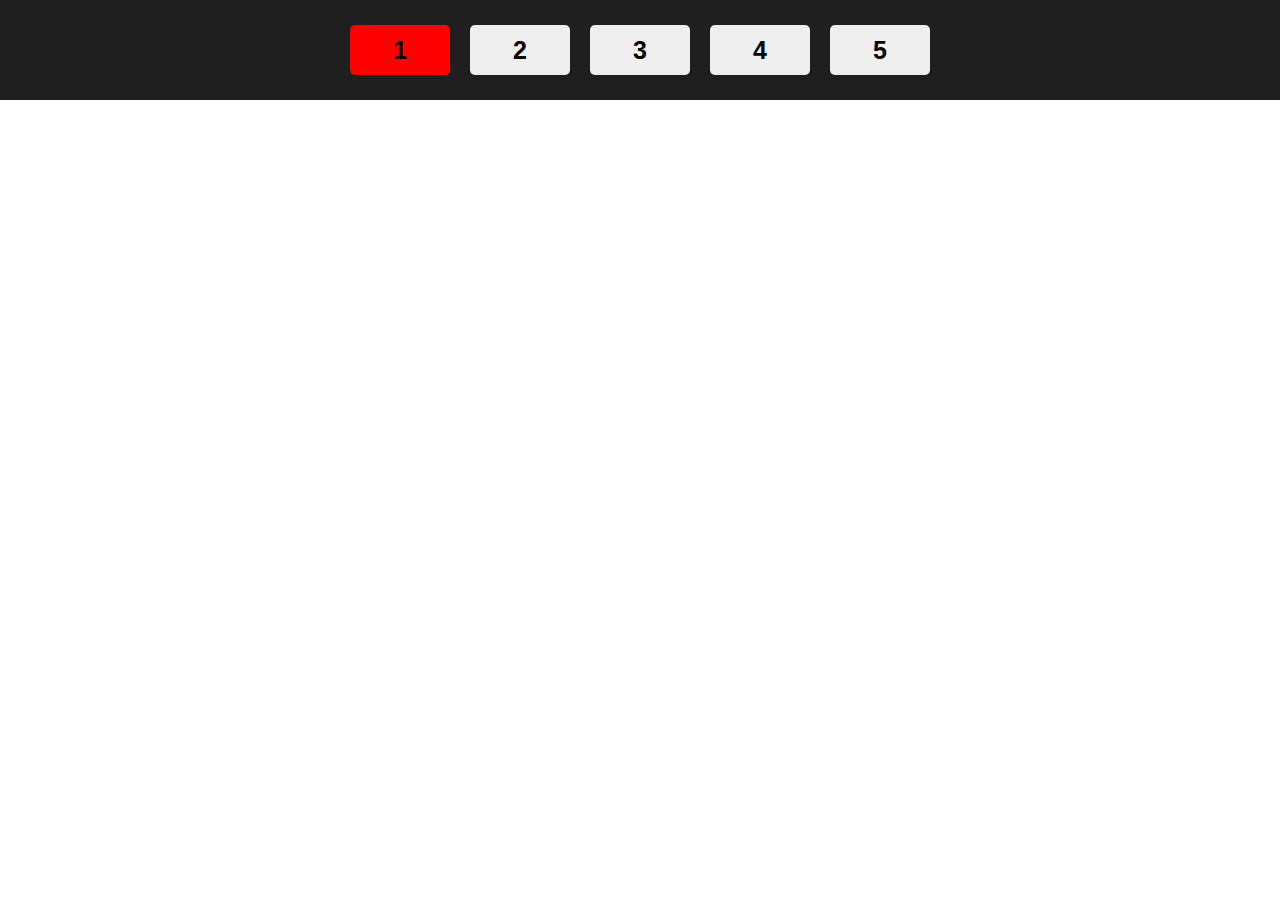
<file: 1-ClassList & Delegatsiya/index.html>
<!DOCTYPE html>
<html lang="en">

<head>
	<meta charset="UTF-8">
	<meta name="viewport" content="width=device-width, initial-scale=1.0">
	<link rel="stylesheet" href="./css/style.css">
	<title>Document</title>
</head>

<body>
	<div class="wrapper">
		<button class="red">1</button>
		<button>2</button>
		<button>3</button>
		<button>4</button>
		<button>5</button>
	</div>

	<script src="./js/script.js"></script>
</body>

</html>
</file>
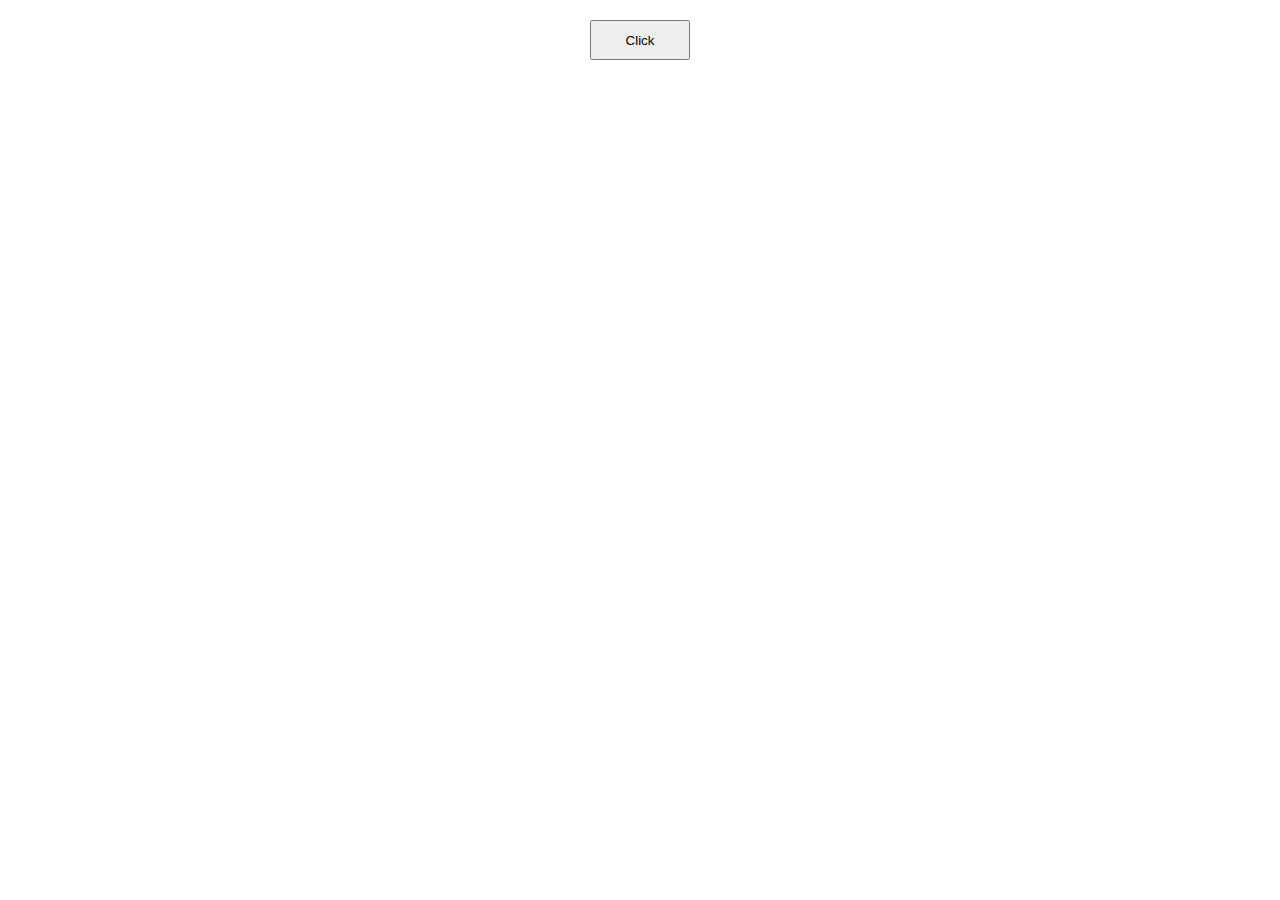
<file: 10-Class ES-6 va Rest operator/index.html>
<!DOCTYPE html>
<html lang="ru">

<head>
  <meta charset="utf-8">
  <meta http-equiv="X-UA-Compatible" content="IE=edge">
  <title>JavaScript</title>
  <link rel="stylesheet" href="./css/style.css">
</head>

<body>
  <button>Click</button>

  <script src="js/script.js"></script>
</body>

</html>
</file>
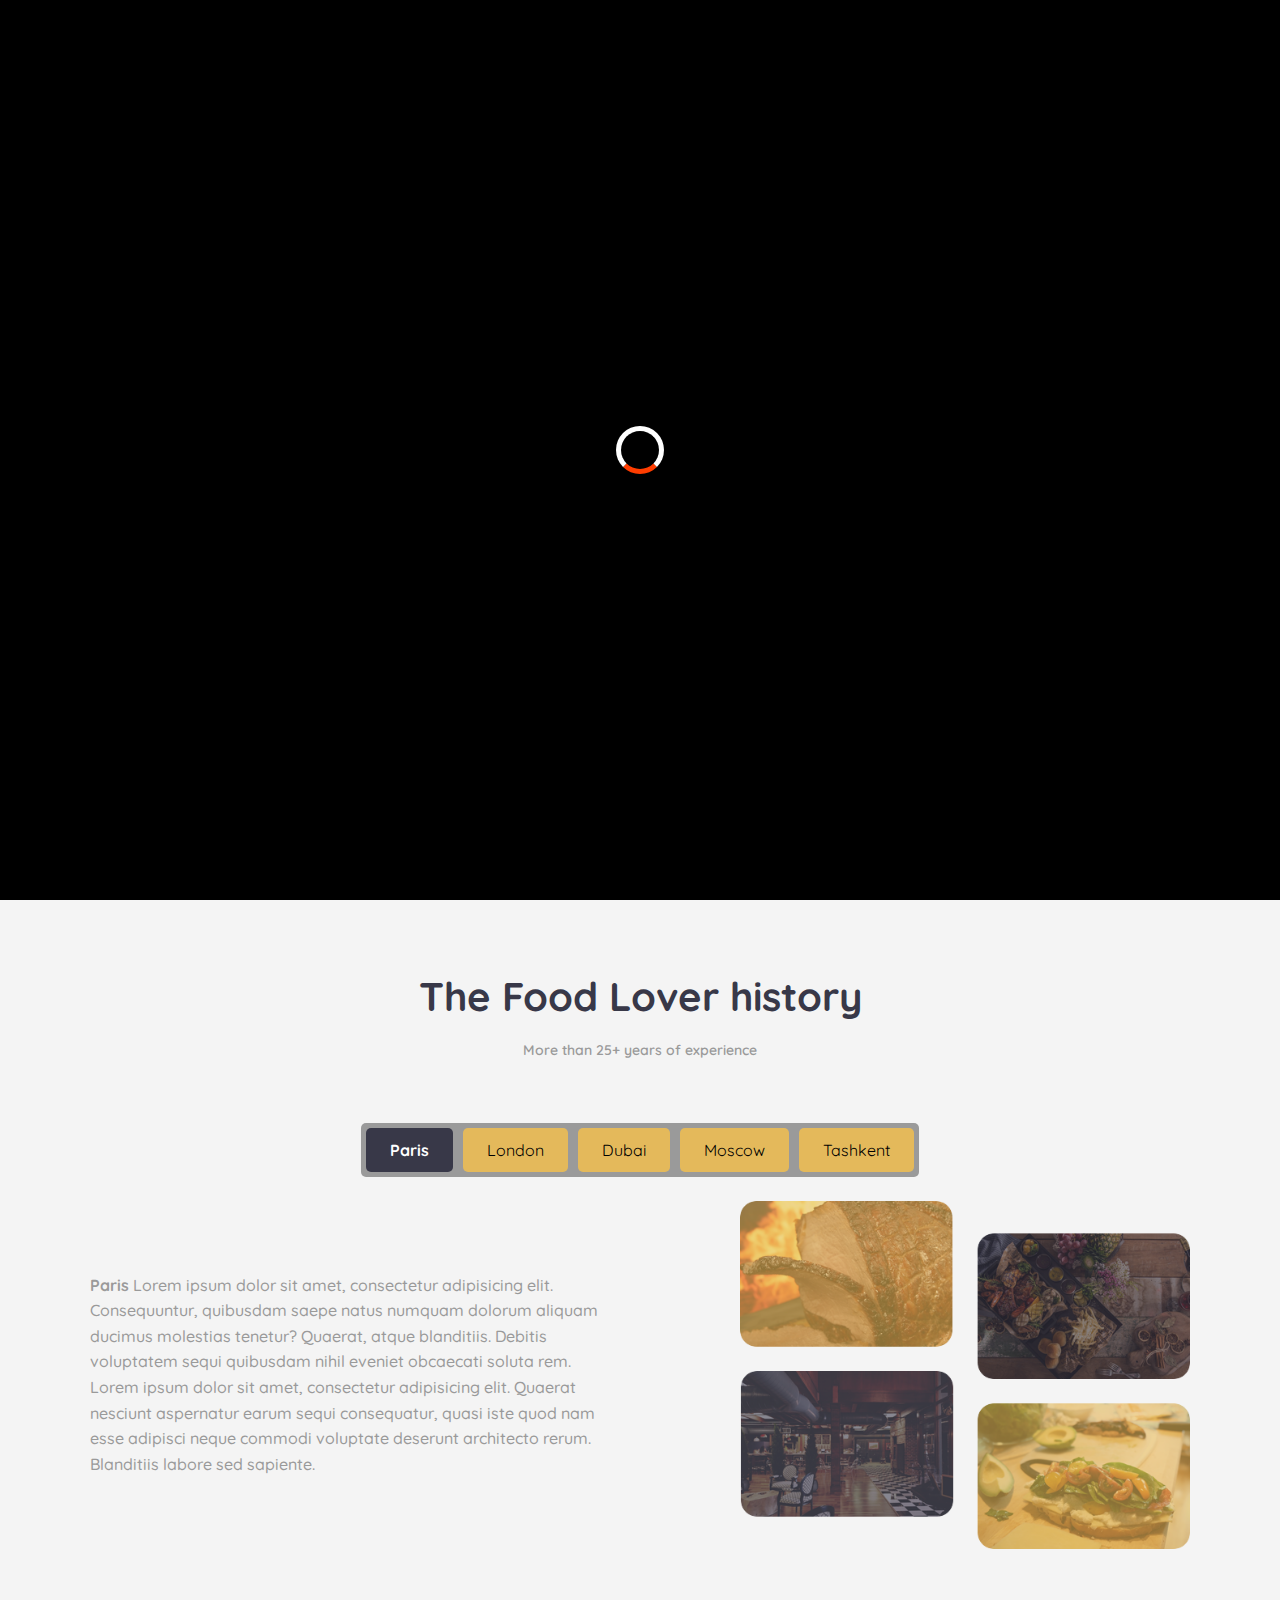
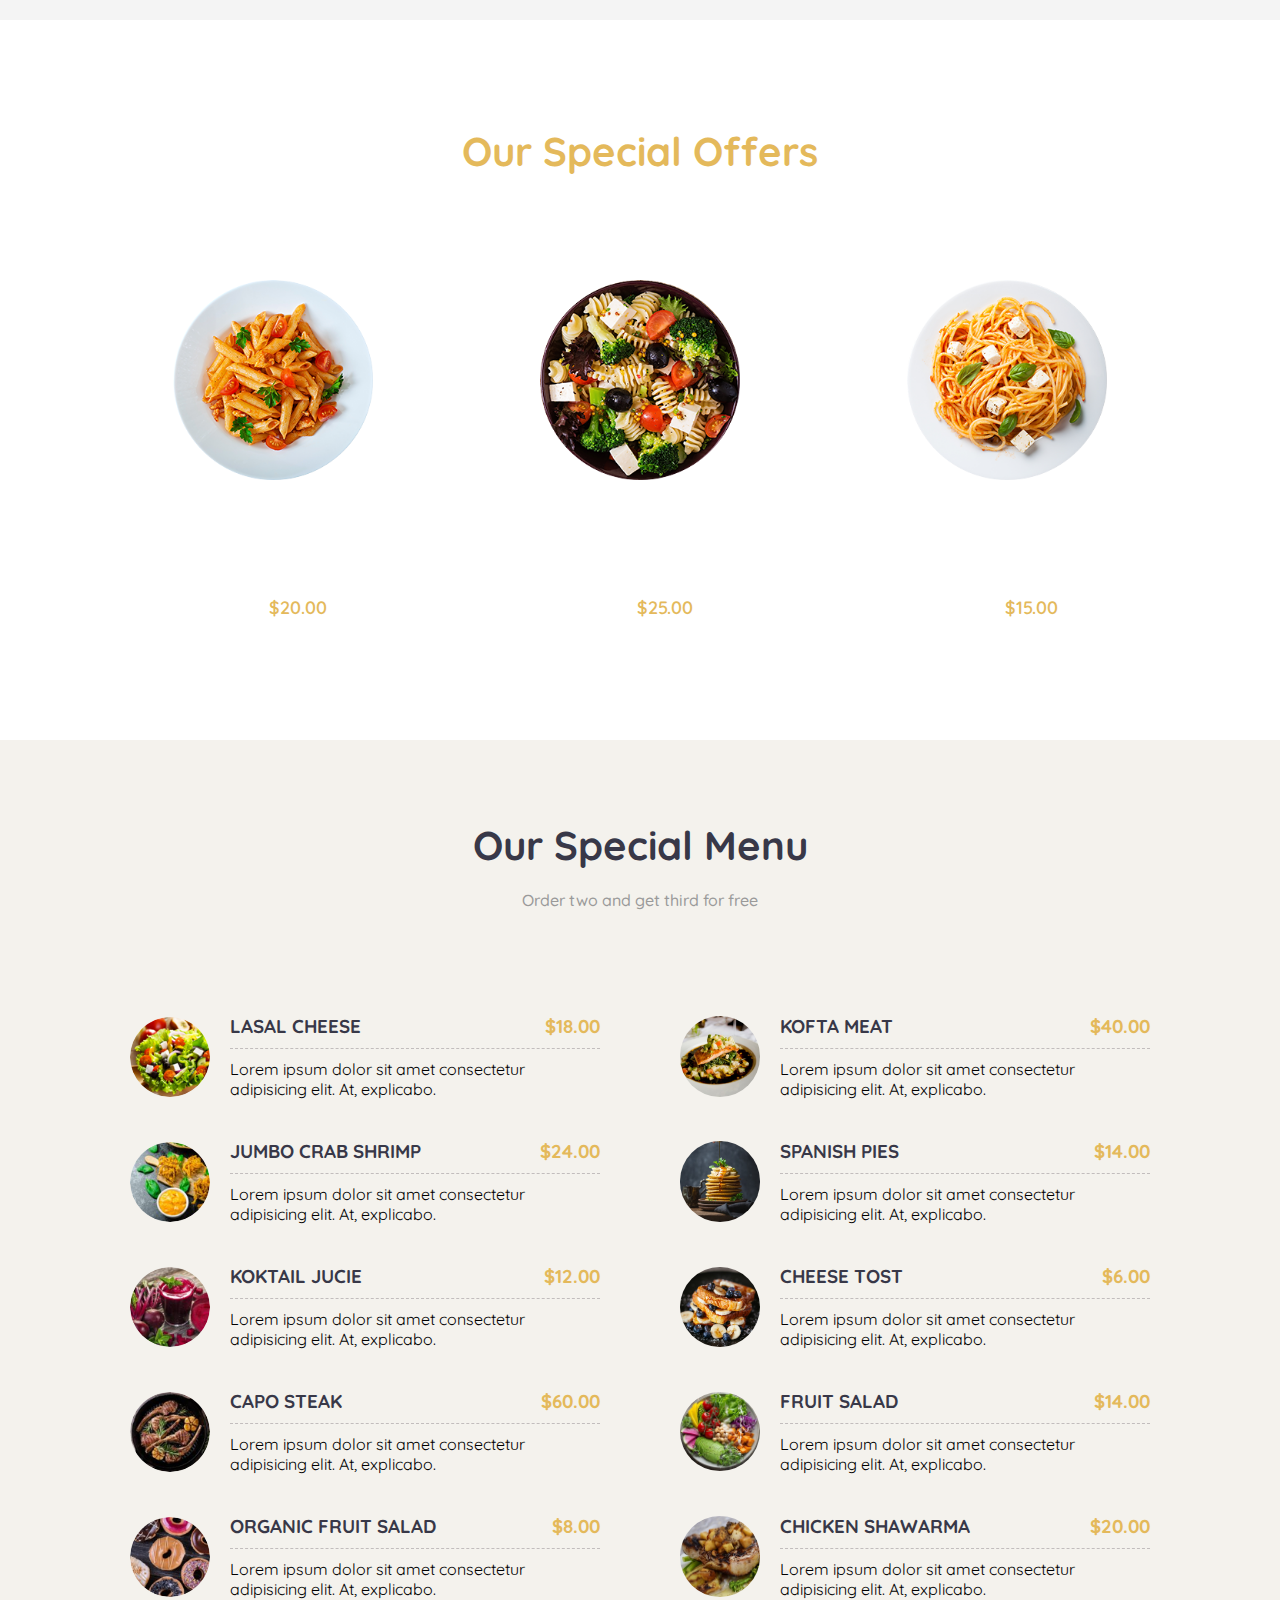
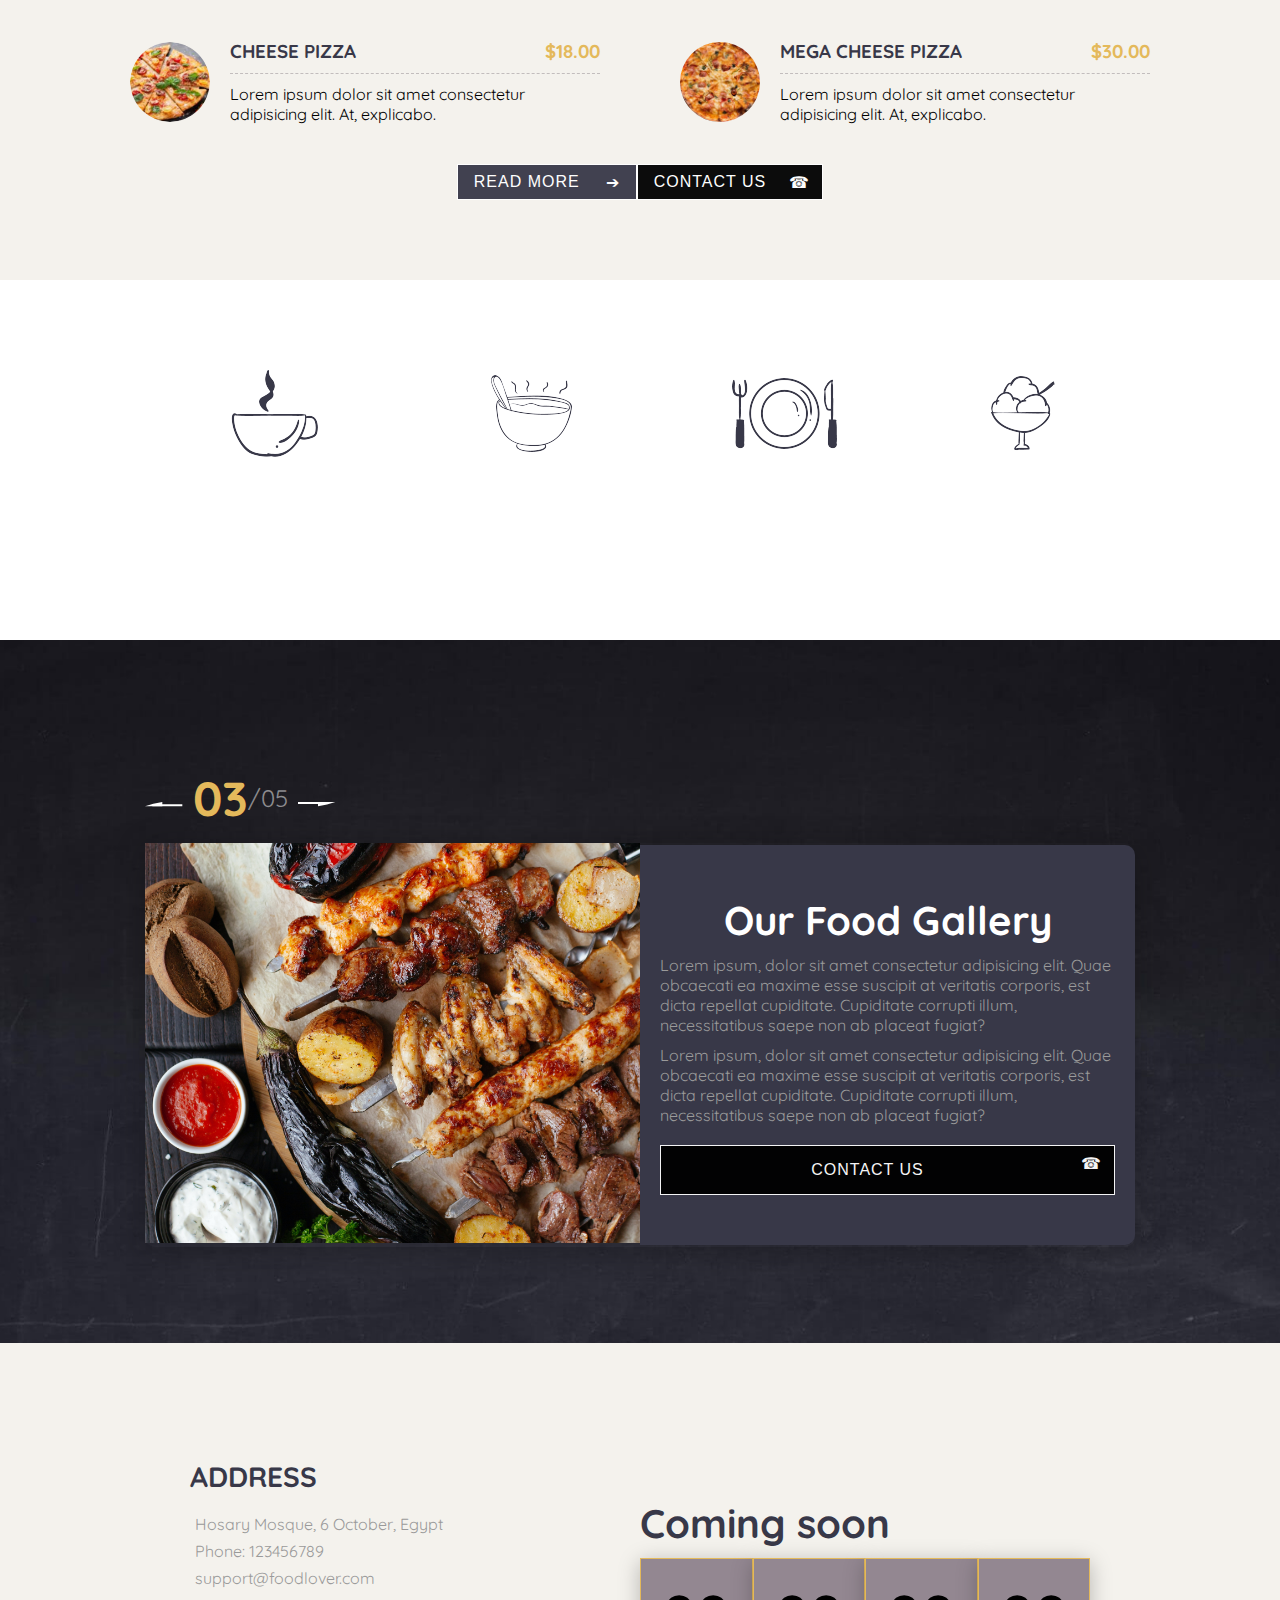
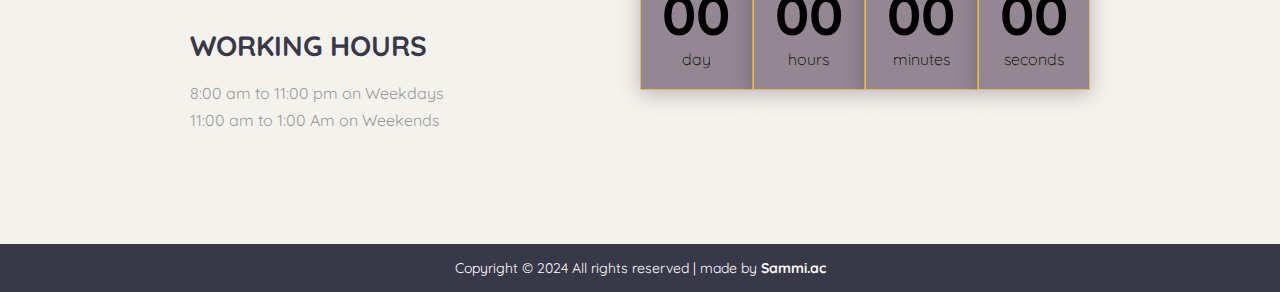
<file: 11-Loyiha. Class/index.html>
<!DOCTYPE html>
<html lang="en">

<head>
  <meta charset="UTF-8">
  <meta http-equiv="X-UA-Compatible" content="IE=edge">
  <meta name="viewport" content="width=device-width, initial-scale=1.0">
  <title>Food Lover</title>
  <!-- Style Link -->
  <link rel="stylesheet" href="./style.css">
  <!-- Fontawsome -->
  <link rel="stylesheet" href="https://cdnjs.cloudflare.com/ajax/libs/font-awesome/6.3.0/css/all.min.css"
    integrity="sha512-SzlrxWUlpfuzQ+pcUCosxcglQRNAq/DZjVsC0lE40xsADsfeQoEypE+enwcOiGjk/bSuGGKHEyjSoQ1zVisanQ=="
    crossorigin="anonymous" referrerpolicy="no-referrer" />
  <!-- Favicon -->
  <link rel="shortcut icon" type="image/x-icon" href="./favicon.ico">
</head>

<body>
  <!-- Loader -->
  <div class="loader-wrapper">
    <span class="loader"></span>
  </div>

  <!-- Header Start -->
  <header>
    <div id="navbar">
      <img src="./img/logo.png" alt="Food Lover Logo">
      <nav role="navigation">
        <ul>
          <li><a href="#home">Home</a></li>
          <li><a href="#about">About</a></li>
          <li><a href="#menu">Menu</a></li>
          <li><a href="#gallery">Gallery</a></li>
          <li><a href="#contact">Contact</a></li>
        </ul>
      </nav>
    </div>
    <div class="content">
      <h1>Welcome To <span class="primary-text"> Food Lover </span> Restaurant</h1>
      <p>Here you can find Most delicacies food in the world</p>
      <div class="btn__group">
        <button class="button arrow">Read more</button>
        <button data-modal class="button phone">Contact Us</button>
      </div>
    </div>
  </header>
  <!-- Header End -->
  <main>
    <!-- About Section Start -->
    <section id="about">
      <div class="container">
        <div class="title">
          <h2>The Food Lover history</h2>
          <p>More than 25+ years of experience</p>
        </div>
        <div class="tabcontainer">
          <div class="tabheader">
            <div class="tabheader__items">
              <div class="tabheader__item tabheader__item_active">Paris</div>
              <div class="tabheader__item">London</div>
              <div class="tabheader__item">Dubai</div>
              <div class="tabheader__item">Moscow</div>
              <div class="tabheader__item">Tashkent</div>
            </div>
          </div>

          <div class="tab_content">
            <div>
              <p> <b>Paris</b> Lorem ipsum dolor sit amet, consectetur adipisicing elit. Consequuntur, quibusdam saepe
                natus
                numquam dolorum aliquam ducimus molestias tenetur? Quaerat, atque blanditiis. Debitis
                voluptatem
                sequi quibusdam nihil eveniet obcaecati soluta rem.</p>
              <p>Lorem ipsum dolor sit amet, consectetur adipisicing elit. Quaerat nesciunt aspernatur earum
                sequi
                consequatur, quasi iste quod nam esse adipisci neque commodi voluptate deserunt architecto
                rerum. Blanditiis labore sed sapiente.</p>
            </div>
            <img src="./img/about_img.png" alt="Pizza">
          </div>

          <div class="tab_content">
            <div>
              <p><b>London</b> Lorem ipsum dolor sit amet, consectetur adipisicing elit. Consequuntur, quibusdam saepe
                natus
                numquam dolorum aliquam ducimus molestias tenetur? Quaerat, atque blanditiis. Debitis
                voluptatem
                sequi quibusdam nihil eveniet obcaecati soluta rem.</p>
              <p>Lorem ipsum dolor sit amet, consectetur adipisicing elit. Quaerat nesciunt aspernatur earum
                sequi
                consequatur, quasi iste quod nam esse adipisci neque commodi voluptate deserunt architecto
                rerum. Blanditiis labore sed sapiente.</p>
            </div>
            <img src="./img/about_img.png" alt="Pizza">
          </div>

          <div class="tab_content">
            <div>
              <p> <b>Dubai</b> Lorem ipsum dolor sit amet, consectetur adipisicing elit. Consequuntur, quibusdam saepe
                natus
                numquam dolorum aliquam ducimus molestias tenetur? Quaerat, atque blanditiis. Debitis
                voluptatem
                sequi quibusdam nihil eveniet obcaecati soluta rem.</p>
              <p>Lorem ipsum dolor sit amet, consectetur adipisicing elit. Quaerat nesciunt aspernatur earum
                sequi
                consequatur, quasi iste quod nam esse adipisci neque commodi voluptate deserunt architecto
                rerum. Blanditiis labore sed sapiente.</p>
            </div>
            <img src="./img/about_img.png" alt="Pizza">
          </div>

          <div class="tab_content">
            <div>
              <p><b>Moscow</b> Lorem ipsum dolor sit amet, consectetur adipisicing elit. Consequuntur, quibusdam saepe
                natus
                numquam dolorum aliquam ducimus molestias tenetur? Quaerat, atque blanditiis. Debitis
                voluptatem
                sequi quibusdam nihil eveniet obcaecati soluta rem.</p>
              <p>Lorem ipsum dolor sit amet, consectetur adipisicing elit. Quaerat nesciunt aspernatur earum
                sequi
                consequatur, quasi iste quod nam esse adipisci neque commodi voluptate deserunt architecto
                rerum. Blanditiis labore sed sapiente.</p>
            </div>
            <img src="./img/about_img.png" alt="Pizza">
          </div>

          <div class="tab_content">
            <div>
              <p><b>Tashkent</b> Lorem ipsum dolor sit amet, consectetur adipisicing elit. Consequuntur, quibusdam saepe
                natus
                numquam dolorum aliquam ducimus molestias tenetur? Quaerat, atque blanditiis. Debitis
                voluptatem
                sequi quibusdam nihil eveniet obcaecati soluta rem.</p>
              <p>Lorem ipsum dolor sit amet, consectetur adipisicing elit. Quaerat nesciunt aspernatur earum
                sequi
                consequatur, quasi iste quod nam esse adipisci neque commodi voluptate deserunt architecto
                rerum. Blanditiis labore sed sapiente.</p>
            </div>
            <img src="./img/about_img.png" alt="Pizza">
          </div>
        </div>

      </div>
    </section>
    <!-- About Section End -->
    <!-- Offers Section Start -->
    <section id="offers">
      <div class="container">
        <div class="title">
          <h2>Our Special Offers</h2>
          <p>More than 25+ years of experience</p>
        </div>
        <div class="offers-items"></div>
      </div>
    </section>
    <!-- Offers Section End -->
    <!-- Menu Section Start -->
    <section id="menu">
      <div class="container">
        <div class="title">
          <h2>Our Special Menu</h2>
          <p>Order two and get third for free</p>
        </div>
        <div class="menu-items">
          <div class="menu-items-left">
            <div class="menu-item">
              <img src="./img/food1.png" alt="LASAL Cheese">
              <div>
                <h3>LASAL CHEESE <span class="primary-text">$18.00</span></h3>
                <p>Lorem ipsum dolor sit amet consectetur adipisicing elit. At, explicabo.</p>
              </div>
            </div>
            <div class="menu-item">
              <img src="./img/food2.png" alt="JUMBO CRAB SHRIMP">
              <div>
                <h3>JUMBO CRAB SHRIMP <span class="primary-text">$24.00</span></h3>
                <p>Lorem ipsum dolor sit amet consectetur adipisicing elit. At, explicabo.</p>
              </div>
            </div>
            <div class="menu-item">
              <img src="./img/food3.png" alt="KOKTAIL JUCIE">
              <div>
                <h3>KOKTAIL JUCIE <span class="primary-text">$12.00</span></h3>
                <p>Lorem ipsum dolor sit amet consectetur adipisicing elit. At, explicabo.</p>
              </div>
            </div>
            <div class="menu-item">
              <img src="./img/food4.png" alt="CAPO STEAK">
              <div>
                <h3>CAPO STEAK <span class="primary-text">$60.00</span></h3>
                <p>Lorem ipsum dolor sit amet consectetur adipisicing elit. At, explicabo.</p>
              </div>
            </div>
            <div class="menu-item">
              <img src="./img/food5.png" alt="ORGANIC FRUIT SALAD">
              <div>
                <h3>ORGANIC FRUIT SALAD <span class="primary-text">$8.00</span></h3>
                <p>Lorem ipsum dolor sit amet consectetur adipisicing elit. At, explicabo.</p>
              </div>
            </div>
            <div class="menu-item">
              <img src="./img/food6.png" alt="CHEESE PIZZA">
              <div>
                <h3>CHEESE PIZZA <span class="primary-text">$18.00</span></h3>
                <p>Lorem ipsum dolor sit amet consectetur adipisicing elit. At, explicabo.</p>
              </div>
            </div>
          </div>
          <div class="menu-items-right">
            <div class="menu-item">
              <img src="./img/food7.jpeg" alt="KOFTA MEAT">
              <div>
                <h3>KOFTA MEAT <span class="primary-text">$40.00</span></h3>
                <p>Lorem ipsum dolor sit amet consectetur adipisicing elit. At, explicabo.</p>
              </div>
            </div>
            <div class="menu-item">
              <img src="./img/food8.jpeg" alt="SPANISH PIES">
              <div>
                <h3>SPANISH PIES <span class="primary-text">$14.00</span></h3>
                <p>Lorem ipsum dolor sit amet consectetur adipisicing elit. At, explicabo.</p>
              </div>
            </div>
            <div class="menu-item">
              <img src="./img/food9.jpeg" alt="CHEESE TOST">
              <div>
                <h3>CHEESE TOST <span class="primary-text">$6.00</span></h3>
                <p>Lorem ipsum dolor sit amet consectetur adipisicing elit. At, explicabo.</p>
              </div>
            </div>
            <div class="menu-item">
              <img src="./img/food10.jpeg" alt="FRUIT SALAD">
              <div>
                <h3>FRUIT SALAD <span class="primary-text">$14.00</span></h3>
                <p>Lorem ipsum dolor sit amet consectetur adipisicing elit. At, explicabo.</p>
              </div>
            </div>
            <div class="menu-item">
              <img src="./img/food11.jpeg" alt="CHICKEN SHAWARMA">
              <div>
                <h3>CHICKEN SHAWARMA <span class="primary-text">$20.00</span></h3>
                <p>Lorem ipsum dolor sit amet consectetur adipisicing elit. At, explicabo.</p>
              </div>
            </div>
            <div class="menu-item">
              <img src="./img/food12.jpeg" alt="MEGA CHEESE PIZZA">
              <div>
                <h3>MEGA CHEESE PIZZA <span class="primary-text">$30.00</span></h3>
                <p>Lorem ipsum dolor sit amet consectetur adipisicing elit. At, explicabo.</p>
              </div>
            </div>
          </div>
        </div>
        <div style="display: flex; justify-content: center;">
          <div class="btn__group">
            <button class="button arrow">Read more</button>
            <button data-modal class="button phone">Contact Us</button>
          </div>
        </div>
      </div>
    </section>
    <!-- Menu Section End -->
    <!-- Daytime section start-->
    <section id="daytime">
      <div class="container">
        <div class="daytime-items">
          <div class="daytime-item">
            <img src="./img/breckfastIcon.png" alt="Breakfast">
            <h3>Breakfast</h3>
            <p>8:00 am to 10:00 am</p>
          </div>
          <div class="daytime-item">
            <img src="./img/lunchIcon.png" alt="Lunch">
            <h3>Lunch</h3>
            <p>4:00 pm to 7:00 pm</p>
          </div>
          <div class="daytime-item">
            <img src="./img/dinnerIcon.png" alt="Dinner">
            <h3>Dinner</h3>
            <p>9:00 pm to 1:00 Am</p>
          </div>
          <div class="daytime-item">
            <img src="./img/dessertIcon.png" alt="dessert">
            <h3>Dessert</h3>
            <p>All day</p>
          </div>
        </div>
      </div>
    </section>
    <!-- Daytime section end-->
    <!-- Gallery Section Start -->
    <section id="gallery">
      <div class="container">
        <div class="offer__slider">
          <div class="offer__slider-counter">
            <div class="offer__slider-prev">
              <img src="icons/left.svg" alt="prev" />
            </div>
            <span id="current">03</span>
            /
            <span id="total">05</span>
            <div class="offer__slider-next">
              <img src="icons/right.svg" alt="next" />
            </div>
          </div>

          <div class="offer__slider-wrapper">
            <div class="offer__slide">
              <img src="./img/gallery1.jpeg" alt="gallery1">
              <!-- <img src="./img/gallery2.jpeg" alt="gallery2">
              <img src="./img/gallery3.jpeg" alt="gallery3">
              <img src="./img/gallery4.jpeg" alt="gallery4">
              <img src="./img/gallery5.jpeg" alt="gallery5">
              <img src="./img/gallery6.jpeg" alt="gallery6"> -->
            </div>
            <div class="offer__slide_description">
              <h2>Our Food Gallery</h2>
              <p>
                Lorem ipsum, dolor sit amet consectetur adipisicing elit. Quae obcaecati ea maxime esse suscipit at
                veritatis corporis, est dicta repellat cupiditate. Cupiditate corrupti illum, necessitatibus saepe non
                ab placeat fugiat?
              </p>
              <p>
                Lorem ipsum, dolor sit amet consectetur adipisicing elit. Quae obcaecati ea maxime esse suscipit at
                veritatis corporis, est dicta repellat cupiditate. Cupiditate corrupti illum, necessitatibus saepe non
                ab placeat fugiat?
              </p>
              <button data-modal class="button phone" style="height: 50px;">Contact Us</button>
            </div>
          </div>
        </div>
      </div>
    </section>
    <!-- Gallary Section End -->
    <!-- Contact Section Start -->
    <section id="contact">
      <div class="container">
        <div class="contact-content">
          <div class="contact-info">
            <div>
              <h3>ADDRESS</h3>
              <p><i class="fa-solid fa-location-dot"></i> Hosary Mosque, 6 October, Egypt</p>
              <p><i class="fa-solid fa-phone"></i> Phone: 123456789</p>
              <p><i class="fa-regular fa-envelope"></i> support@foodlover.com</p>
            </div>
            <div>
              <h3>WORKING HOURS</h3>
              <p>8:00 am to 11:00 pm on Weekdays</p>
              <p>11:00 am to 1:00 Am on Weekends</p>
            </div>
          </div>
          <div class="promotion__timer">
            <h1 class="title">Coming soon</h1>
            <div class="timer">
              <div class="timer__block">
                <span id="days">99</span>
                day
              </div>
              <div class="timer__block">
                <span id="hours">09</span>
                hours
              </div>
              <div class="timer__block">
                <span id="minutes">99</span>
                minutes
              </div>
              <div class="timer__block">
                <span id="seconds">09</span>
                seconds
              </div>
            </div>
          </div>
        </div>
      </div>
    </section>
    <!-- Contact Section End -->
  </main>

  <!-- Footer -->
  <footer id="footer">
    <p>Copyright &copy; 2024 All rights reserved | made by <b> <a href="https://sammi.ac " target="_blank">
          Sammi.ac</a> </b></p>
  </footer>

  <!-- Modal -->
  <div class="modal hide">
    <div class="modal__dialog">
      <div class="modal__content">
        <form action="#">
          <div data-modal-close class="modal__close">&times;</div>
          <div class="modal__title">
            Contact Us!
          </div>
          <input required placeholder="Full Name" name="name" type="text" class="modal__input" />
          <input required placeholder="Phone Number" name="phone" type="phone" class="modal__input" />
          <button class="btn btn-third">Contact Us</button>
        </form>
      </div>
    </div>
  </div>

  <script src="./js/script.js"></script>
</body>

</html>
</file>
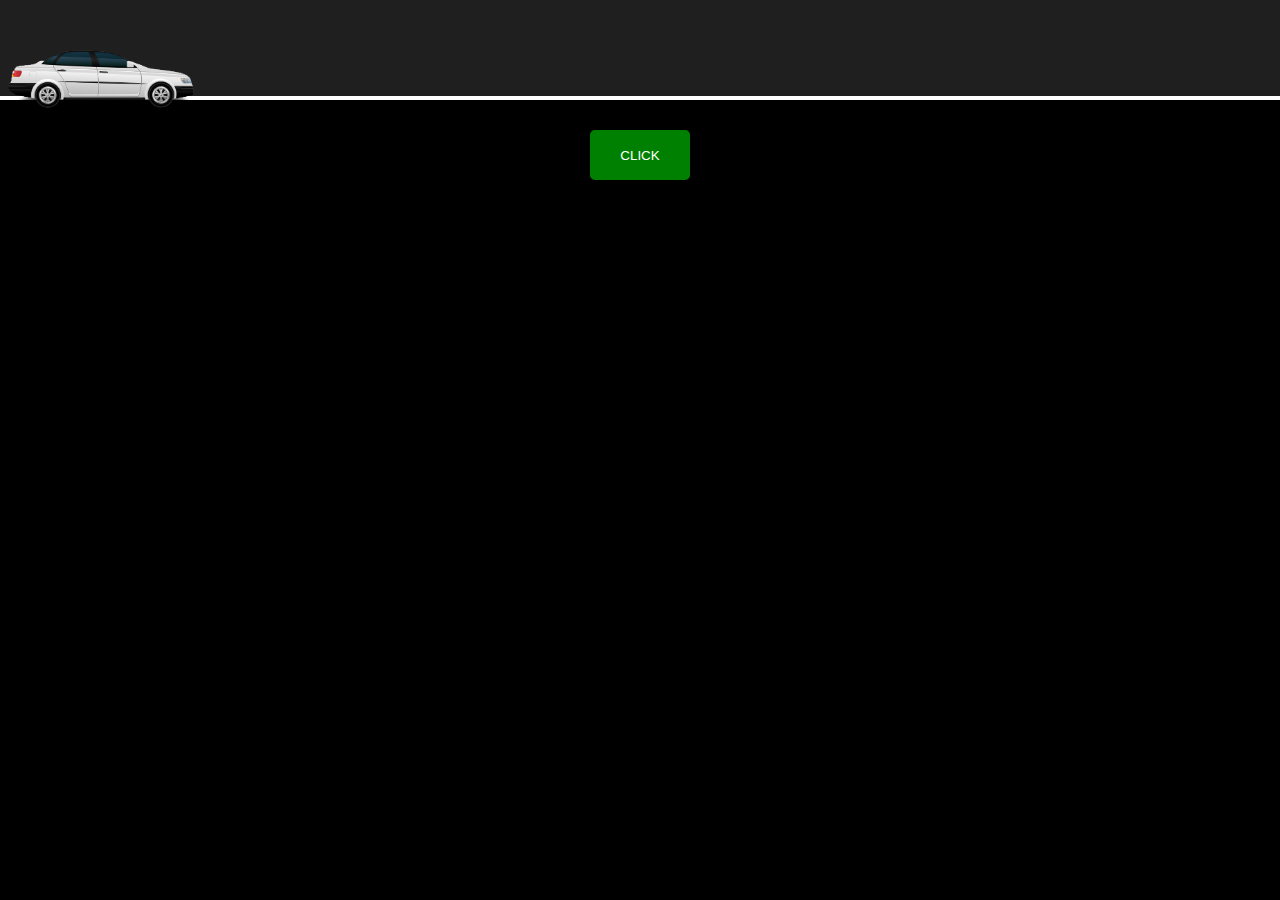
<file: 3-Animatsiya va Interval/index.html>
<!DOCTYPE html>
<html lang="ru">

<head>
  <meta charset="utf-8" />
  <meta http-equiv="X-UA-Compatible" content="IE=edge" />
  <title>JavaScript</title>
  <link rel="stylesheet" href="css/style.css" />
</head>

<body>
  <div class="wrapper">
    <div class="car">
      <img src="img/car.png" alt="" />
    </div>
  </div>

  <div class="btn">
    <button id="btn">CLICK</button>
  </div>

  <script src="js/script.js"></script>
</body>

</html>
</file>
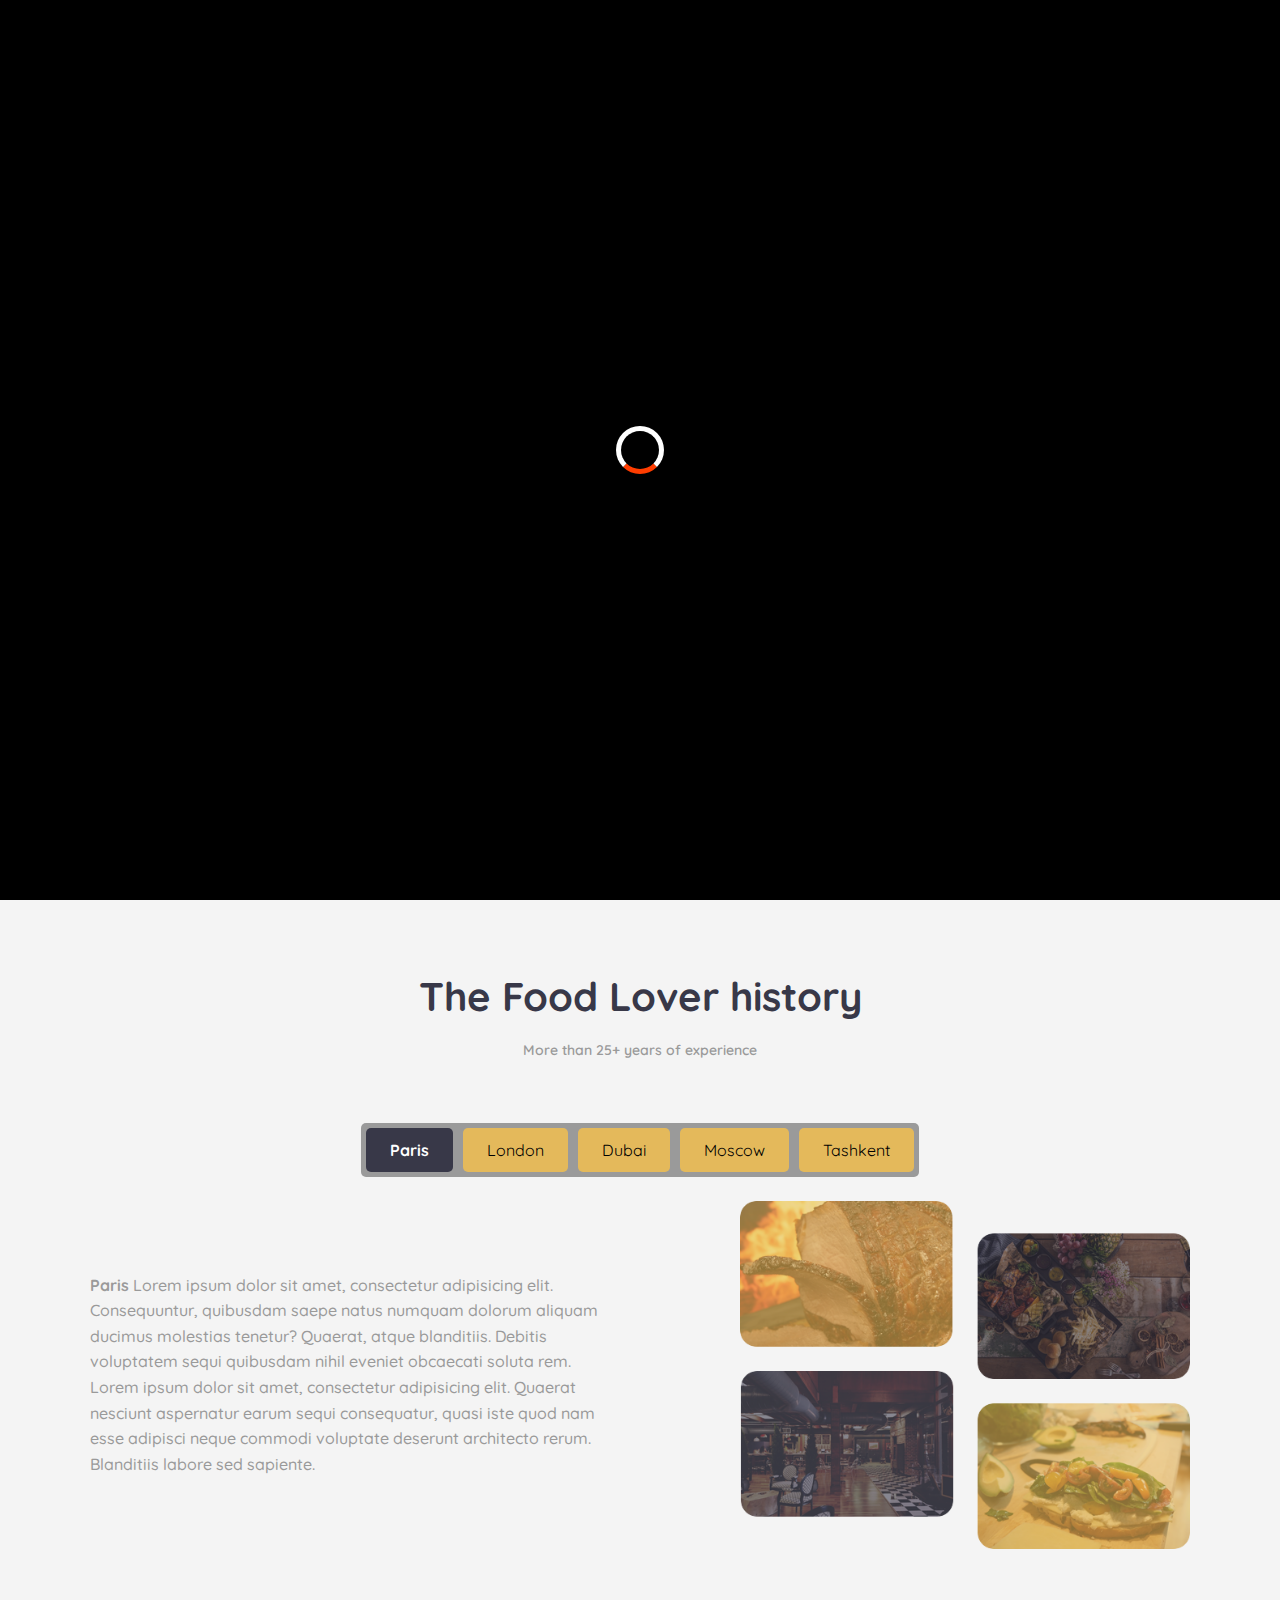
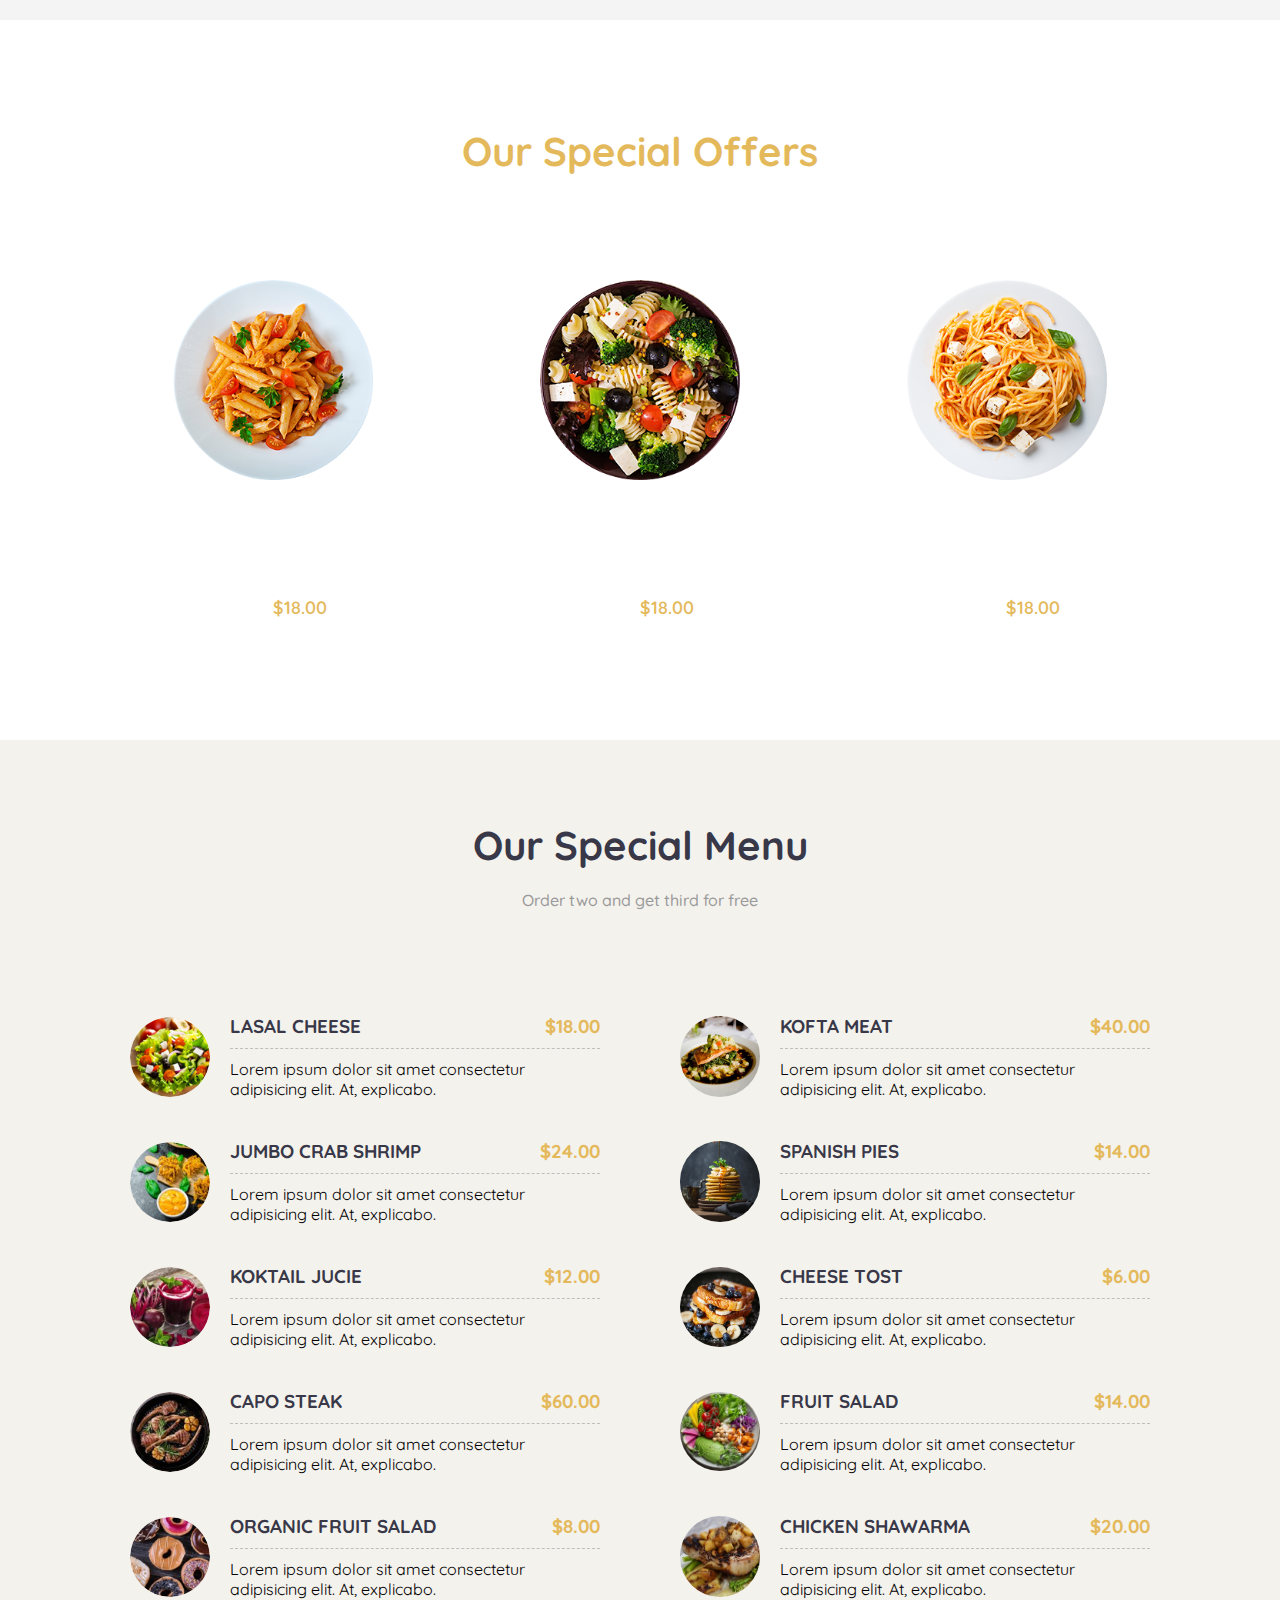
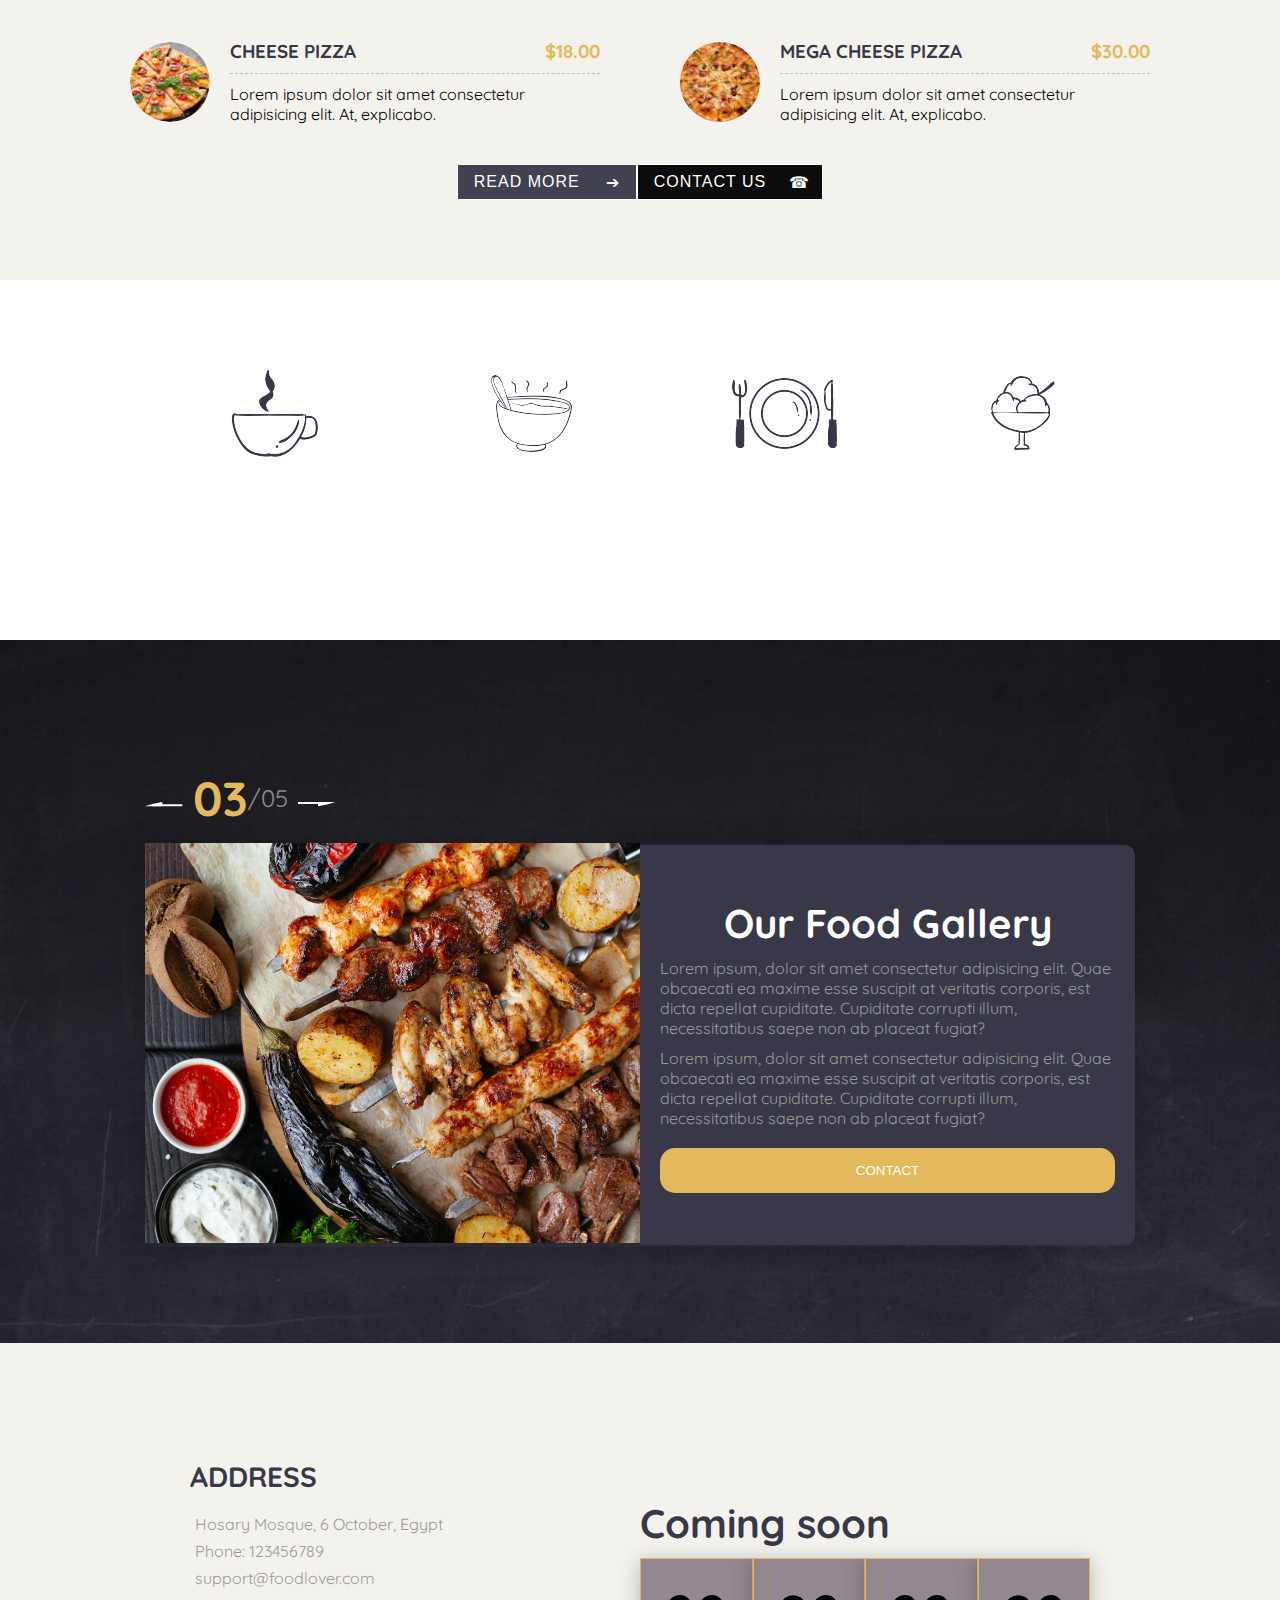
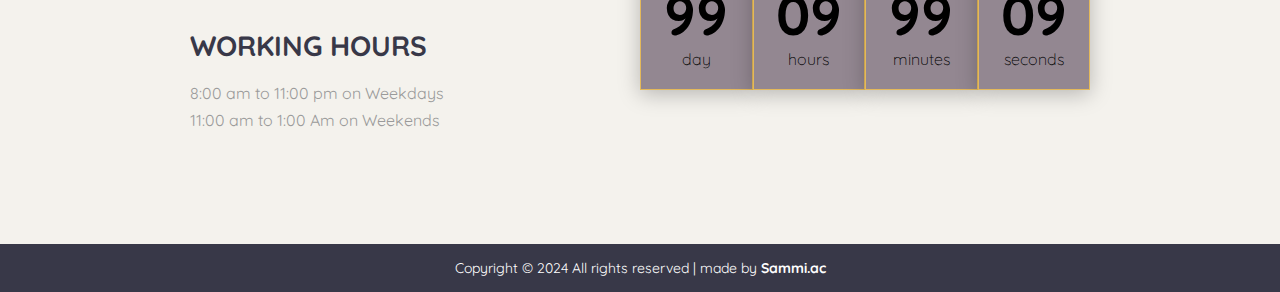
<file: 4-Amaliyot. Date va Loader/index.html>
<!DOCTYPE html>
<html lang="en">

<head>
  <meta charset="UTF-8">
  <meta http-equiv="X-UA-Compatible" content="IE=edge">
  <meta name="viewport" content="width=device-width, initial-scale=1.0">
  <title>Food Lover</title>
  <!-- Style Link -->
  <link rel="stylesheet" href="./style.css">
  <!-- Fontawsome -->
  <link rel="stylesheet" href="https://cdnjs.cloudflare.com/ajax/libs/font-awesome/6.3.0/css/all.min.css"
    integrity="sha512-SzlrxWUlpfuzQ+pcUCosxcglQRNAq/DZjVsC0lE40xsADsfeQoEypE+enwcOiGjk/bSuGGKHEyjSoQ1zVisanQ=="
    crossorigin="anonymous" referrerpolicy="no-referrer" />
  <!-- Favicon -->
  <link rel="shortcut icon" type="image/x-icon" href="./favicon.ico">
</head>

<body>
  <!-- Loader -->
  <div class="loader-wrapper">
    <span class="loader"></span>
  </div>

  <!-- Header Start -->
  <header>
    <div id="navbar">
      <img src="./img/logo.png" alt="Food Lover Logo">
      <nav role="navigation">
        <ul>
          <li><a href="#home">Home</a></li>
          <li><a href="#about">About</a></li>
          <li><a href="#menu">Menu</a></li>
          <li><a href="#gallery">Gallery</a></li>
          <li><a href="#contact">Contact</a></li>
        </ul>
      </nav>
    </div>
    <div class="content">
      <h1>Welcome To <span class="primary-text"> Food Lover </span> Restaurant</h1>
      <p>Here you can find Most delicacies food in the world</p>
      <div class="btn__group">
        <button class="button arrow">Read more</button>
        <button class="button phone">Contact Us</button>
      </div>
    </div>
  </header>
  <!-- Header End -->
  <main>
    <!-- About Section Start -->
    <section id="about">
      <div class="container">
        <div class="title">
          <h2>The Food Lover history</h2>
          <p>More than 25+ years of experience</p>
        </div>
        <div class="tabcontainer">
          <div class="tabheader">
            <div class="tabheader__items">
              <div class="tabheader__item tabheader__item_active">Paris</div>
              <div class="tabheader__item">London</div>
              <div class="tabheader__item">Dubai</div>
              <div class="tabheader__item">Moscow</div>
              <div class="tabheader__item">Tashkent</div>
            </div>
          </div>

          <div class="tab_content">
            <div>
              <p> <b>Paris</b> Lorem ipsum dolor sit amet, consectetur adipisicing elit. Consequuntur, quibusdam saepe
                natus
                numquam dolorum aliquam ducimus molestias tenetur? Quaerat, atque blanditiis. Debitis
                voluptatem
                sequi quibusdam nihil eveniet obcaecati soluta rem.</p>
              <p>Lorem ipsum dolor sit amet, consectetur adipisicing elit. Quaerat nesciunt aspernatur earum
                sequi
                consequatur, quasi iste quod nam esse adipisci neque commodi voluptate deserunt architecto
                rerum. Blanditiis labore sed sapiente.</p>
            </div>
            <img src="./img/about_img.png" alt="Pizza">
          </div>

          <div class="tab_content">
            <div>
              <p><b>London</b> Lorem ipsum dolor sit amet, consectetur adipisicing elit. Consequuntur, quibusdam saepe
                natus
                numquam dolorum aliquam ducimus molestias tenetur? Quaerat, atque blanditiis. Debitis
                voluptatem
                sequi quibusdam nihil eveniet obcaecati soluta rem.</p>
              <p>Lorem ipsum dolor sit amet, consectetur adipisicing elit. Quaerat nesciunt aspernatur earum
                sequi
                consequatur, quasi iste quod nam esse adipisci neque commodi voluptate deserunt architecto
                rerum. Blanditiis labore sed sapiente.</p>
            </div>
            <img src="./img/about_img.png" alt="Pizza">
          </div>

          <div class="tab_content">
            <div>
              <p> <b>Dubai</b> Lorem ipsum dolor sit amet, consectetur adipisicing elit. Consequuntur, quibusdam saepe
                natus
                numquam dolorum aliquam ducimus molestias tenetur? Quaerat, atque blanditiis. Debitis
                voluptatem
                sequi quibusdam nihil eveniet obcaecati soluta rem.</p>
              <p>Lorem ipsum dolor sit amet, consectetur adipisicing elit. Quaerat nesciunt aspernatur earum
                sequi
                consequatur, quasi iste quod nam esse adipisci neque commodi voluptate deserunt architecto
                rerum. Blanditiis labore sed sapiente.</p>
            </div>
            <img src="./img/about_img.png" alt="Pizza">
          </div>

          <div class="tab_content">
            <div>
              <p><b>Moscow</b> Lorem ipsum dolor sit amet, consectetur adipisicing elit. Consequuntur, quibusdam saepe
                natus
                numquam dolorum aliquam ducimus molestias tenetur? Quaerat, atque blanditiis. Debitis
                voluptatem
                sequi quibusdam nihil eveniet obcaecati soluta rem.</p>
              <p>Lorem ipsum dolor sit amet, consectetur adipisicing elit. Quaerat nesciunt aspernatur earum
                sequi
                consequatur, quasi iste quod nam esse adipisci neque commodi voluptate deserunt architecto
                rerum. Blanditiis labore sed sapiente.</p>
            </div>
            <img src="./img/about_img.png" alt="Pizza">
          </div>

          <div class="tab_content">
            <div>
              <p><b>Tashkent</b> Lorem ipsum dolor sit amet, consectetur adipisicing elit. Consequuntur, quibusdam saepe
                natus
                numquam dolorum aliquam ducimus molestias tenetur? Quaerat, atque blanditiis. Debitis
                voluptatem
                sequi quibusdam nihil eveniet obcaecati soluta rem.</p>
              <p>Lorem ipsum dolor sit amet, consectetur adipisicing elit. Quaerat nesciunt aspernatur earum
                sequi
                consequatur, quasi iste quod nam esse adipisci neque commodi voluptate deserunt architecto
                rerum. Blanditiis labore sed sapiente.</p>
            </div>
            <img src="./img/about_img.png" alt="Pizza">
          </div>
        </div>

      </div>
    </section>
    <!-- About Section End -->
    <!-- Offers Section Start -->
    <section id="offers">
      <div class="container">
        <div class="title">
          <h2>Our Special Offers</h2>
          <p>More than 25+ years of experience</p>
        </div>
        <div class="offers-items">
          <div>
            <img src="./img/offer1.png" alt="Quattro Pasta">
            <div>
              <h3>Quattro Pasta</h3>
              <p>Lorem ipsum dolor sit amet, consectetur adipisicing elit. Nam, quibusdam.</p>
              <p><del>$ 55.00</del> <span class="primary-text">$18.00</span></p>
            </div>
          </div>
          <div>
            <img src="./img/offer2.png" alt="Vegertarian Pasta">
            <div>
              <h3>Vegertarian Pasta</h3>
              <p>Lorem ipsum dolor sit amet, consectetur adipisicing elit. Nam, quibusdam.</p>
              <p><del>$ 55.00</del> <span class="primary-text">$18.00</span></p>
            </div>
          </div>
          <div>
            <img src="./img/offer3.png" alt="Quattro Pasta">
            <div>
              <h3>Gluten-Free Pasta</h3>
              <p>Lorem ipsum dolor sit amet, consectetur adipisicing elit. Nam, quibusdam.</p>
              <p><del>$ 55.00</del> <span class="primary-text">$18.00</span></p>
            </div>
          </div>
        </div>
      </div>
    </section>
    <!-- Offers Section End -->
    <!-- Menu Section Start -->
    <section id="menu">
      <div class="container">
        <div class="title">
          <h2>Our Special Menu</h2>
          <p>Order two and get third for free</p>
        </div>
        <div class="menu-items">
          <div class="menu-items-left">
            <div class="menu-item">
              <img src="./img/food1.png" alt="LASAL Cheese">
              <div>
                <h3>LASAL CHEESE <span class="primary-text">$18.00</span></h3>
                <p>Lorem ipsum dolor sit amet consectetur adipisicing elit. At, explicabo.</p>
              </div>
            </div>
            <div class="menu-item">
              <img src="./img/food2.png" alt="JUMBO CRAB SHRIMP">
              <div>
                <h3>JUMBO CRAB SHRIMP <span class="primary-text">$24.00</span></h3>
                <p>Lorem ipsum dolor sit amet consectetur adipisicing elit. At, explicabo.</p>
              </div>
            </div>
            <div class="menu-item">
              <img src="./img/food3.png" alt="KOKTAIL JUCIE">
              <div>
                <h3>KOKTAIL JUCIE <span class="primary-text">$12.00</span></h3>
                <p>Lorem ipsum dolor sit amet consectetur adipisicing elit. At, explicabo.</p>
              </div>
            </div>
            <div class="menu-item">
              <img src="./img/food4.png" alt="CAPO STEAK">
              <div>
                <h3>CAPO STEAK <span class="primary-text">$60.00</span></h3>
                <p>Lorem ipsum dolor sit amet consectetur adipisicing elit. At, explicabo.</p>
              </div>
            </div>
            <div class="menu-item">
              <img src="./img/food5.png" alt="ORGANIC FRUIT SALAD">
              <div>
                <h3>ORGANIC FRUIT SALAD <span class="primary-text">$8.00</span></h3>
                <p>Lorem ipsum dolor sit amet consectetur adipisicing elit. At, explicabo.</p>
              </div>
            </div>
            <div class="menu-item">
              <img src="./img/food6.png" alt="CHEESE PIZZA">
              <div>
                <h3>CHEESE PIZZA <span class="primary-text">$18.00</span></h3>
                <p>Lorem ipsum dolor sit amet consectetur adipisicing elit. At, explicabo.</p>
              </div>
            </div>
          </div>
          <div class="menu-items-right">
            <div class="menu-item">
              <img src="./img/food7.jpeg" alt="KOFTA MEAT">
              <div>
                <h3>KOFTA MEAT <span class="primary-text">$40.00</span></h3>
                <p>Lorem ipsum dolor sit amet consectetur adipisicing elit. At, explicabo.</p>
              </div>
            </div>
            <div class="menu-item">
              <img src="./img/food8.jpeg" alt="SPANISH PIES">
              <div>
                <h3>SPANISH PIES <span class="primary-text">$14.00</span></h3>
                <p>Lorem ipsum dolor sit amet consectetur adipisicing elit. At, explicabo.</p>
              </div>
            </div>
            <div class="menu-item">
              <img src="./img/food9.jpeg" alt="CHEESE TOST">
              <div>
                <h3>CHEESE TOST <span class="primary-text">$6.00</span></h3>
                <p>Lorem ipsum dolor sit amet consectetur adipisicing elit. At, explicabo.</p>
              </div>
            </div>
            <div class="menu-item">
              <img src="./img/food10.jpeg" alt="FRUIT SALAD">
              <div>
                <h3>FRUIT SALAD <span class="primary-text">$14.00</span></h3>
                <p>Lorem ipsum dolor sit amet consectetur adipisicing elit. At, explicabo.</p>
              </div>
            </div>
            <div class="menu-item">
              <img src="./img/food11.jpeg" alt="CHICKEN SHAWARMA">
              <div>
                <h3>CHICKEN SHAWARMA <span class="primary-text">$20.00</span></h3>
                <p>Lorem ipsum dolor sit amet consectetur adipisicing elit. At, explicabo.</p>
              </div>
            </div>
            <div class="menu-item">
              <img src="./img/food12.jpeg" alt="MEGA CHEESE PIZZA">
              <div>
                <h3>MEGA CHEESE PIZZA <span class="primary-text">$30.00</span></h3>
                <p>Lorem ipsum dolor sit amet consectetur adipisicing elit. At, explicabo.</p>
              </div>
            </div>
          </div>
        </div>
        <div style="display: flex; justify-content: center;">
          <div class="btn__group">
            <button class="button arrow">Read more</button>
            <button class="button phone">Contact Us</button>
          </div>
        </div>
      </div>
    </section>
    <!-- Menu Section End -->
    <!-- Daytime section start-->
    <section id="daytime">
      <div class="container">
        <div class="daytime-items">
          <div class="daytime-item">
            <img src="./img/breckfastIcon.png" alt="Breakfast">
            <h3>Breakfast</h3>
            <p>8:00 am to 10:00 am</p>
          </div>
          <div class="daytime-item">
            <img src="./img/lunchIcon.png" alt="Lunch">
            <h3>Lunch</h3>
            <p>4:00 pm to 7:00 pm</p>
          </div>
          <div class="daytime-item">
            <img src="./img/dinnerIcon.png" alt="Dinner">
            <h3>Dinner</h3>
            <p>9:00 pm to 1:00 Am</p>
          </div>
          <div class="daytime-item">
            <img src="./img/dessertIcon.png" alt="dessert">
            <h3>Dessert</h3>
            <p>All day</p>
          </div>
        </div>
      </div>
    </section>
    <!-- Daytime section end-->
    <!-- Gallery Section Start -->
    <section id="gallery">
      <div class="container">
        <div class="offer__slider">
          <div class="offer__slider-counter">
            <div class="offer__slider-prev">
              <img src="icons/left.svg" alt="prev" />
            </div>
            <span id="current">03</span>
            /
            <span id="total">05</span>
            <div class="offer__slider-next">
              <img src="icons/right.svg" alt="next" />
            </div>
          </div>

          <div class="offer__slider-wrapper">
            <div class="offer__slide">
              <img src="./img/gallery1.jpeg" alt="gallery1">
              <!-- <img src="./img/gallery2.jpeg" alt="gallery2">
              <img src="./img/gallery3.jpeg" alt="gallery3">
              <img src="./img/gallery4.jpeg" alt="gallery4">
              <img src="./img/gallery5.jpeg" alt="gallery5">
              <img src="./img/gallery6.jpeg" alt="gallery6"> -->
            </div>
            <div class="offer__slide_description">
              <h2>Our Food Gallery</h2>
              <p>
                Lorem ipsum, dolor sit amet consectetur adipisicing elit. Quae obcaecati ea maxime esse suscipit at
                veritatis corporis, est dicta repellat cupiditate. Cupiditate corrupti illum, necessitatibus saepe non
                ab placeat fugiat?
              </p>
              <p>
                Lorem ipsum, dolor sit amet consectetur adipisicing elit. Quae obcaecati ea maxime esse suscipit at
                veritatis corporis, est dicta repellat cupiditate. Cupiditate corrupti illum, necessitatibus saepe non
                ab placeat fugiat?
              </p>
              <button class="btn btn-third"><a href="#">CONTACT</a></button>
            </div>
          </div>
        </div>
      </div>
    </section>
    <!-- Gallary Section End -->
    <!-- Contact Section Start -->
    <section id="contact">
      <div class="container">
        <div class="contact-content">
          <div class="contact-info">
            <div>
              <h3>ADDRESS</h3>
              <p><i class="fa-solid fa-location-dot"></i> Hosary Mosque, 6 October, Egypt</p>
              <p><i class="fa-solid fa-phone"></i> Phone: 123456789</p>
              <p><i class="fa-regular fa-envelope"></i> support@foodlover.com</p>
            </div>
            <div>
              <h3>WORKING HOURS</h3>
              <p>8:00 am to 11:00 pm on Weekdays</p>
              <p>11:00 am to 1:00 Am on Weekends</p>
            </div>
          </div>
          <div class="promotion__timer">
            <h1 class="title">Coming soon</h1>
            <div class="timer">
              <div class="timer__block">
                <span id="days">99</span>
                day
              </div>
              <div class="timer__block">
                <span id="hours">09</span>
                hours
              </div>
              <div class="timer__block">
                <span id="minutes">99</span>
                minutes
              </div>
              <div class="timer__block">
                <span id="seconds">09</span>
                seconds
              </div>
            </div>
          </div>
        </div>
      </div>
    </section>
    <!-- Contact Section End -->
  </main>

  <!-- Footer -->
  <footer id="footer">
    <p>Copyright &copy; 2024 All rights reserved | made by <b> <a href="https://sammi.ac " target="_blank">
          Sammi.ac</a> </b></p>
  </footer>

  <!-- Modal -->
  <div class="modal">
    <div class="modal__dialog">
      <div class="modal__content">
        <form action="#">
          <div class="modal__close">&times;</div>
          <div class="modal__title">
            Contact Us!
          </div>
          <input required placeholder="Full Name" name="name" type="text" class="modal__input" />
          <input required placeholder="Phone Number" name="phone" type="phone" class="modal__input" />
          <button class="btn btn-third">Contact Us</button>
        </form>
      </div>
    </div>
  </div>

  <script src="./js/script.js"></script>
</body>

</html>
</file>
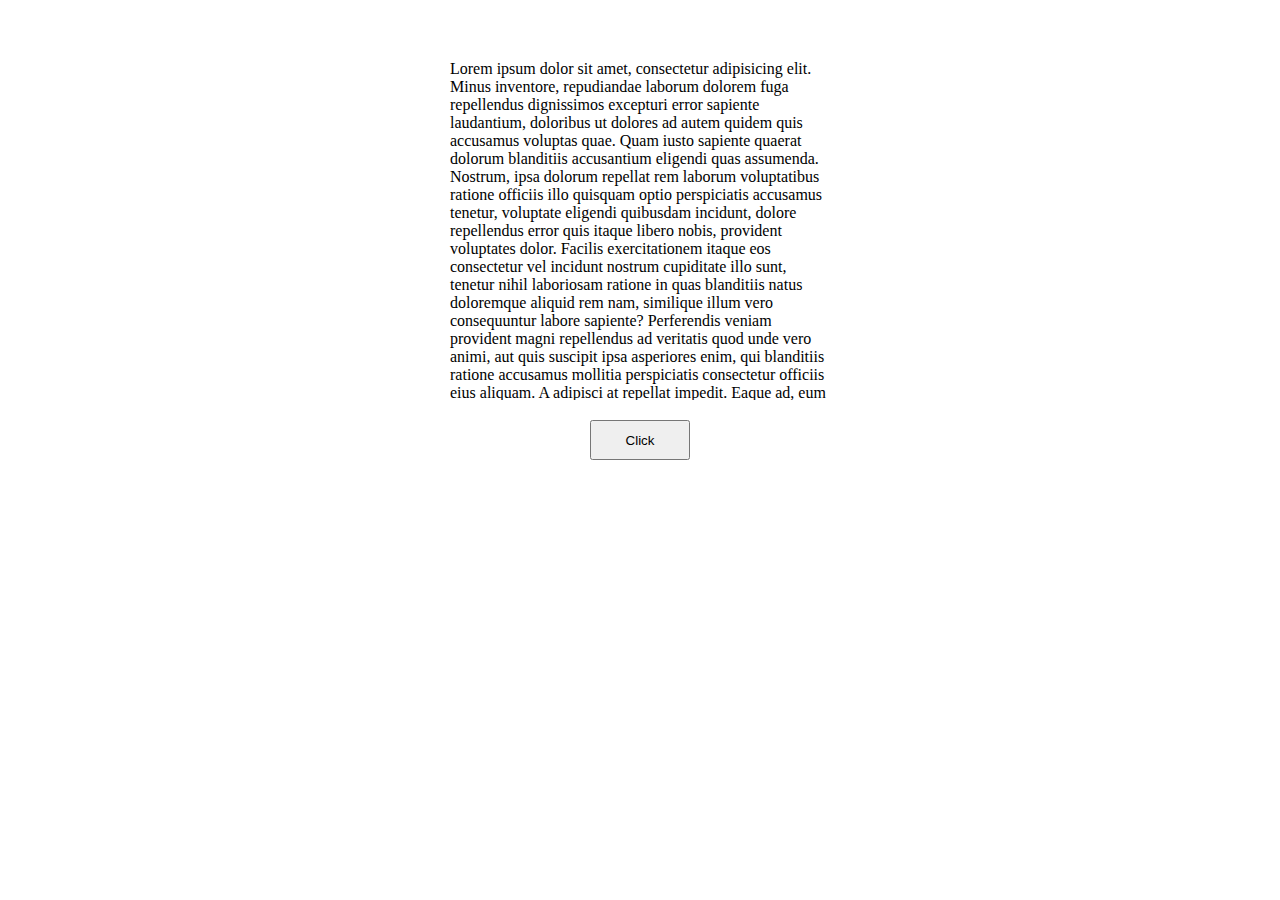
<file: 5-Document va Window Parametrlari/index.html>
<!DOCTYPE html>
<html lang="ru">

<head>
  <meta charset="utf-8">
  <meta http-equiv="X-UA-Compatible" content="IE=edge">
  <title>JavaScript</title>
  <link rel="stylesheet" href="./css/style.css">
</head>

<body>

  <div class="box">Lorem ipsum dolor sit amet, consectetur adipisicing elit. Minus inventore, repudiandae laborum
    dolorem fuga repellendus dignissimos excepturi error sapiente laudantium, doloribus ut dolores ad autem quidem quis
    accusamus voluptas quae. Quam iusto sapiente quaerat dolorum blanditiis accusantium eligendi quas assumenda.
    Nostrum, ipsa dolorum repellat rem laborum voluptatibus ratione officiis illo quisquam optio perspiciatis accusamus
    tenetur, voluptate eligendi quibusdam incidunt, dolore repellendus error quis itaque libero nobis, provident
    voluptates dolor. Facilis exercitationem itaque eos consectetur vel incidunt nostrum cupiditate illo sunt, tenetur
    nihil laboriosam ratione in quas blanditiis natus doloremque aliquid rem nam, similique illum vero consequuntur
    labore sapiente? Perferendis veniam provident magni repellendus ad veritatis quod unde vero animi, aut quis suscipit
    ipsa asperiores enim, qui blanditiis ratione accusamus mollitia perspiciatis consectetur officiis eius aliquam. A
    adipisci at repellat impedit. Eaque ad, eum laudantium deserunt. Quis error voluptatem tempora quam ducimus aut,
    architecto odio voluptatum reiciendis. Atque error, deleniti similique non nam ratione. Perferendis, officiis
    mollitia laboriosam quam, nisi vel obcaecati vero dicta ducimus dolorum quas, excepturi consequatur fugiat sit
    minima repellendus quia aliquid numquam id autem unde dolorem quaerat odit. Harum eaque dolor dicta, accusantium
    deserunt eius deleniti nisi quas assumenda consectetur, odit modi exercitationem, officia doloribus quidem
    perferendis repellendus quos commodi eveniet cum beatae ea molestiae reprehenderit. Facilis, iste corporis earum.
    Nemo aliquam architecto error facilis amet, nihil sed excepturi necessitatibus rem delectus, omnis ipsa ut
    temporibus expedita quas natus ipsum fuga eum harum nisi facere cupiditate reiciendis! Id magnam blanditiis
    eligendi, nulla accusamus magni. Placeat quidem repellat explicabo minus esse numquam velit, accusantium a, cumque
    aperiam iure alias natus aliquam minima quas possimus assumenda quod, doloremque saepe perspiciatis nulla vero
    quibusdam voluptates. Nihil, aliquam maiores earum non similique quos? Quos cumque est illum assumenda perspiciatis,
    obcaecati atque doloribus cum soluta sit qui, deserunt reprehenderit quibusdam ratione odio similique a, quod
    cupiditate! Accusamus hic minus numquam, repellendus, ullam beatae itaque ad laudantium doloremque dolore error
    praesentium provident consequuntur consectetur culpa necessitatibus facere. Adipisci dignissimos fugiat consequuntur
    temporibus magni eius deleniti. Reiciendis, distinctio nesciunt modi repellendus aperiam quia dolore porro, pariatur
    eos. Ducimus iusto officiis cupiditate, error modi eius, dolores maxime a eaque tenetur? Quae nulla reprehenderit
    voluptatibus fugit cum distinctio hic libero maiores fugiat, atque amet qui cupiditate pariatur quaerat illo
    similique sunt doloribus modi reiciendis blanditiis in voluptatem esse. Hic voluptates atque beatae nihil ad
    perspiciatis repudiandae, consequuntur non nesciunt maiores alias eos odit, officiis inventore eaque aperiam
    voluptatibus. Fugiat eum esse nam saepe soluta ab accusamus nemo fuga aut, distinctio officia atque. Voluptatibus
    perspiciatis magni harum incidunt aliquid temporibus quas labore exercitationem. Alias mollitia magnam sequi, totam
    corrupti temporibus facere praesentium iste velit aliquam minus enim cupiditate rem. Iste molestiae maxime illum non
    accusantium voluptas blanditiis, quod consectetur, quidem est culpa voluptates obcaecati, ipsum ab natus vitae!
    Consectetur animi quae tenetur odio repellendus natus tempora ipsa culpa, inventore accusamus ea corporis doloribus
    id harum voluptatem, praesentium temporibus, explicabo totam mollitia molestiae est iusto vel repellat molestias.
    Repellat placeat voluptas quaerat eaque, illum dicta rerum numquam sunt!</div>
  <button>Click</button>

  <script src="js/script.js"></script>
</body>

</html>
</file>
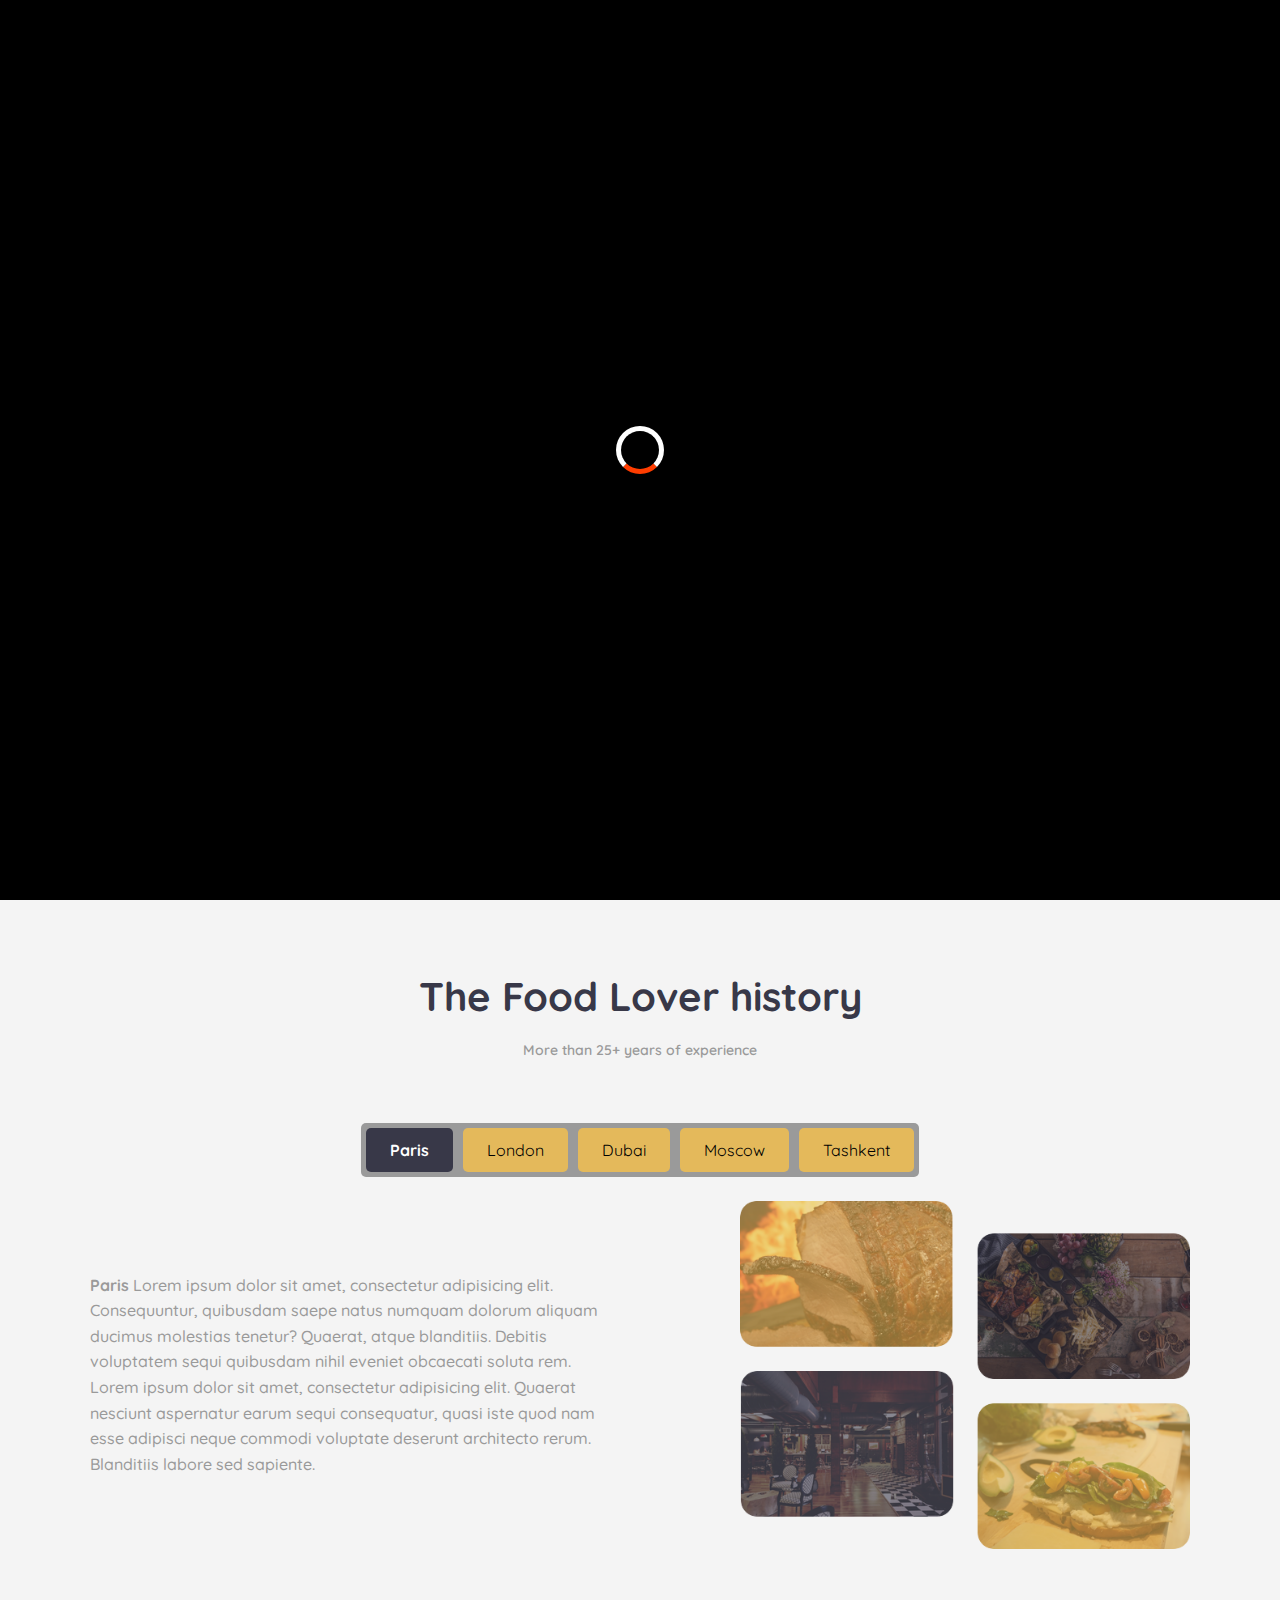
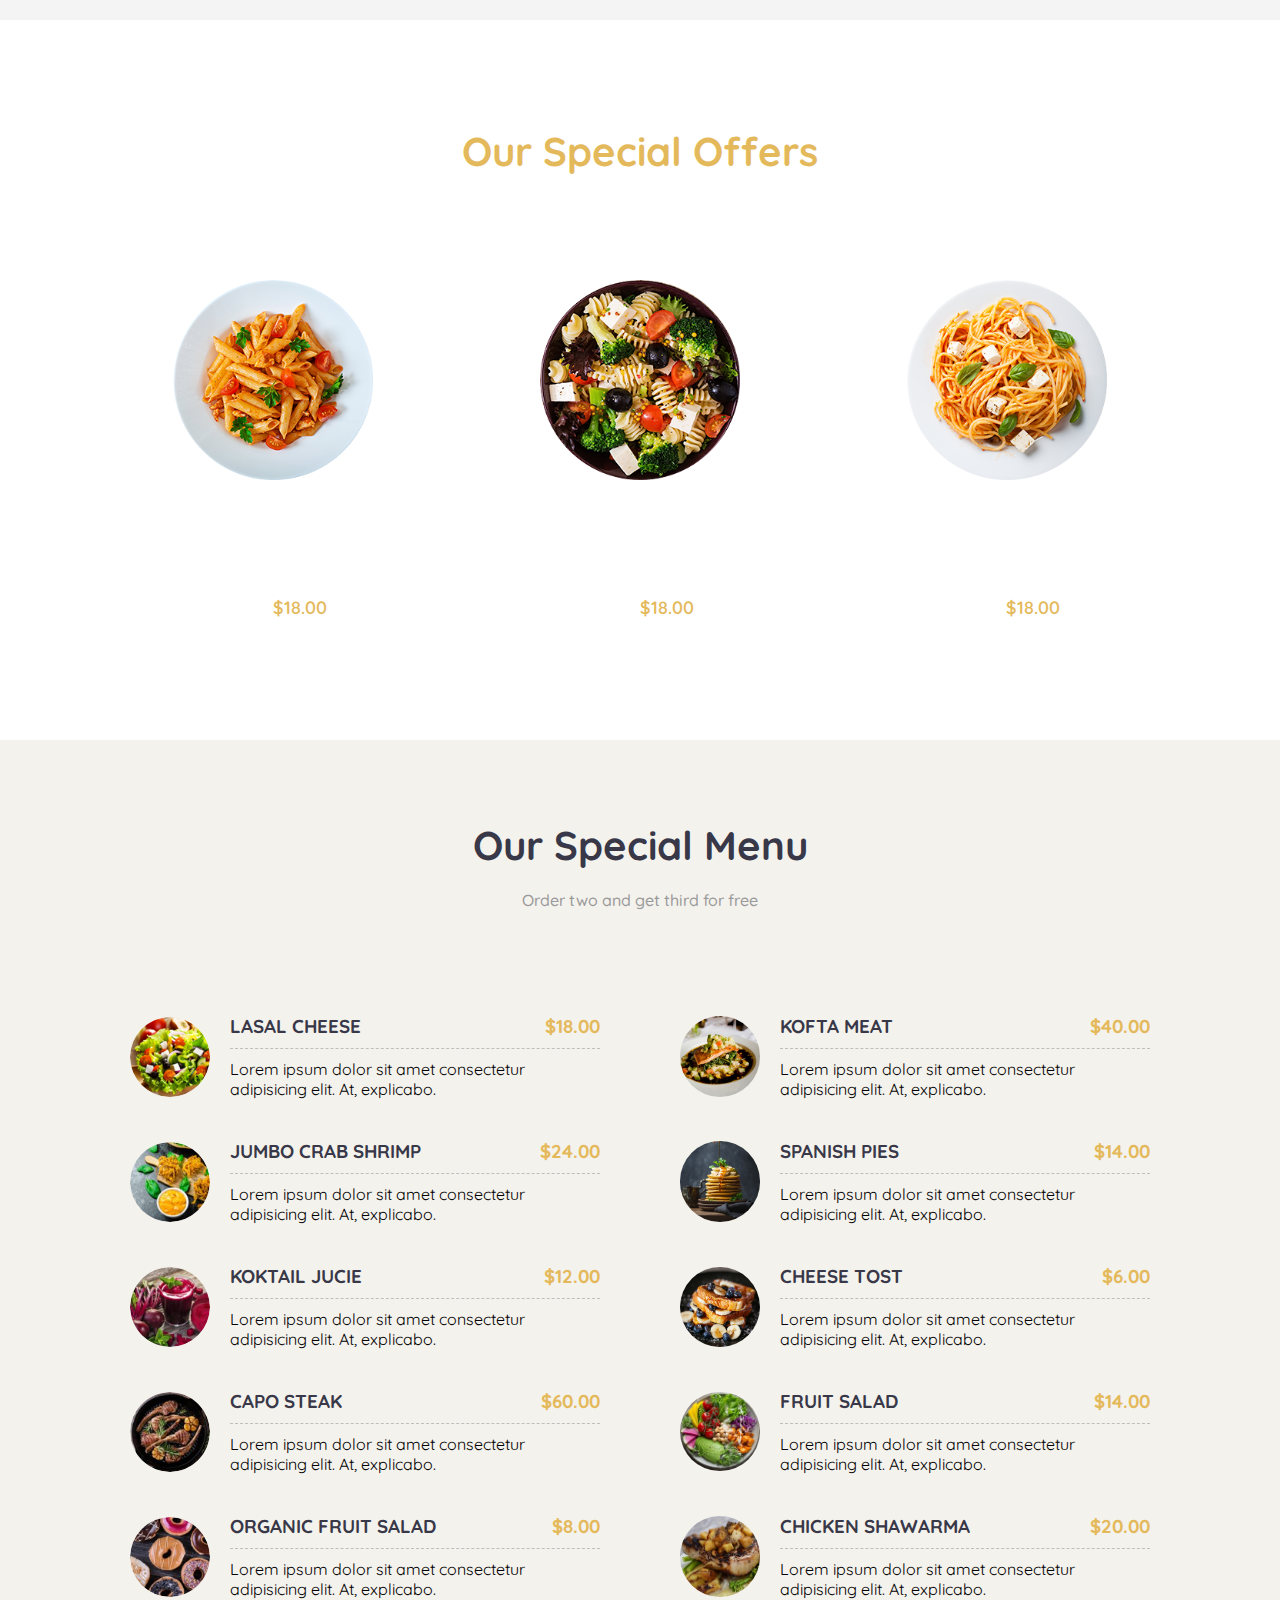
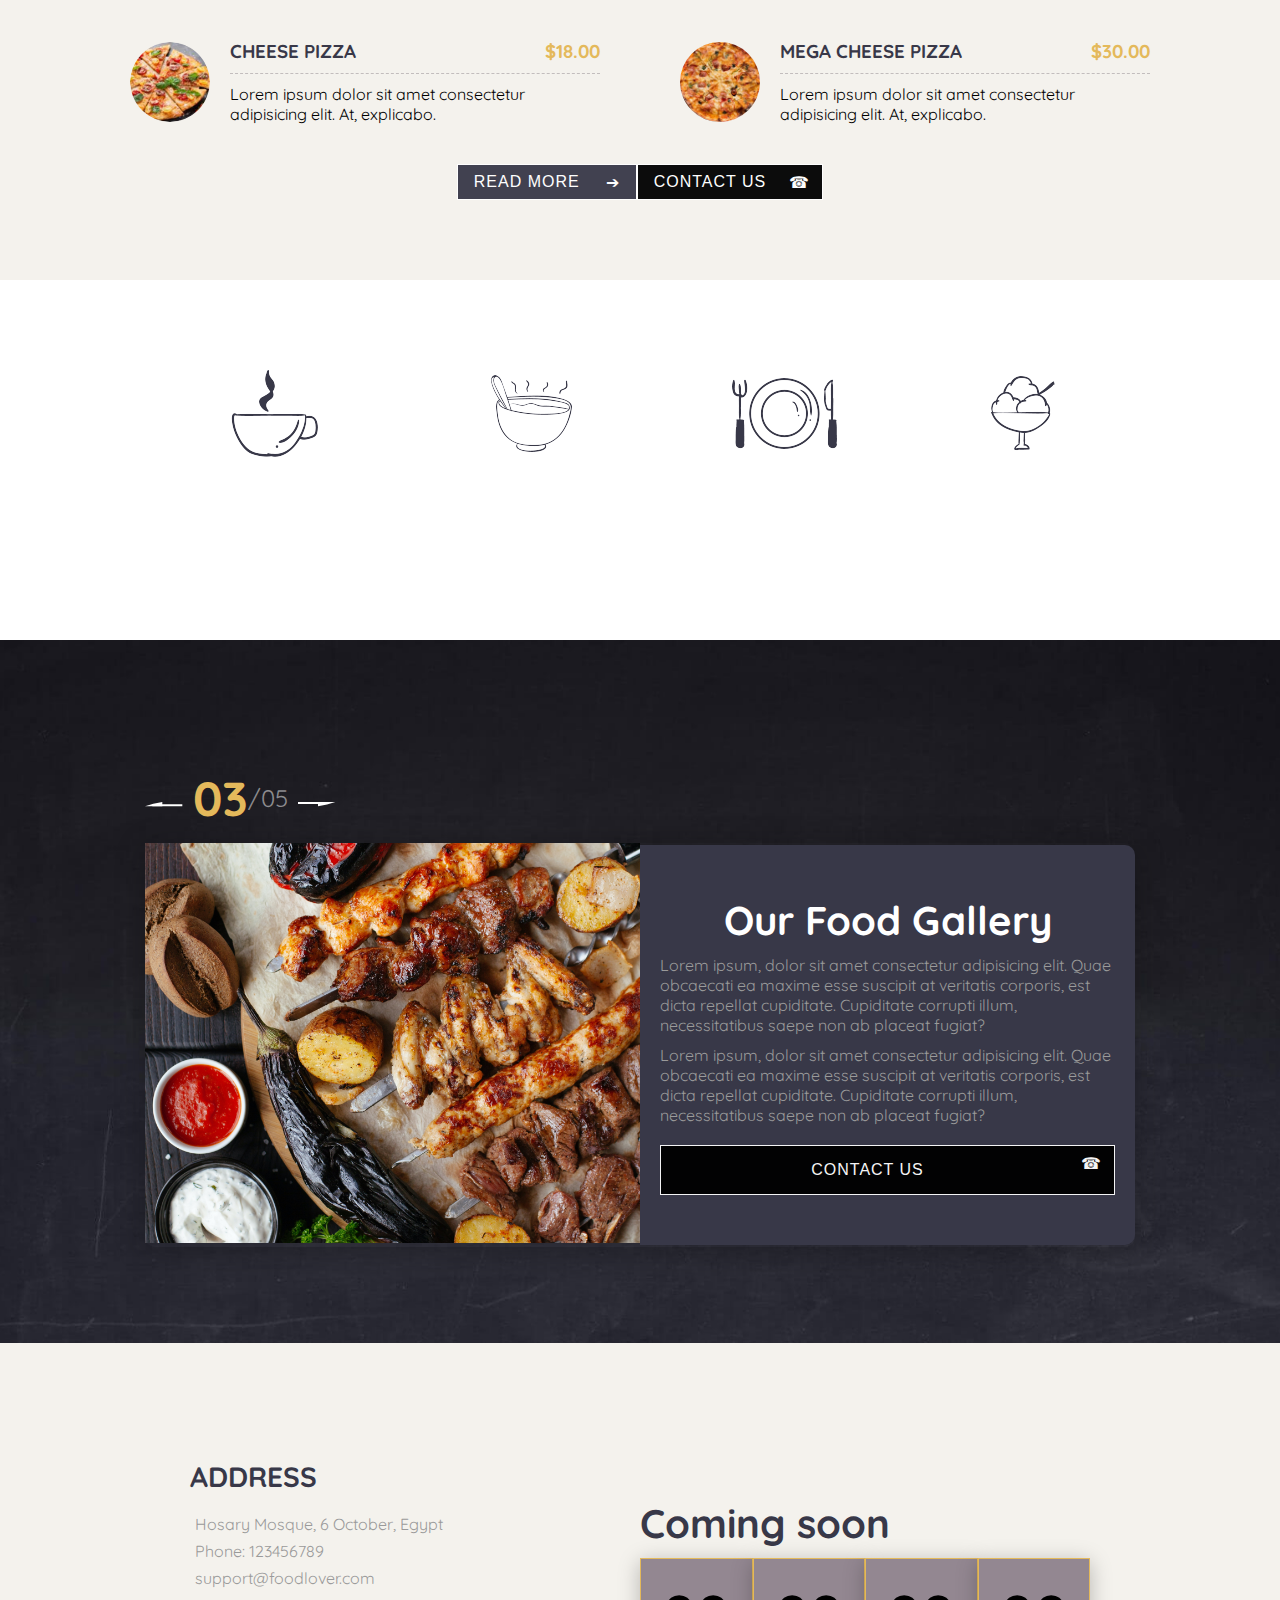
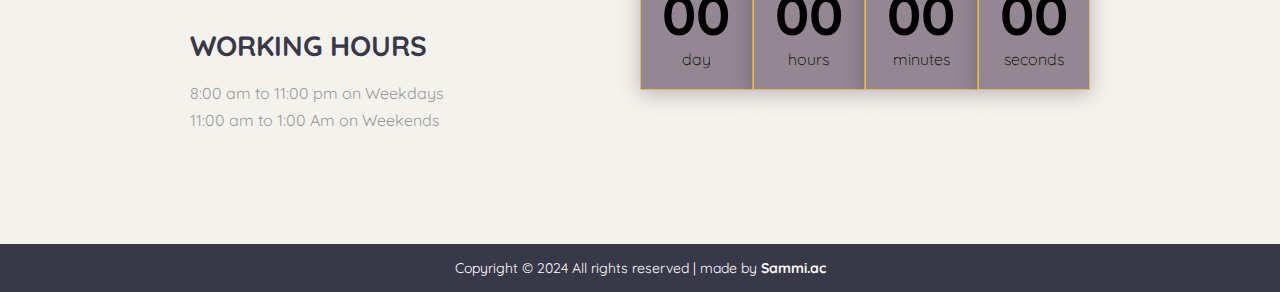
<file: 6-Amaliyot. Document va Window Parametrlari/index.html>
<!DOCTYPE html>
<html lang="en">

<head>
  <meta charset="UTF-8">
  <meta http-equiv="X-UA-Compatible" content="IE=edge">
  <meta name="viewport" content="width=device-width, initial-scale=1.0">
  <title>Food Lover</title>
  <!-- Style Link -->
  <link rel="stylesheet" href="./style.css">
  <!-- Fontawsome -->
  <link rel="stylesheet" href="https://cdnjs.cloudflare.com/ajax/libs/font-awesome/6.3.0/css/all.min.css"
    integrity="sha512-SzlrxWUlpfuzQ+pcUCosxcglQRNAq/DZjVsC0lE40xsADsfeQoEypE+enwcOiGjk/bSuGGKHEyjSoQ1zVisanQ=="
    crossorigin="anonymous" referrerpolicy="no-referrer" />
  <!-- Favicon -->
  <link rel="shortcut icon" type="image/x-icon" href="./favicon.ico">
</head>

<body>
  <!-- Loader -->
  <div class="loader-wrapper">
    <span class="loader"></span>
  </div>

  <!-- Header Start -->
  <header>
    <div id="navbar">
      <img src="./img/logo.png" alt="Food Lover Logo">
      <nav role="navigation">
        <ul>
          <li><a href="#home">Home</a></li>
          <li><a href="#about">About</a></li>
          <li><a href="#menu">Menu</a></li>
          <li><a href="#gallery">Gallery</a></li>
          <li><a href="#contact">Contact</a></li>
        </ul>
      </nav>
    </div>
    <div class="content">
      <h1>Welcome To <span class="primary-text"> Food Lover </span> Restaurant</h1>
      <p>Here you can find Most delicacies food in the world</p>
      <div class="btn__group">
        <button class="button arrow">Read more</button>
        <button data-modal class="button phone">Contact Us</button>
      </div>
    </div>
  </header>
  <!-- Header End -->
  <main>
    <!-- About Section Start -->
    <section id="about">
      <div class="container">
        <div class="title">
          <h2>The Food Lover history</h2>
          <p>More than 25+ years of experience</p>
        </div>
        <div class="tabcontainer">
          <div class="tabheader">
            <div class="tabheader__items">
              <div class="tabheader__item tabheader__item_active">Paris</div>
              <div class="tabheader__item">London</div>
              <div class="tabheader__item">Dubai</div>
              <div class="tabheader__item">Moscow</div>
              <div class="tabheader__item">Tashkent</div>
            </div>
          </div>

          <div class="tab_content">
            <div>
              <p> <b>Paris</b> Lorem ipsum dolor sit amet, consectetur adipisicing elit. Consequuntur, quibusdam saepe
                natus
                numquam dolorum aliquam ducimus molestias tenetur? Quaerat, atque blanditiis. Debitis
                voluptatem
                sequi quibusdam nihil eveniet obcaecati soluta rem.</p>
              <p>Lorem ipsum dolor sit amet, consectetur adipisicing elit. Quaerat nesciunt aspernatur earum
                sequi
                consequatur, quasi iste quod nam esse adipisci neque commodi voluptate deserunt architecto
                rerum. Blanditiis labore sed sapiente.</p>
            </div>
            <img src="./img/about_img.png" alt="Pizza">
          </div>

          <div class="tab_content">
            <div>
              <p><b>London</b> Lorem ipsum dolor sit amet, consectetur adipisicing elit. Consequuntur, quibusdam saepe
                natus
                numquam dolorum aliquam ducimus molestias tenetur? Quaerat, atque blanditiis. Debitis
                voluptatem
                sequi quibusdam nihil eveniet obcaecati soluta rem.</p>
              <p>Lorem ipsum dolor sit amet, consectetur adipisicing elit. Quaerat nesciunt aspernatur earum
                sequi
                consequatur, quasi iste quod nam esse adipisci neque commodi voluptate deserunt architecto
                rerum. Blanditiis labore sed sapiente.</p>
            </div>
            <img src="./img/about_img.png" alt="Pizza">
          </div>

          <div class="tab_content">
            <div>
              <p> <b>Dubai</b> Lorem ipsum dolor sit amet, consectetur adipisicing elit. Consequuntur, quibusdam saepe
                natus
                numquam dolorum aliquam ducimus molestias tenetur? Quaerat, atque blanditiis. Debitis
                voluptatem
                sequi quibusdam nihil eveniet obcaecati soluta rem.</p>
              <p>Lorem ipsum dolor sit amet, consectetur adipisicing elit. Quaerat nesciunt aspernatur earum
                sequi
                consequatur, quasi iste quod nam esse adipisci neque commodi voluptate deserunt architecto
                rerum. Blanditiis labore sed sapiente.</p>
            </div>
            <img src="./img/about_img.png" alt="Pizza">
          </div>

          <div class="tab_content">
            <div>
              <p><b>Moscow</b> Lorem ipsum dolor sit amet, consectetur adipisicing elit. Consequuntur, quibusdam saepe
                natus
                numquam dolorum aliquam ducimus molestias tenetur? Quaerat, atque blanditiis. Debitis
                voluptatem
                sequi quibusdam nihil eveniet obcaecati soluta rem.</p>
              <p>Lorem ipsum dolor sit amet, consectetur adipisicing elit. Quaerat nesciunt aspernatur earum
                sequi
                consequatur, quasi iste quod nam esse adipisci neque commodi voluptate deserunt architecto
                rerum. Blanditiis labore sed sapiente.</p>
            </div>
            <img src="./img/about_img.png" alt="Pizza">
          </div>

          <div class="tab_content">
            <div>
              <p><b>Tashkent</b> Lorem ipsum dolor sit amet, consectetur adipisicing elit. Consequuntur, quibusdam saepe
                natus
                numquam dolorum aliquam ducimus molestias tenetur? Quaerat, atque blanditiis. Debitis
                voluptatem
                sequi quibusdam nihil eveniet obcaecati soluta rem.</p>
              <p>Lorem ipsum dolor sit amet, consectetur adipisicing elit. Quaerat nesciunt aspernatur earum
                sequi
                consequatur, quasi iste quod nam esse adipisci neque commodi voluptate deserunt architecto
                rerum. Blanditiis labore sed sapiente.</p>
            </div>
            <img src="./img/about_img.png" alt="Pizza">
          </div>
        </div>

      </div>
    </section>
    <!-- About Section End -->
    <!-- Offers Section Start -->
    <section id="offers">
      <div class="container">
        <div class="title">
          <h2>Our Special Offers</h2>
          <p>More than 25+ years of experience</p>
        </div>
        <div class="offers-items">
          <div>
            <img src="./img/offer1.png" alt="Quattro Pasta">
            <div>
              <h3>Quattro Pasta</h3>
              <p>Lorem ipsum dolor sit amet, consectetur adipisicing elit. Nam, quibusdam.</p>
              <p><del>$ 55.00</del> <span class="primary-text">$18.00</span></p>
            </div>
          </div>
          <div>
            <img src="./img/offer2.png" alt="Vegertarian Pasta">
            <div>
              <h3>Vegertarian Pasta</h3>
              <p>Lorem ipsum dolor sit amet, consectetur adipisicing elit. Nam, quibusdam.</p>
              <p><del>$ 55.00</del> <span class="primary-text">$18.00</span></p>
            </div>
          </div>
          <div>
            <img src="./img/offer3.png" alt="Quattro Pasta">
            <div>
              <h3>Gluten-Free Pasta</h3>
              <p>Lorem ipsum dolor sit amet, consectetur adipisicing elit. Nam, quibusdam.</p>
              <p><del>$ 55.00</del> <span class="primary-text">$18.00</span></p>
            </div>
          </div>
        </div>
      </div>
    </section>
    <!-- Offers Section End -->
    <!-- Menu Section Start -->
    <section id="menu">
      <div class="container">
        <div class="title">
          <h2>Our Special Menu</h2>
          <p>Order two and get third for free</p>
        </div>
        <div class="menu-items">
          <div class="menu-items-left">
            <div class="menu-item">
              <img src="./img/food1.png" alt="LASAL Cheese">
              <div>
                <h3>LASAL CHEESE <span class="primary-text">$18.00</span></h3>
                <p>Lorem ipsum dolor sit amet consectetur adipisicing elit. At, explicabo.</p>
              </div>
            </div>
            <div class="menu-item">
              <img src="./img/food2.png" alt="JUMBO CRAB SHRIMP">
              <div>
                <h3>JUMBO CRAB SHRIMP <span class="primary-text">$24.00</span></h3>
                <p>Lorem ipsum dolor sit amet consectetur adipisicing elit. At, explicabo.</p>
              </div>
            </div>
            <div class="menu-item">
              <img src="./img/food3.png" alt="KOKTAIL JUCIE">
              <div>
                <h3>KOKTAIL JUCIE <span class="primary-text">$12.00</span></h3>
                <p>Lorem ipsum dolor sit amet consectetur adipisicing elit. At, explicabo.</p>
              </div>
            </div>
            <div class="menu-item">
              <img src="./img/food4.png" alt="CAPO STEAK">
              <div>
                <h3>CAPO STEAK <span class="primary-text">$60.00</span></h3>
                <p>Lorem ipsum dolor sit amet consectetur adipisicing elit. At, explicabo.</p>
              </div>
            </div>
            <div class="menu-item">
              <img src="./img/food5.png" alt="ORGANIC FRUIT SALAD">
              <div>
                <h3>ORGANIC FRUIT SALAD <span class="primary-text">$8.00</span></h3>
                <p>Lorem ipsum dolor sit amet consectetur adipisicing elit. At, explicabo.</p>
              </div>
            </div>
            <div class="menu-item">
              <img src="./img/food6.png" alt="CHEESE PIZZA">
              <div>
                <h3>CHEESE PIZZA <span class="primary-text">$18.00</span></h3>
                <p>Lorem ipsum dolor sit amet consectetur adipisicing elit. At, explicabo.</p>
              </div>
            </div>
          </div>
          <div class="menu-items-right">
            <div class="menu-item">
              <img src="./img/food7.jpeg" alt="KOFTA MEAT">
              <div>
                <h3>KOFTA MEAT <span class="primary-text">$40.00</span></h3>
                <p>Lorem ipsum dolor sit amet consectetur adipisicing elit. At, explicabo.</p>
              </div>
            </div>
            <div class="menu-item">
              <img src="./img/food8.jpeg" alt="SPANISH PIES">
              <div>
                <h3>SPANISH PIES <span class="primary-text">$14.00</span></h3>
                <p>Lorem ipsum dolor sit amet consectetur adipisicing elit. At, explicabo.</p>
              </div>
            </div>
            <div class="menu-item">
              <img src="./img/food9.jpeg" alt="CHEESE TOST">
              <div>
                <h3>CHEESE TOST <span class="primary-text">$6.00</span></h3>
                <p>Lorem ipsum dolor sit amet consectetur adipisicing elit. At, explicabo.</p>
              </div>
            </div>
            <div class="menu-item">
              <img src="./img/food10.jpeg" alt="FRUIT SALAD">
              <div>
                <h3>FRUIT SALAD <span class="primary-text">$14.00</span></h3>
                <p>Lorem ipsum dolor sit amet consectetur adipisicing elit. At, explicabo.</p>
              </div>
            </div>
            <div class="menu-item">
              <img src="./img/food11.jpeg" alt="CHICKEN SHAWARMA">
              <div>
                <h3>CHICKEN SHAWARMA <span class="primary-text">$20.00</span></h3>
                <p>Lorem ipsum dolor sit amet consectetur adipisicing elit. At, explicabo.</p>
              </div>
            </div>
            <div class="menu-item">
              <img src="./img/food12.jpeg" alt="MEGA CHEESE PIZZA">
              <div>
                <h3>MEGA CHEESE PIZZA <span class="primary-text">$30.00</span></h3>
                <p>Lorem ipsum dolor sit amet consectetur adipisicing elit. At, explicabo.</p>
              </div>
            </div>
          </div>
        </div>
        <div style="display: flex; justify-content: center;">
          <div class="btn__group">
            <button class="button arrow">Read more</button>
            <button data-modal class="button phone">Contact Us</button>
          </div>
        </div>
      </div>
    </section>
    <!-- Menu Section End -->
    <!-- Daytime section start-->
    <section id="daytime">
      <div class="container">
        <div class="daytime-items">
          <div class="daytime-item">
            <img src="./img/breckfastIcon.png" alt="Breakfast">
            <h3>Breakfast</h3>
            <p>8:00 am to 10:00 am</p>
          </div>
          <div class="daytime-item">
            <img src="./img/lunchIcon.png" alt="Lunch">
            <h3>Lunch</h3>
            <p>4:00 pm to 7:00 pm</p>
          </div>
          <div class="daytime-item">
            <img src="./img/dinnerIcon.png" alt="Dinner">
            <h3>Dinner</h3>
            <p>9:00 pm to 1:00 Am</p>
          </div>
          <div class="daytime-item">
            <img src="./img/dessertIcon.png" alt="dessert">
            <h3>Dessert</h3>
            <p>All day</p>
          </div>
        </div>
      </div>
    </section>
    <!-- Daytime section end-->
    <!-- Gallery Section Start -->
    <section id="gallery">
      <div class="container">
        <div class="offer__slider">
          <div class="offer__slider-counter">
            <div class="offer__slider-prev">
              <img src="icons/left.svg" alt="prev" />
            </div>
            <span id="current">03</span>
            /
            <span id="total">05</span>
            <div class="offer__slider-next">
              <img src="icons/right.svg" alt="next" />
            </div>
          </div>

          <div class="offer__slider-wrapper">
            <div class="offer__slide">
              <img src="./img/gallery1.jpeg" alt="gallery1">
              <!-- <img src="./img/gallery2.jpeg" alt="gallery2">
              <img src="./img/gallery3.jpeg" alt="gallery3">
              <img src="./img/gallery4.jpeg" alt="gallery4">
              <img src="./img/gallery5.jpeg" alt="gallery5">
              <img src="./img/gallery6.jpeg" alt="gallery6"> -->
            </div>
            <div class="offer__slide_description">
              <h2>Our Food Gallery</h2>
              <p>
                Lorem ipsum, dolor sit amet consectetur adipisicing elit. Quae obcaecati ea maxime esse suscipit at
                veritatis corporis, est dicta repellat cupiditate. Cupiditate corrupti illum, necessitatibus saepe non
                ab placeat fugiat?
              </p>
              <p>
                Lorem ipsum, dolor sit amet consectetur adipisicing elit. Quae obcaecati ea maxime esse suscipit at
                veritatis corporis, est dicta repellat cupiditate. Cupiditate corrupti illum, necessitatibus saepe non
                ab placeat fugiat?
              </p>
              <button data-modal class="button phone" style="height: 50px;">Contact Us</button>
            </div>
          </div>
        </div>
      </div>
    </section>
    <!-- Gallary Section End -->
    <!-- Contact Section Start -->
    <section id="contact">
      <div class="container">
        <div class="contact-content">
          <div class="contact-info">
            <div>
              <h3>ADDRESS</h3>
              <p><i class="fa-solid fa-location-dot"></i> Hosary Mosque, 6 October, Egypt</p>
              <p><i class="fa-solid fa-phone"></i> Phone: 123456789</p>
              <p><i class="fa-regular fa-envelope"></i> support@foodlover.com</p>
            </div>
            <div>
              <h3>WORKING HOURS</h3>
              <p>8:00 am to 11:00 pm on Weekdays</p>
              <p>11:00 am to 1:00 Am on Weekends</p>
            </div>
          </div>
          <div class="promotion__timer">
            <h1 class="title">Coming soon</h1>
            <div class="timer">
              <div class="timer__block">
                <span id="days">99</span>
                day
              </div>
              <div class="timer__block">
                <span id="hours">09</span>
                hours
              </div>
              <div class="timer__block">
                <span id="minutes">99</span>
                minutes
              </div>
              <div class="timer__block">
                <span id="seconds">09</span>
                seconds
              </div>
            </div>
          </div>
        </div>
      </div>
    </section>
    <!-- Contact Section End -->
  </main>

  <!-- Footer -->
  <footer id="footer">
    <p>Copyright &copy; 2024 All rights reserved | made by <b> <a href="https://sammi.ac " target="_blank">
          Sammi.ac</a> </b></p>
  </footer>

  <!-- Modal -->
  <div class="modal hide">
    <div class="modal__dialog">
      <div class="modal__content">
        <form action="#">
          <div data-modal-close class="modal__close">&times;</div>
          <div class="modal__title">
            Contact Us!
          </div>
          <input required placeholder="Full Name" name="name" type="text" class="modal__input" />
          <input required placeholder="Phone Number" name="phone" type="phone" class="modal__input" />
          <button class="btn btn-third">Contact Us</button>
        </form>
      </div>
    </div>
  </div>

  <script src="./js/script.js"></script>
</body>

</html>
</file>
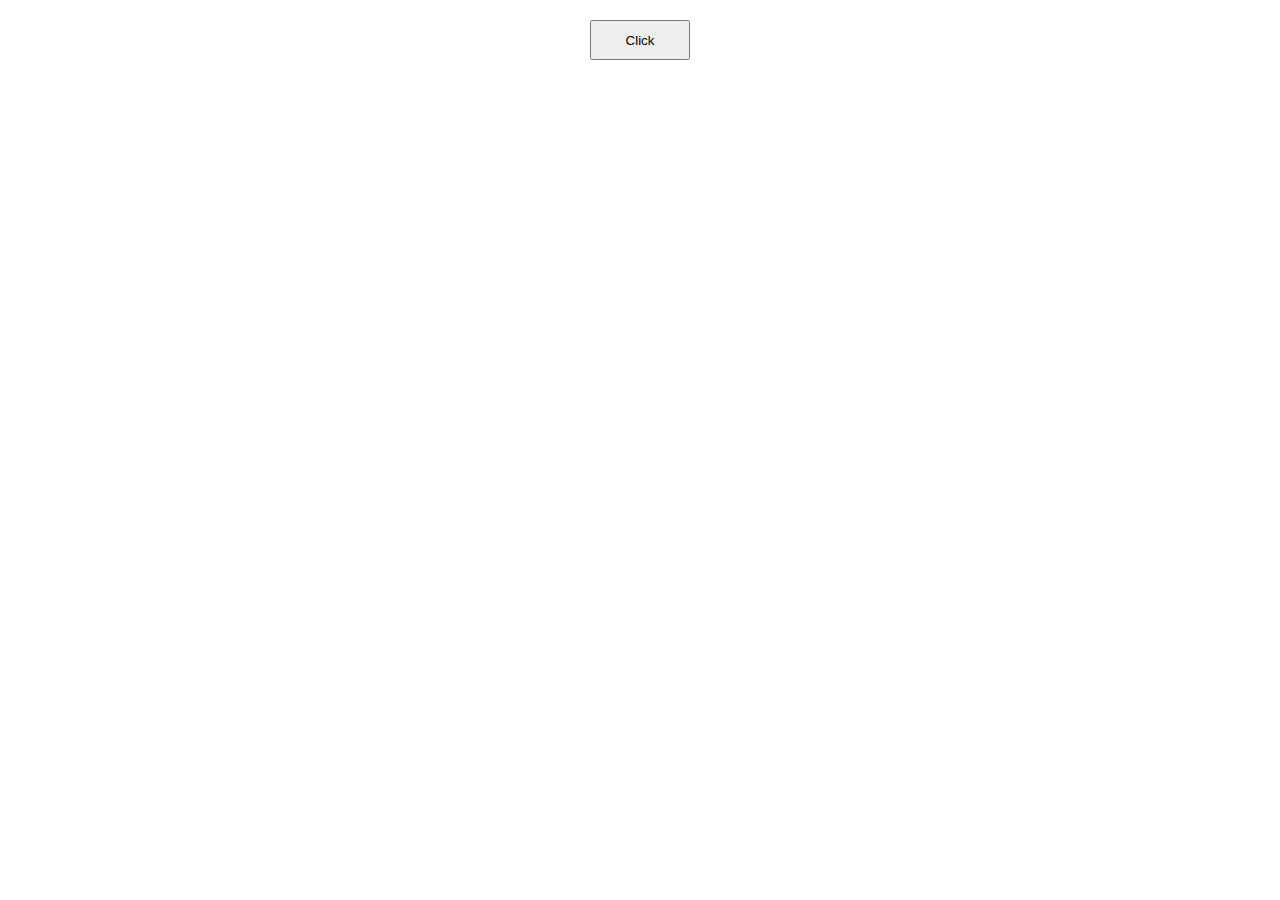
<file: 9-Context this/index.html>
<!DOCTYPE html>
<html lang="ru">

<head>
  <meta charset="utf-8">
  <meta http-equiv="X-UA-Compatible" content="IE=edge">
  <title>JavaScript</title>
  <link rel="stylesheet" href="./css/style.css">
</head>

<body>


  <button>Click</button>

  <script src="js/script.js"></script>
</body>

</html>
</file>
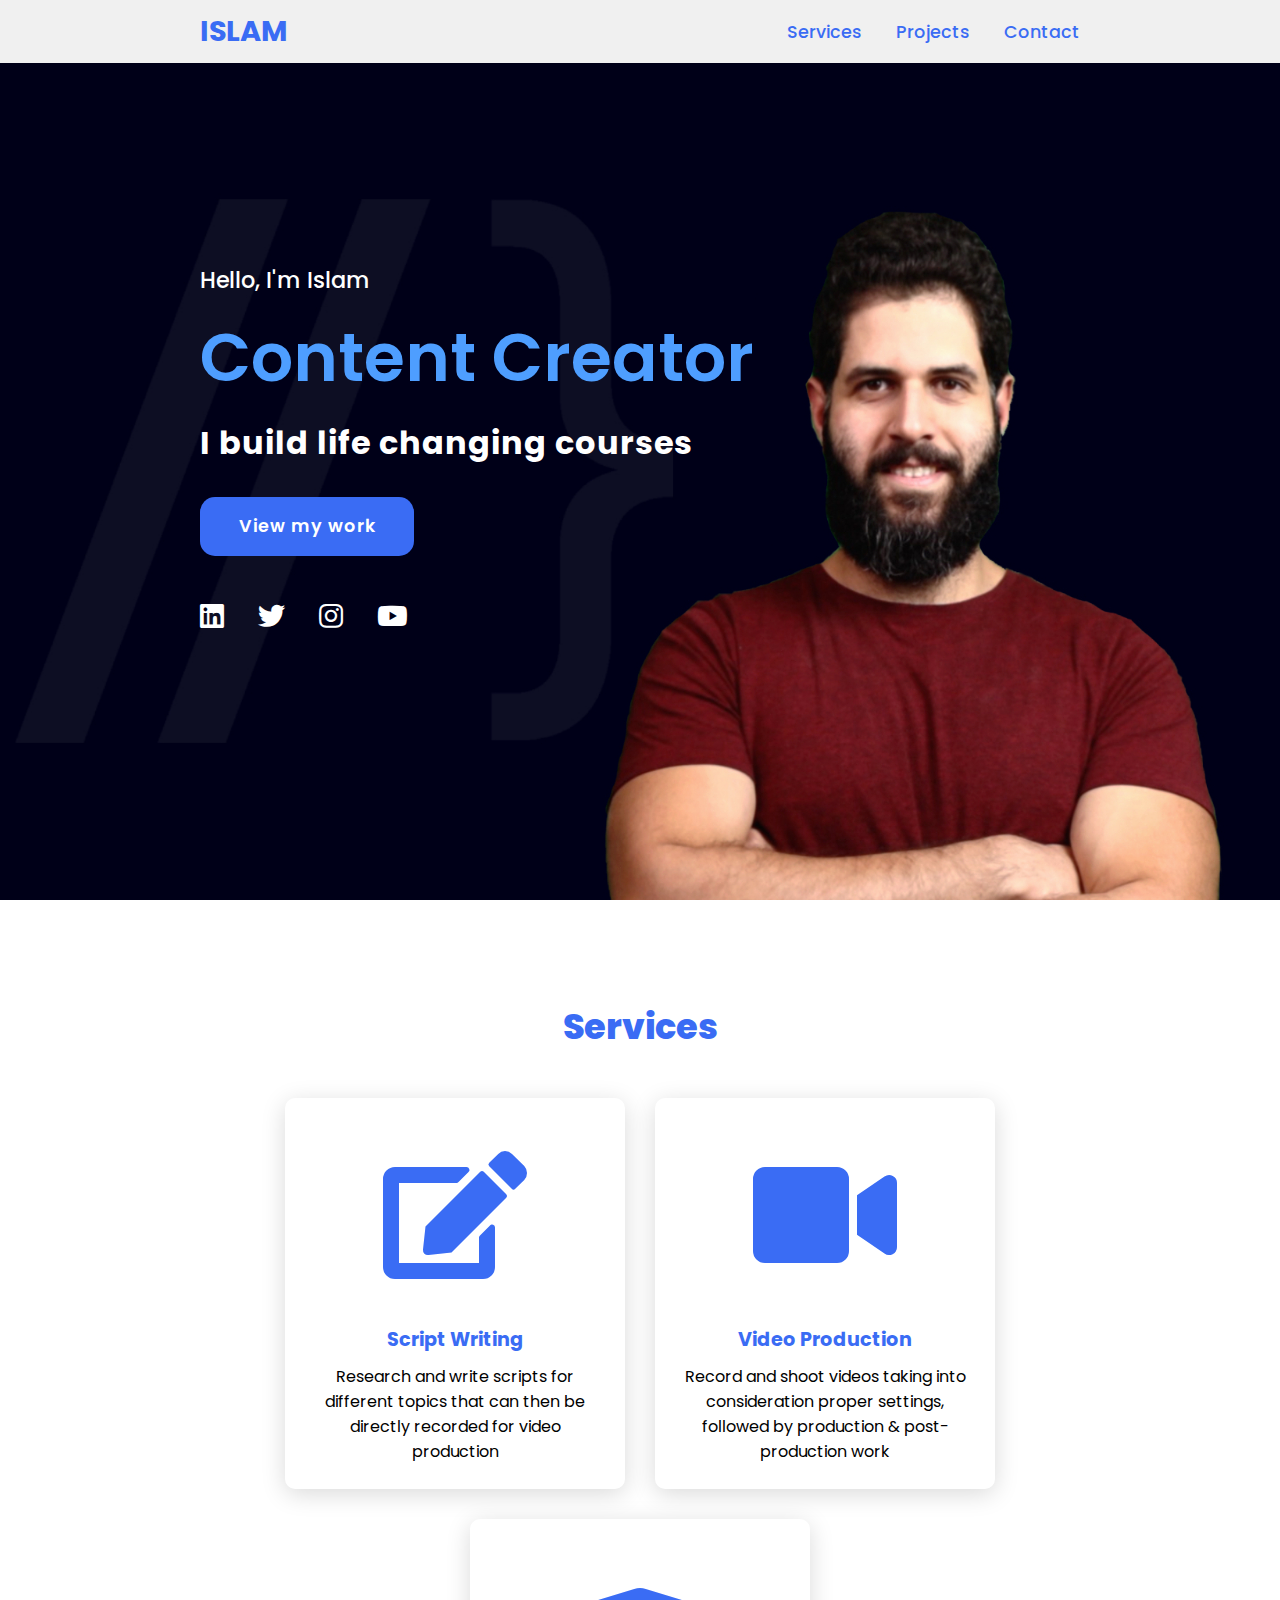
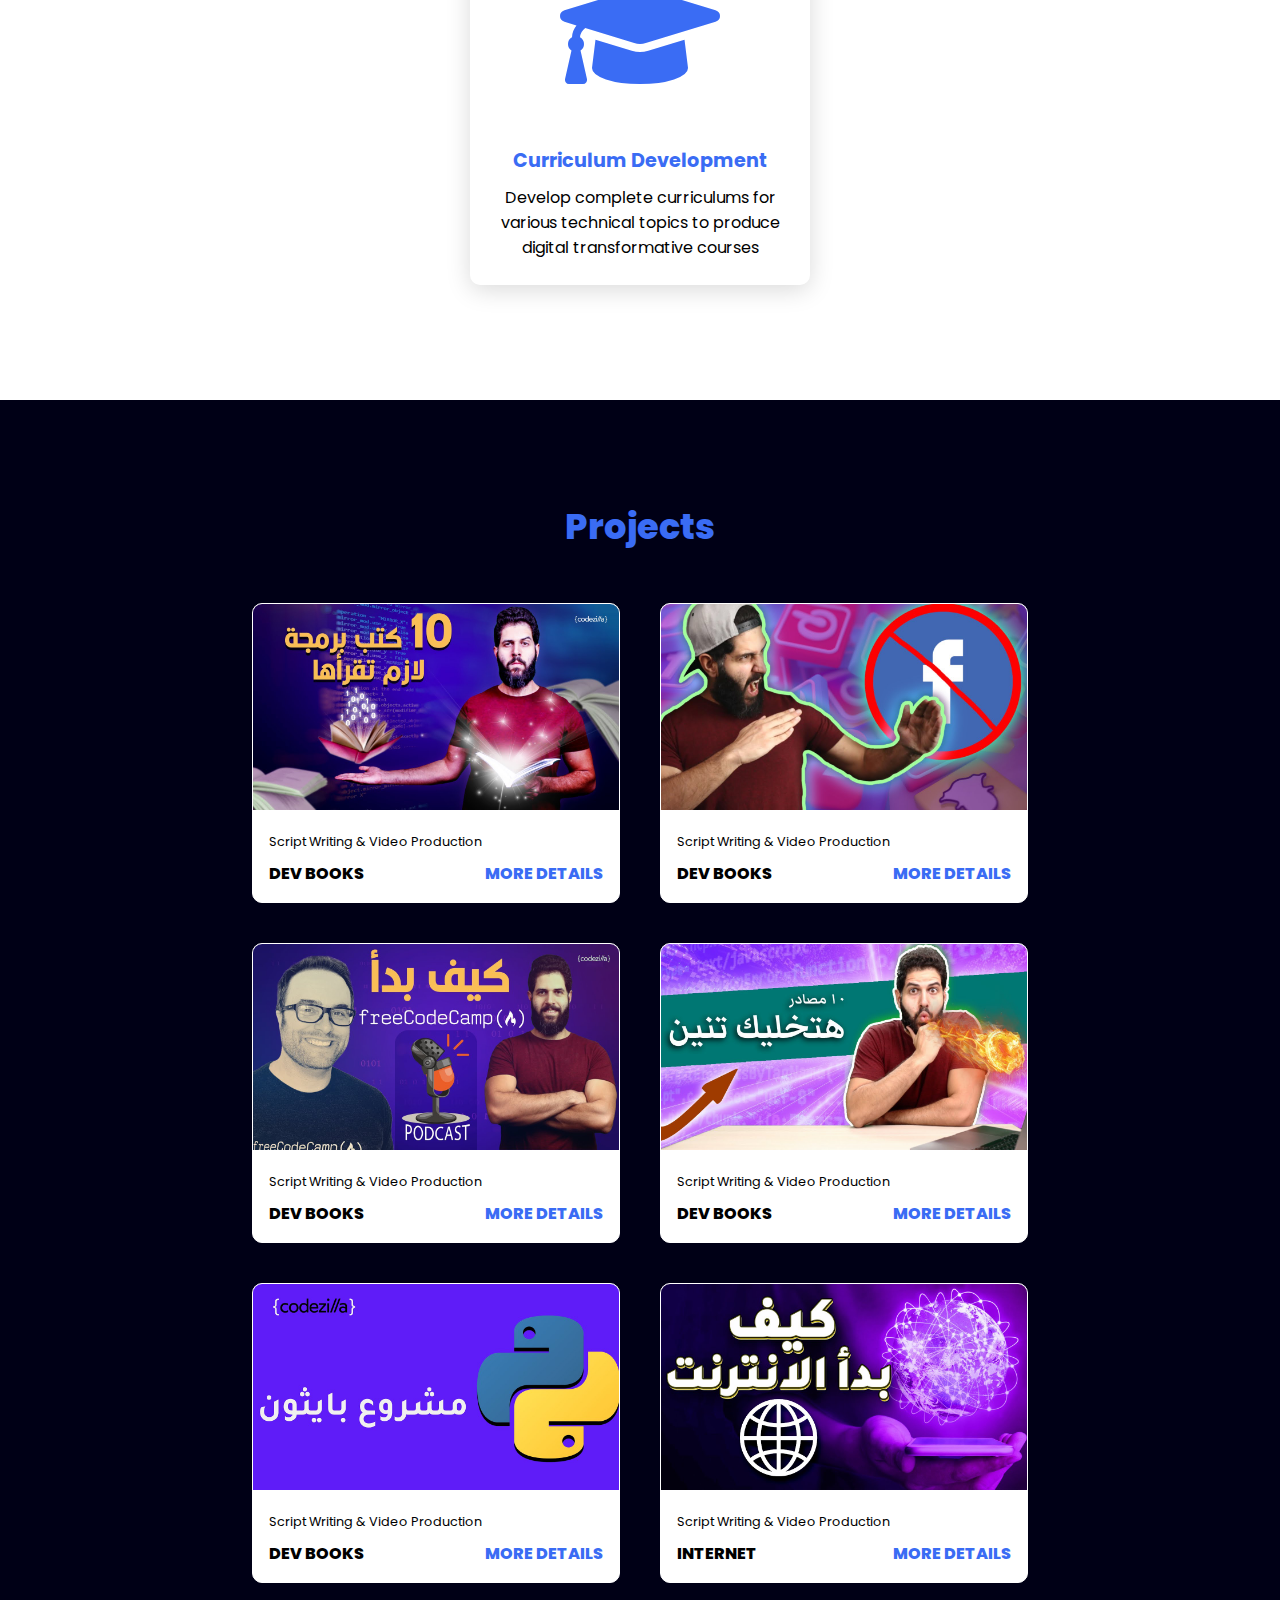
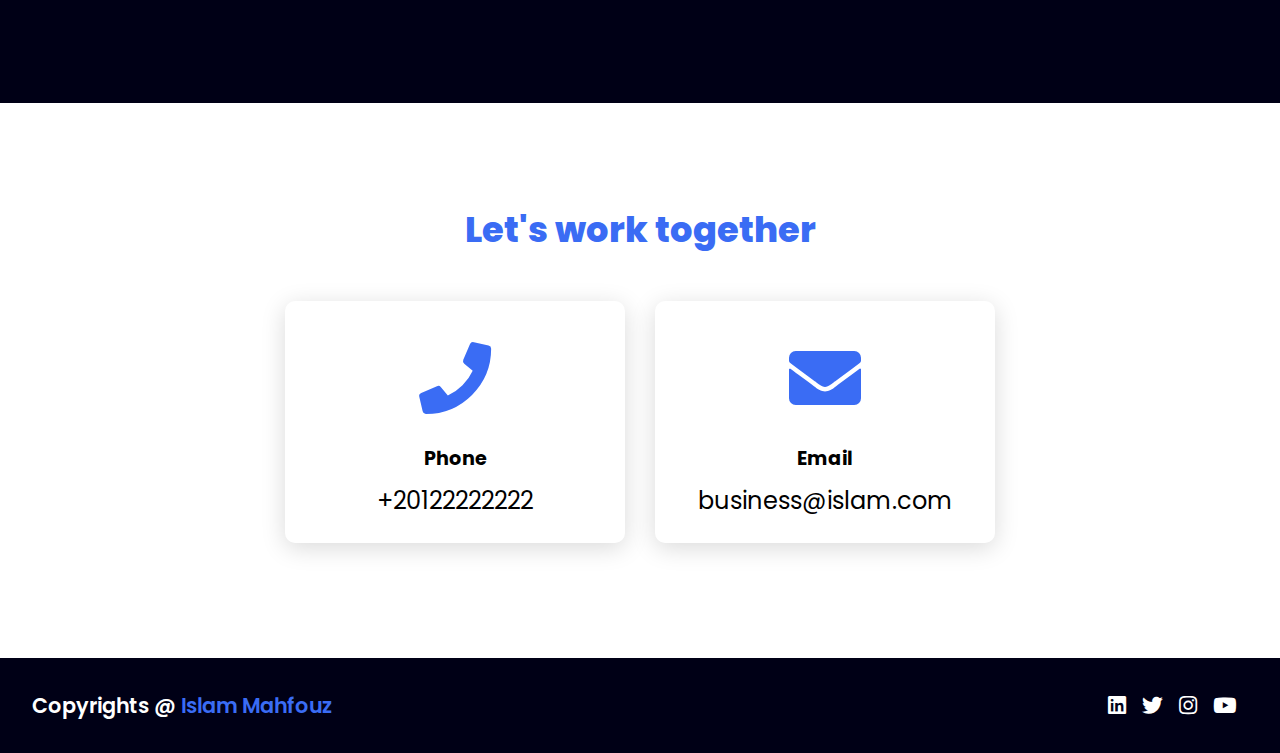
<file: 2-Amaliyot. ClassList & Delegatsiya/boshlangich/index.html>
<!DOCTYPE html>
<html lang="en">

<head>
	<meta charset="UTF-8">
	<meta http-equiv="X-UA-Compatible" content="IE=edge">
	<meta name="viewport" content="width=device-width, initial-scale=1.0">
	<link rel="stylesheet" href="https://cdnjs.cloudflare.com/ajax/libs/font-awesome/5.15.4/css/all.min.css">
	<link rel="stylesheet" href="./style.css">
	<title>Islam Mahfouz</title>
</head>

<body>

	<header>
		<a href="#" class="logo">Islam</a>
		<nav class="navigation">
			<a href="#services">Services</a>
			<a href="#projects">Projects</a>
			<a href="#contact">Contact</a>
		</nav>
	</header>


	<section class="main">
		<div>
			<h2>Hello, I'm Islam<br><span>Content Creator</span></h2>
			<h3>I build life changing courses</h3>
			<a href="#projects" class="main-btn">View my work</a>
			<div class="social-icons">
				<a href="#"><i class="fab fa-linkedin"></i></a>
				<a href="#"><i class="fab fa-twitter"></i></a>
				<a href="#"><i class="fab fa-instagram"></i></a>
				<a href="#"><i class="fab fa-youtube"></i></a>
			</div>
		</div>
	</section>

	<section class="cards" id="services">
		<h2 class="title">Services</h2>
		<div class="content">
			<div class="card">
				<div class="icon">
					<i class="fas fa-edit"></i>
				</div>
				<div class="info">
					<h3>Script Writing</h3>
					<p>Research and write scripts for different topics that can then be directly recorded for video production</p>
				</div>
			</div>
			<div class="card">
				<div class="icon">
					<i class="fas fa-video"></i>
				</div>
				<div class="info">
					<h3>Video Production</h3>
					<p>Record and shoot videos taking into consideration proper settings, followed by production & post-production
						work</p>
				</div>
			</div>
			<div class="card">
				<div class="icon">
					<i class="fas fa-graduation-cap"></i>
				</div>
				<div class="info">
					<h3>Curriculum Development</h3>
					<p>Develop complete curriculums for various technical topics to produce digital transformative courses</p>
				</div>
			</div>
		</div>
	</section>

	<section class="projects" id="projects">
		<h2 class="title">Projects</h2>
		<div class="content">
			<div class="project-card">
				<div class="project-image">
					<img src="images/work1.jpg" />
				</div>
				<div class="project-info">
					<p class="project-category">Script Writing & Video Production</p>
					<strong class="project-title">
						<span>Dev Books</span>
						<a href="#" class="more-details">More details</a>
					</strong>
				</div>
			</div>
			<div class="project-card">
				<div class="project-image">
					<img src="images/work2.jpg" />
				</div>
				<div class="project-info">
					<p class="project-category">Script Writing & Video Production</p>
					<strong class="project-title">
						<span>Dev Books</span>
						<a href="#" class="more-details">More details</a>
					</strong>
				</div>
			</div>
			<div class="project-card">
				<div class="project-image">
					<img src="images/work3.jpg" />
				</div>
				<div class="project-info">
					<p class="project-category">Script Writing & Video Production</p>
					<strong class="project-title">
						<span>Dev Books</span>
						<a href="#" class="more-details">More details</a>
					</strong>
				</div>
			</div>
			<div class="project-card">
				<div class="project-image">
					<img src="images/work4.jpg" />
				</div>
				<div class="project-info">
					<p class="project-category">Script Writing & Video Production</p>
					<strong class="project-title">
						<span>Dev Books</span>
						<a href="#" class="more-details">More details</a>
					</strong>
				</div>
			</div>
			<div class="project-card">
				<div class="project-image">
					<img src="images/work5.jpg" />
				</div>
				<div class="project-info">
					<p class="project-category">Script Writing & Video Production</p>
					<strong class="project-title">
						<span>Dev Books</span>
						<a href="#" class="more-details">More details</a>
					</strong>
				</div>
			</div>
			<div class="project-card">
				<div class="project-image">
					<img src="images/work6.jpg" />
				</div>
				<div class="project-info">
					<p class="project-category">Script Writing & Video Production</p>
					<strong class="project-title">
						<span>Internet</span>
						<a href="#" class="more-details">More details</a>
					</strong>
				</div>
			</div>
		</div>
	</section>

	<section class="cards contact" id="contact">
		<h2 class="title">Let's work together</h2>
		<div class="content">
			<div class="card">
				<div class="icon">
					<i class="fas fa-phone"></i>
				</div>
				<div class="info">
					<h3>Phone</h3>
					<p>+20122222222</p>
				</div>
			</div>
			<div class="card">
				<div class="icon">
					<i class="fas fa-envelope"></i>
				</div>
				<div class="info">
					<h3>Email</h3>
					<p>business@islam.com</p>
				</div>
			</div>
		</div>
	</section>

	<footer class="footer">
		<p class="footer-title">Copyrights @ <span>Islam Mahfouz</span></p>
		<div class="social-icons">
			<a href="#"><i class="fab fa-linkedin"></i></a>
			<a href="#"><i class="fab fa-twitter"></i></a>
			<a href="#"><i class="fab fa-instagram"></i></a>
			<a href="#"><i class="fab fa-youtube"></i></a>
		</div>
	</footer>

</body>

</html>
</file>
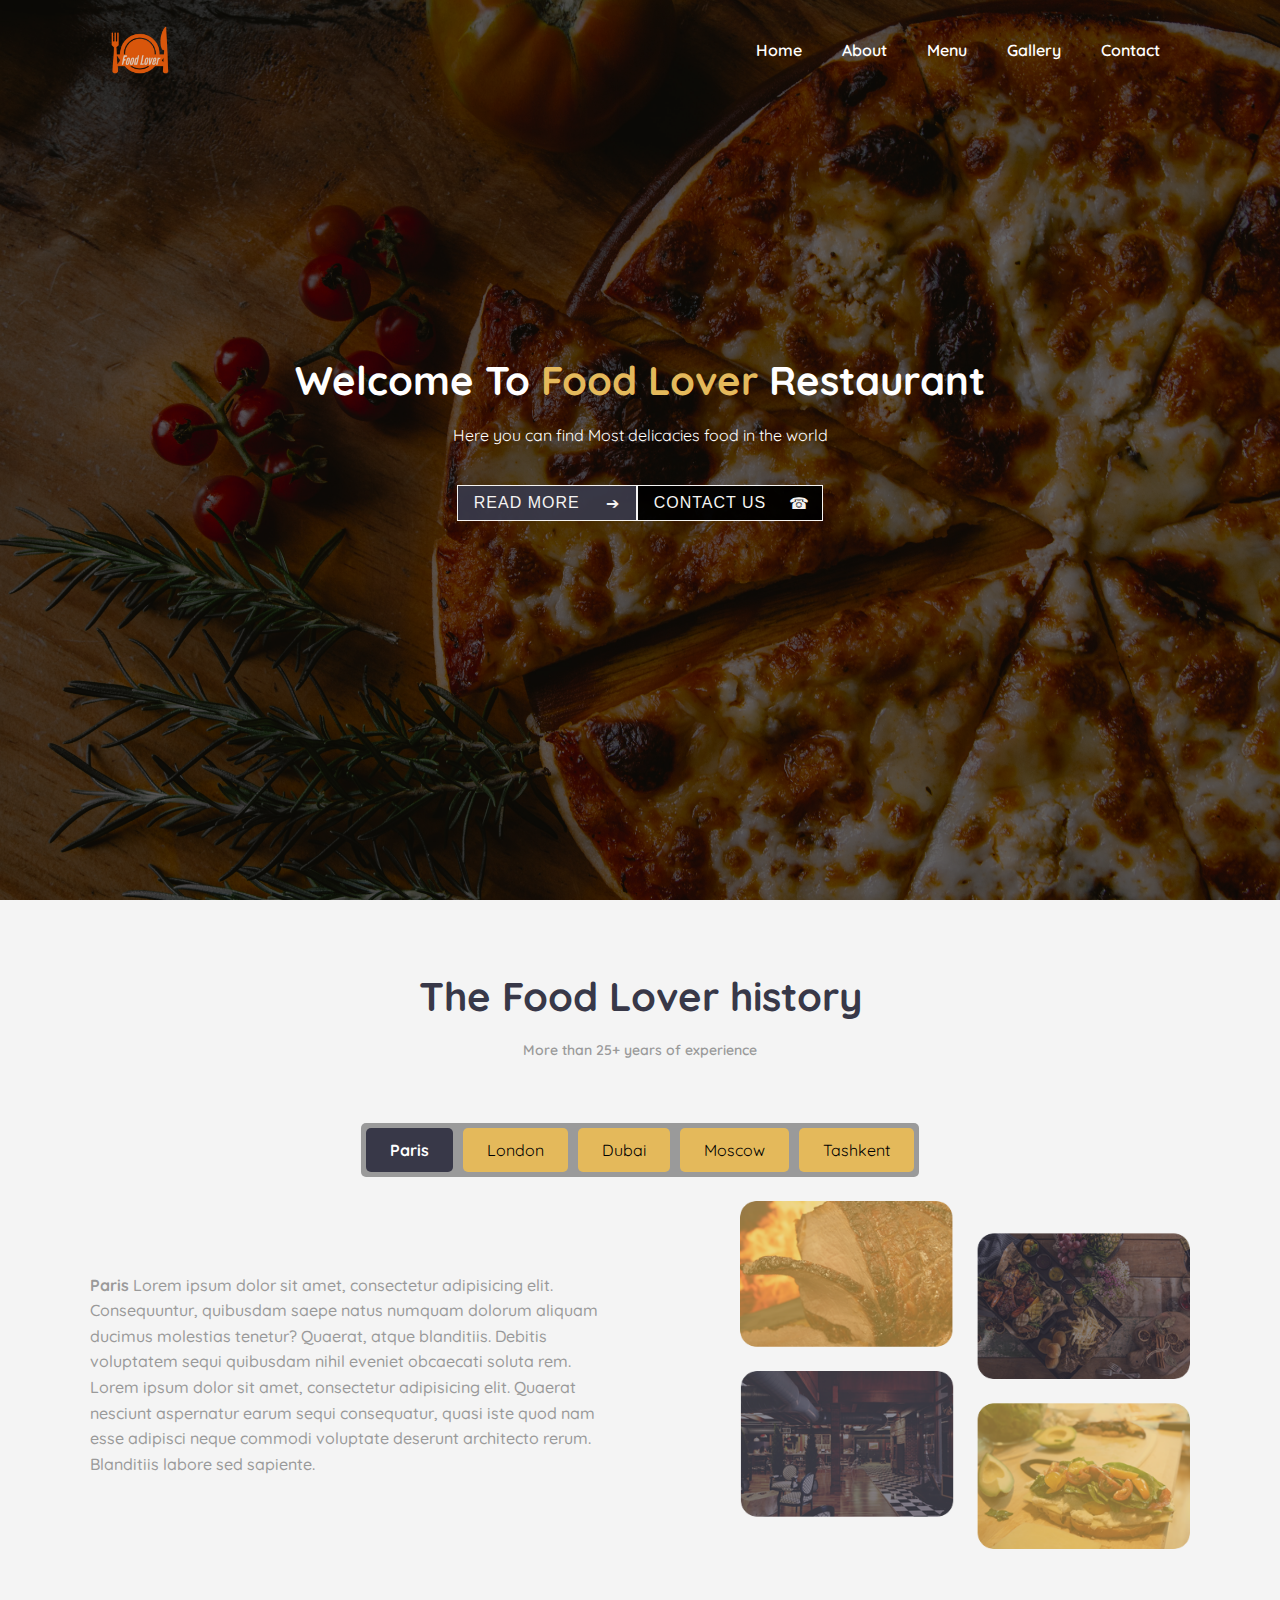
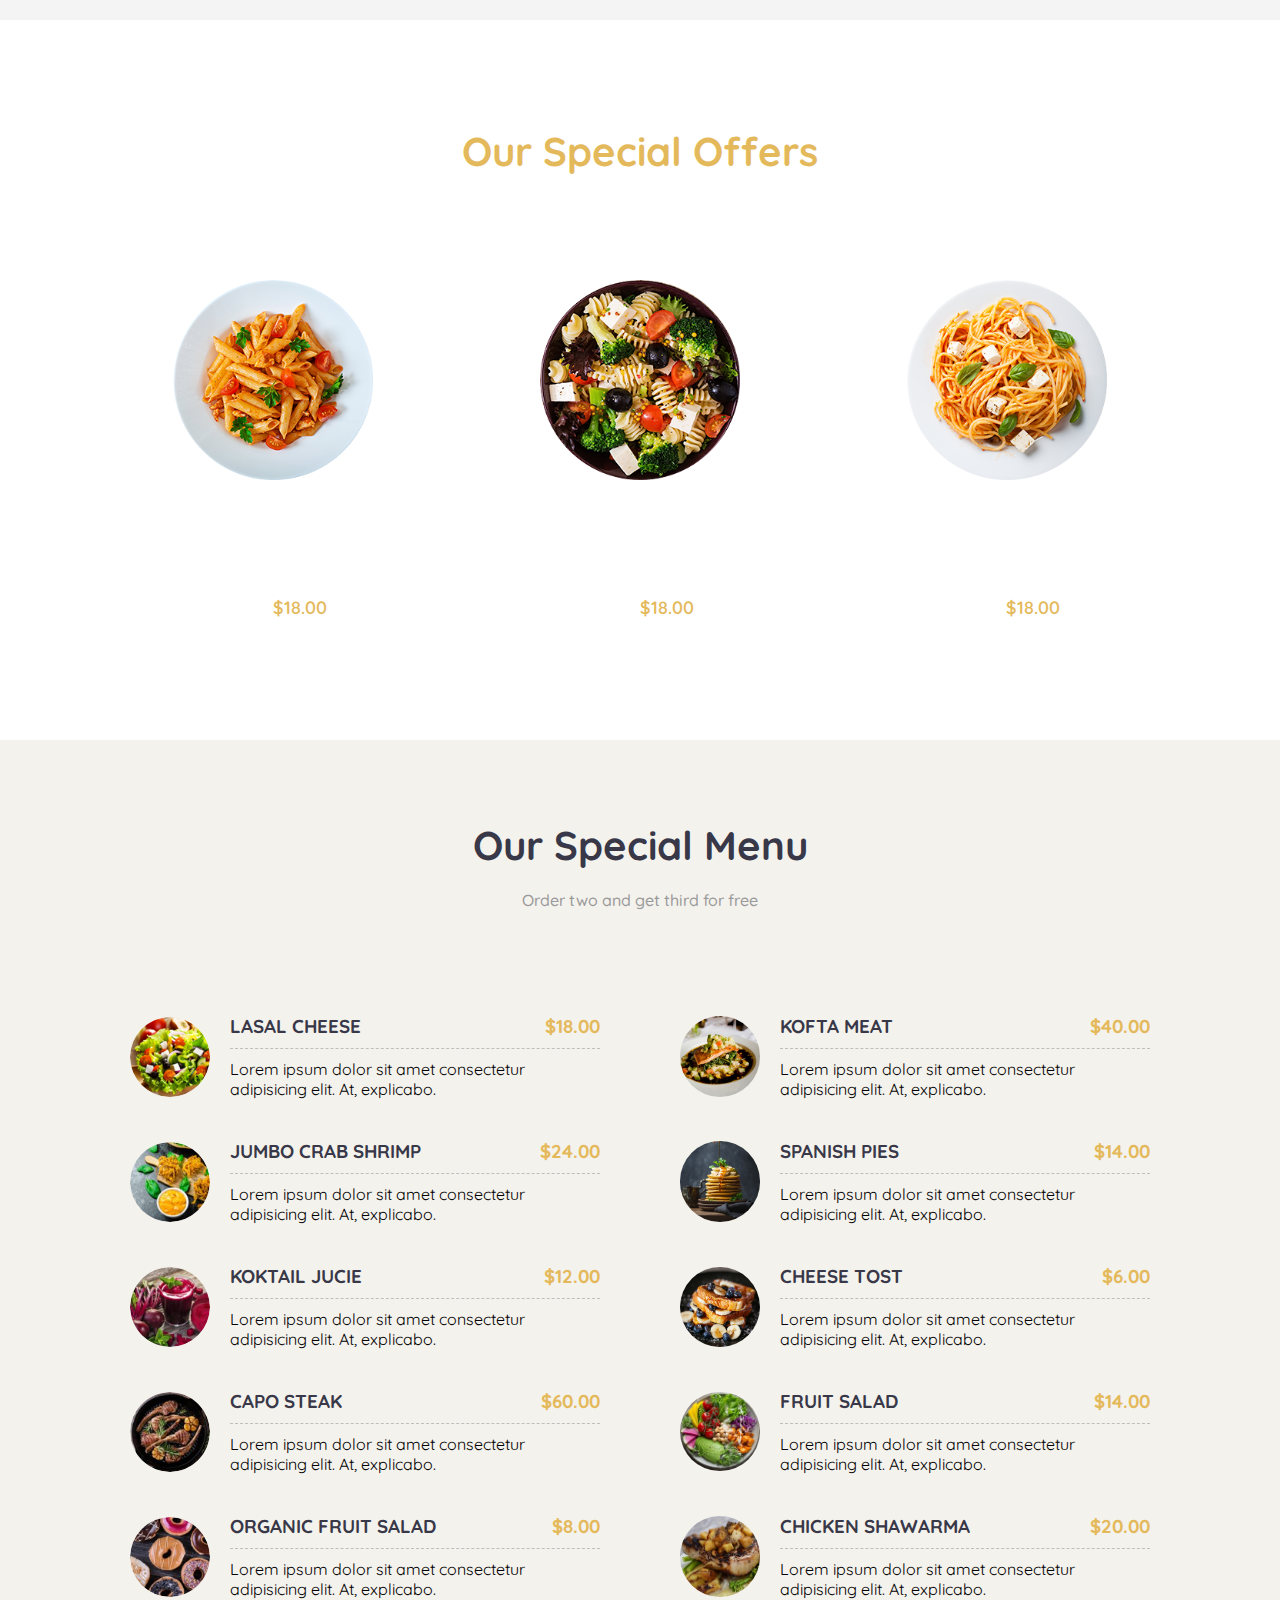
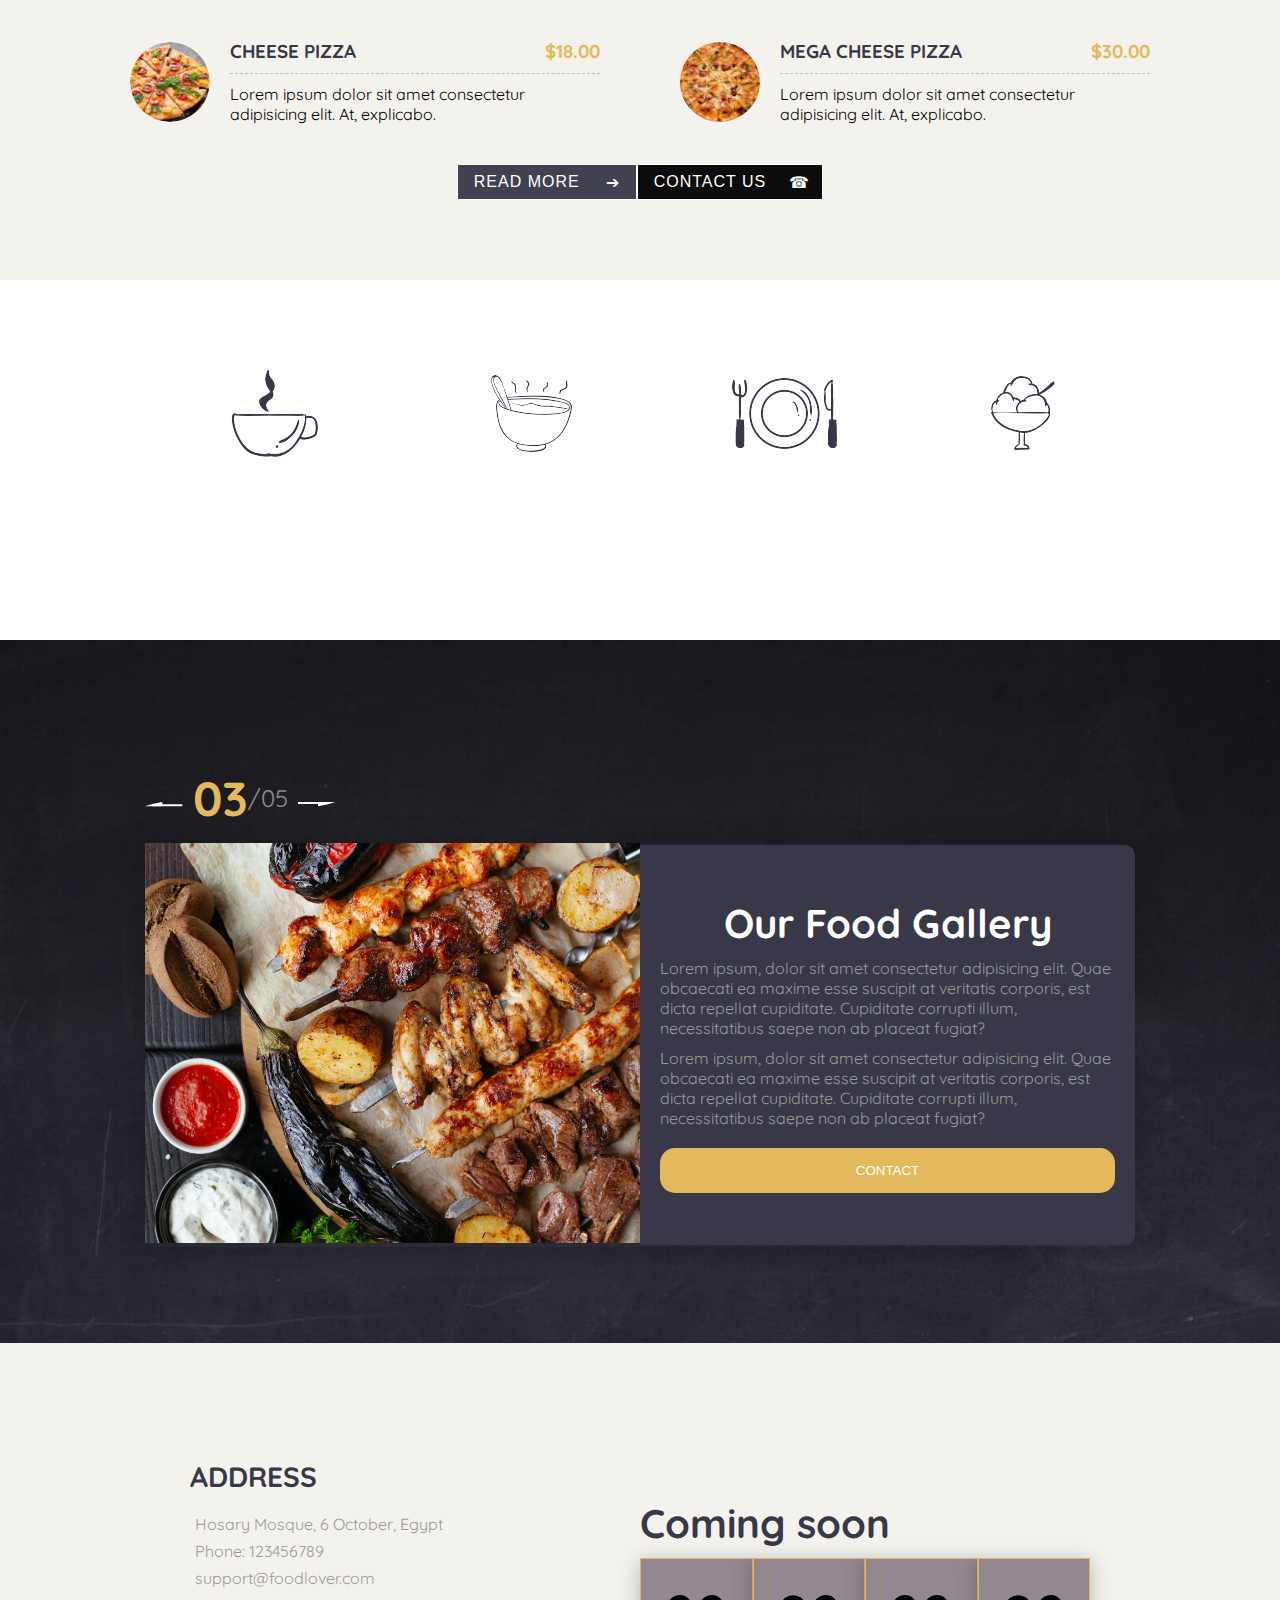
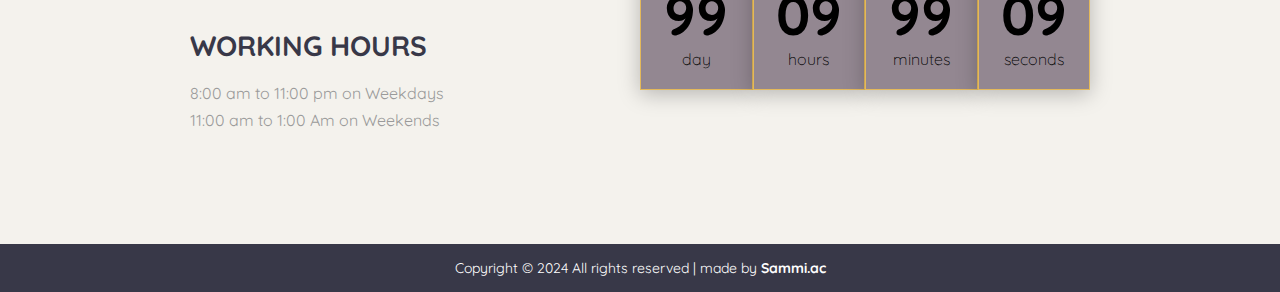
<file: 2-Amaliyot. ClassList & Delegatsiya/tayyor/index.html>
<!DOCTYPE html>
<html lang="en">

<head>
  <meta charset="UTF-8">
  <meta http-equiv="X-UA-Compatible" content="IE=edge">
  <meta name="viewport" content="width=device-width, initial-scale=1.0">
  <title>Food Lover</title>
  <!-- Style Link -->
  <link rel="stylesheet" href="./style.css">
  <!-- Fontawsome -->
  <link rel="stylesheet" href="https://cdnjs.cloudflare.com/ajax/libs/font-awesome/6.3.0/css/all.min.css"
    integrity="sha512-SzlrxWUlpfuzQ+pcUCosxcglQRNAq/DZjVsC0lE40xsADsfeQoEypE+enwcOiGjk/bSuGGKHEyjSoQ1zVisanQ=="
    crossorigin="anonymous" referrerpolicy="no-referrer" />
  <!-- Favicon -->
  <link rel="shortcut icon" type="image/x-icon" href="./favicon.ico">
</head>

<body>
  <!-- Header Start -->
  <header>
    <div id="navbar">
      <img src="./img/logo.png" alt="Food Lover Logo">
      <nav role="navigation">
        <ul>
          <li><a href="#home">Home</a></li>
          <li><a href="#about">About</a></li>
          <li><a href="#menu">Menu</a></li>
          <li><a href="#gallery">Gallery</a></li>
          <li><a href="#contact">Contact</a></li>
        </ul>
      </nav>
    </div>
    <div class="content">
      <h1>Welcome To <span class="primary-text"> Food Lover </span> Restaurant</h1>
      <p>Here you can find Most delicacies food in the world</p>
      <div class="btn__group">
        <button class="button arrow">Read more</button>
        <button class="button phone">Contact Us</button>
      </div>
    </div>
  </header>
  <!-- Header End -->
  <main>
    <!-- About Section Start -->
    <section id="about">
      <div class="container">
        <div class="title">
          <h2>The Food Lover history</h2>
          <p>More than 25+ years of experience</p>
        </div>
        <div class="tabcontainer">
          <div class="tabheader">
            <div class="tabheader__items">
              <div class="tabheader__item tabheader__item_active">Paris</div>
              <div class="tabheader__item">London</div>
              <div class="tabheader__item">Dubai</div>
              <div class="tabheader__item">Moscow</div>
              <div class="tabheader__item">Tashkent</div>
            </div>
          </div>

          <div class="tab_content">
            <div>
              <p> <b>Paris</b> Lorem ipsum dolor sit amet, consectetur adipisicing elit. Consequuntur, quibusdam saepe
                natus
                numquam dolorum aliquam ducimus molestias tenetur? Quaerat, atque blanditiis. Debitis
                voluptatem
                sequi quibusdam nihil eveniet obcaecati soluta rem.</p>
              <p>Lorem ipsum dolor sit amet, consectetur adipisicing elit. Quaerat nesciunt aspernatur earum
                sequi
                consequatur, quasi iste quod nam esse adipisci neque commodi voluptate deserunt architecto
                rerum. Blanditiis labore sed sapiente.</p>
            </div>
            <img src="./img/about_img.png" alt="Pizza">
          </div>

          <div class="tab_content">
            <div>
              <p><b>London</b> Lorem ipsum dolor sit amet, consectetur adipisicing elit. Consequuntur, quibusdam saepe
                natus
                numquam dolorum aliquam ducimus molestias tenetur? Quaerat, atque blanditiis. Debitis
                voluptatem
                sequi quibusdam nihil eveniet obcaecati soluta rem.</p>
              <p>Lorem ipsum dolor sit amet, consectetur adipisicing elit. Quaerat nesciunt aspernatur earum
                sequi
                consequatur, quasi iste quod nam esse adipisci neque commodi voluptate deserunt architecto
                rerum. Blanditiis labore sed sapiente.</p>
            </div>
            <img src="./img/about_img.png" alt="Pizza">
          </div>

          <div class="tab_content">
            <div>
              <p> <b>Dubai</b> Lorem ipsum dolor sit amet, consectetur adipisicing elit. Consequuntur, quibusdam saepe
                natus
                numquam dolorum aliquam ducimus molestias tenetur? Quaerat, atque blanditiis. Debitis
                voluptatem
                sequi quibusdam nihil eveniet obcaecati soluta rem.</p>
              <p>Lorem ipsum dolor sit amet, consectetur adipisicing elit. Quaerat nesciunt aspernatur earum
                sequi
                consequatur, quasi iste quod nam esse adipisci neque commodi voluptate deserunt architecto
                rerum. Blanditiis labore sed sapiente.</p>
            </div>
            <img src="./img/about_img.png" alt="Pizza">
          </div>

          <div class="tab_content">
            <div>
              <p><b>Moscow</b> Lorem ipsum dolor sit amet, consectetur adipisicing elit. Consequuntur, quibusdam saepe
                natus
                numquam dolorum aliquam ducimus molestias tenetur? Quaerat, atque blanditiis. Debitis
                voluptatem
                sequi quibusdam nihil eveniet obcaecati soluta rem.</p>
              <p>Lorem ipsum dolor sit amet, consectetur adipisicing elit. Quaerat nesciunt aspernatur earum
                sequi
                consequatur, quasi iste quod nam esse adipisci neque commodi voluptate deserunt architecto
                rerum. Blanditiis labore sed sapiente.</p>
            </div>
            <img src="./img/about_img.png" alt="Pizza">
          </div>

          <div class="tab_content">
            <div>
              <p><b>Tashkent</b> Lorem ipsum dolor sit amet, consectetur adipisicing elit. Consequuntur, quibusdam saepe
                natus
                numquam dolorum aliquam ducimus molestias tenetur? Quaerat, atque blanditiis. Debitis
                voluptatem
                sequi quibusdam nihil eveniet obcaecati soluta rem.</p>
              <p>Lorem ipsum dolor sit amet, consectetur adipisicing elit. Quaerat nesciunt aspernatur earum
                sequi
                consequatur, quasi iste quod nam esse adipisci neque commodi voluptate deserunt architecto
                rerum. Blanditiis labore sed sapiente.</p>
            </div>
            <img src="./img/about_img.png" alt="Pizza">
          </div>
        </div>

      </div>
    </section>
    <!-- About Section End -->
    <!-- Offers Section Start -->
    <section id="offers">
      <div class="container">
        <div class="title">
          <h2>Our Special Offers</h2>
          <p>More than 25+ years of experience</p>
        </div>
        <div class="offers-items">
          <div>
            <img src="./img/offer1.png" alt="Quattro Pasta">
            <div>
              <h3>Quattro Pasta</h3>
              <p>Lorem ipsum dolor sit amet, consectetur adipisicing elit. Nam, quibusdam.</p>
              <p><del>$ 55.00</del> <span class="primary-text">$18.00</span></p>
            </div>
          </div>
          <div>
            <img src="./img/offer2.png" alt="Vegertarian Pasta">
            <div>
              <h3>Vegertarian Pasta</h3>
              <p>Lorem ipsum dolor sit amet, consectetur adipisicing elit. Nam, quibusdam.</p>
              <p><del>$ 55.00</del> <span class="primary-text">$18.00</span></p>
            </div>
          </div>
          <div>
            <img src="./img/offer3.png" alt="Quattro Pasta">
            <div>
              <h3>Gluten-Free Pasta</h3>
              <p>Lorem ipsum dolor sit amet, consectetur adipisicing elit. Nam, quibusdam.</p>
              <p><del>$ 55.00</del> <span class="primary-text">$18.00</span></p>
            </div>
          </div>
        </div>
      </div>
    </section>
    <!-- Offers Section End -->
    <!-- Menu Section Start -->
    <section id="menu">
      <div class="container">
        <div class="title">
          <h2>Our Special Menu</h2>
          <p>Order two and get third for free</p>
        </div>
        <div class="menu-items">
          <div class="menu-items-left">
            <div class="menu-item">
              <img src="./img/food1.png" alt="LASAL Cheese">
              <div>
                <h3>LASAL CHEESE <span class="primary-text">$18.00</span></h3>
                <p>Lorem ipsum dolor sit amet consectetur adipisicing elit. At, explicabo.</p>
              </div>
            </div>
            <div class="menu-item">
              <img src="./img/food2.png" alt="JUMBO CRAB SHRIMP">
              <div>
                <h3>JUMBO CRAB SHRIMP <span class="primary-text">$24.00</span></h3>
                <p>Lorem ipsum dolor sit amet consectetur adipisicing elit. At, explicabo.</p>
              </div>
            </div>
            <div class="menu-item">
              <img src="./img/food3.png" alt="KOKTAIL JUCIE">
              <div>
                <h3>KOKTAIL JUCIE <span class="primary-text">$12.00</span></h3>
                <p>Lorem ipsum dolor sit amet consectetur adipisicing elit. At, explicabo.</p>
              </div>
            </div>
            <div class="menu-item">
              <img src="./img/food4.png" alt="CAPO STEAK">
              <div>
                <h3>CAPO STEAK <span class="primary-text">$60.00</span></h3>
                <p>Lorem ipsum dolor sit amet consectetur adipisicing elit. At, explicabo.</p>
              </div>
            </div>
            <div class="menu-item">
              <img src="./img/food5.png" alt="ORGANIC FRUIT SALAD">
              <div>
                <h3>ORGANIC FRUIT SALAD <span class="primary-text">$8.00</span></h3>
                <p>Lorem ipsum dolor sit amet consectetur adipisicing elit. At, explicabo.</p>
              </div>
            </div>
            <div class="menu-item">
              <img src="./img/food6.png" alt="CHEESE PIZZA">
              <div>
                <h3>CHEESE PIZZA <span class="primary-text">$18.00</span></h3>
                <p>Lorem ipsum dolor sit amet consectetur adipisicing elit. At, explicabo.</p>
              </div>
            </div>
          </div>
          <div class="menu-items-right">
            <div class="menu-item">
              <img src="./img/food7.jpeg" alt="KOFTA MEAT">
              <div>
                <h3>KOFTA MEAT <span class="primary-text">$40.00</span></h3>
                <p>Lorem ipsum dolor sit amet consectetur adipisicing elit. At, explicabo.</p>
              </div>
            </div>
            <div class="menu-item">
              <img src="./img/food8.jpeg" alt="SPANISH PIES">
              <div>
                <h3>SPANISH PIES <span class="primary-text">$14.00</span></h3>
                <p>Lorem ipsum dolor sit amet consectetur adipisicing elit. At, explicabo.</p>
              </div>
            </div>
            <div class="menu-item">
              <img src="./img/food9.jpeg" alt="CHEESE TOST">
              <div>
                <h3>CHEESE TOST <span class="primary-text">$6.00</span></h3>
                <p>Lorem ipsum dolor sit amet consectetur adipisicing elit. At, explicabo.</p>
              </div>
            </div>
            <div class="menu-item">
              <img src="./img/food10.jpeg" alt="FRUIT SALAD">
              <div>
                <h3>FRUIT SALAD <span class="primary-text">$14.00</span></h3>
                <p>Lorem ipsum dolor sit amet consectetur adipisicing elit. At, explicabo.</p>
              </div>
            </div>
            <div class="menu-item">
              <img src="./img/food11.jpeg" alt="CHICKEN SHAWARMA">
              <div>
                <h3>CHICKEN SHAWARMA <span class="primary-text">$20.00</span></h3>
                <p>Lorem ipsum dolor sit amet consectetur adipisicing elit. At, explicabo.</p>
              </div>
            </div>
            <div class="menu-item">
              <img src="./img/food12.jpeg" alt="MEGA CHEESE PIZZA">
              <div>
                <h3>MEGA CHEESE PIZZA <span class="primary-text">$30.00</span></h3>
                <p>Lorem ipsum dolor sit amet consectetur adipisicing elit. At, explicabo.</p>
              </div>
            </div>
          </div>
        </div>
        <div style="display: flex; justify-content: center;">
          <div class="btn__group">
            <button class="button arrow">Read more</button>
            <button class="button phone">Contact Us</button>
          </div>
        </div>
      </div>
    </section>
    <!-- Menu Section End -->
    <!-- Daytime section start-->
    <section id="daytime">
      <div class="container">
        <div class="daytime-items">
          <div class="daytime-item">
            <img src="./img/breckfastIcon.png" alt="Breakfast">
            <h3>Breakfast</h3>
            <p>8:00 am to 10:00 am</p>
          </div>
          <div class="daytime-item">
            <img src="./img/lunchIcon.png" alt="Lunch">
            <h3>Lunch</h3>
            <p>4:00 pm to 7:00 pm</p>
          </div>
          <div class="daytime-item">
            <img src="./img/dinnerIcon.png" alt="Dinner">
            <h3>Dinner</h3>
            <p>9:00 pm to 1:00 Am</p>
          </div>
          <div class="daytime-item">
            <img src="./img/dessertIcon.png" alt="dessert">
            <h3>Dessert</h3>
            <p>All day</p>
          </div>
        </div>
      </div>
    </section>
    <!-- Daytime section end-->
    <!-- Gallery Section Start -->
    <section id="gallery">
      <div class="container">
        <div class="offer__slider">
          <div class="offer__slider-counter">
            <div class="offer__slider-prev">
              <img src="icons/left.svg" alt="prev" />
            </div>
            <span id="current">03</span>
            /
            <span id="total">05</span>
            <div class="offer__slider-next">
              <img src="icons/right.svg" alt="next" />
            </div>
          </div>

          <div class="offer__slider-wrapper">
            <div class="offer__slide">
              <img src="./img/gallery1.jpeg" alt="gallery1">
              <!-- <img src="./img/gallery2.jpeg" alt="gallery2">
              <img src="./img/gallery3.jpeg" alt="gallery3">
              <img src="./img/gallery4.jpeg" alt="gallery4">
              <img src="./img/gallery5.jpeg" alt="gallery5">
              <img src="./img/gallery6.jpeg" alt="gallery6"> -->
            </div>
            <div class="offer__slide_description">
              <h2>Our Food Gallery</h2>
              <p>
                Lorem ipsum, dolor sit amet consectetur adipisicing elit. Quae obcaecati ea maxime esse suscipit at
                veritatis corporis, est dicta repellat cupiditate. Cupiditate corrupti illum, necessitatibus saepe non
                ab placeat fugiat?
              </p>
              <p>
                Lorem ipsum, dolor sit amet consectetur adipisicing elit. Quae obcaecati ea maxime esse suscipit at
                veritatis corporis, est dicta repellat cupiditate. Cupiditate corrupti illum, necessitatibus saepe non
                ab placeat fugiat?
              </p>
              <button class="btn btn-third"><a href="#">CONTACT</a></button>
            </div>
          </div>
        </div>
      </div>
    </section>
    <!-- Gallary Section End -->
    <!-- Contact Section Start -->
    <section id="contact">
      <div class="container">
        <div class="contact-content">
          <div class="contact-info">
            <div>
              <h3>ADDRESS</h3>
              <p><i class="fa-solid fa-location-dot"></i> Hosary Mosque, 6 October, Egypt</p>
              <p><i class="fa-solid fa-phone"></i> Phone: 123456789</p>
              <p><i class="fa-regular fa-envelope"></i> support@foodlover.com</p>
            </div>
            <div>
              <h3>WORKING HOURS</h3>
              <p>8:00 am to 11:00 pm on Weekdays</p>
              <p>11:00 am to 1:00 Am on Weekends</p>
            </div>
          </div>
          <div class="promotion__timer">
            <h1 class="title">Coming soon</h1>
            <div class="timer">
              <div class="timer__block">
                <span id="days">99</span>
                day
              </div>
              <div class="timer__block">
                <span id="hours">09</span>
                hours
              </div>
              <div class="timer__block">
                <span id="minutes">99</span>
                minutes
              </div>
              <div class="timer__block">
                <span id="seconds">09</span>
                seconds
              </div>
            </div>
          </div>
        </div>
      </div>
    </section>
    <!-- Contact Section End -->
  </main>

  <!-- Footer -->
  <footer id="footer">
    <p>Copyright &copy; 2024 All rights reserved | made by <b> <a href="https://sammi.ac " target="_blank">
          Sammi.ac</a> </b></p>
  </footer>

  <!-- Modal -->
  <div class="modal">
    <div class="modal__dialog">
      <div class="modal__content">
        <form action="#">
          <div class="modal__close">&times;</div>
          <div class="modal__title">
            Contact Us!
          </div>
          <input required placeholder="Full Name" name="name" type="text" class="modal__input" />
          <input required placeholder="Phone Number" name="phone" type="phone" class="modal__input" />
          <button class="btn btn-third">Contact Us</button>
        </form>
      </div>
    </div>
  </div>

  <script src="./js/script.js"></script>
</body>

</html>
</file>
<file: 1-ClassList & Delegatsiya/css/style.css>
* {
	padding: 0;
	margin: 0;
	box-sizing: border-box;
}

.wrapper {
	width: 100%;
	height: 100px;
	background-color: #1f1f1f;
	display: flex;
	align-items: center;
	justify-content: center;
	gap: 20px;
}

.wrapper button {
	width: 100px;
	height: 50px;
	border-radius: 5px;
	outline: none;
	border: none;
	font-size: 25px;
	font-weight: bold;
	transition: all 0.3s ease;
}

.wrapper button:active {
	border: 1px solid blue;
	transform: translateY(-10px);
	transition: all 0.3s ease;
}

.blue {
	background-color: blue;
}

.red {
	background-color: red;
}

.yellow {
	background-color: yellow;
}
</file>
<file: 10-Class ES-6 va Rest operator/css/style.css>
.box {
  box-sizing: border-box;
  width: 400px;
  height: 350px;
  overflow: scroll;
  margin: 0 auto;
  margin-top: 50px;
  padding: 10px;
}
button {
  width: 100px;
  height: 40px;
  display: block;
  margin: 0 auto;
  margin-top: 20px; 
}
</file>
<file: 11-Loyiha. Class/style.css>
@import url('https://fonts.googleapis.com/css2?family=Quicksand:wght@300;400;500;600;700&display=swap');

* {
	margin: 0;
	padding: 0;
	box-sizing: border-box;
}

html {
	scroll-behavior: smooth;
}

body {
	font-family: 'Quicksand', sans-serif;
}

a {
	text-decoration: none;
	color: #fff;
}

ul {
	list-style: none;
}

.container {
	max-width: 1100px;
	margin: auto;
}

/* Utility Classes */
.btn {
	display: inline-block;
	padding: 15px 30px;
	border: none;
	border-radius: 15px;
	cursor: pointer;
}

.btn-primary {
	border: 1px solid #fff;
}

.btn-secondary,
.btn-third:hover {
	background: #383848;
}

.btn-primary:hover,
.btn-secondary:hover,
.btn-third {
	background: #e4b95b;
}

.primary-text {
	color: #e4b95b;
}

/* Header Start */
header {
	height: 100vh;
	background: url('./img/home_bg.jpeg') center center/cover no-repeat;
	position: relative;
}

#navbar {
	display: flex;
	justify-content: space-between;
	align-items: center;
	height: 100px;
	width: 100%;
}

#navbar img {
	width: 80px;
	margin-left: 100px;
}

nav ul {
	display: flex;
	margin-right: 100px;
}

nav ul li a {
	padding: 15px 20px;
	font-weight: 600;
}

nav ul li a:hover {
	border-bottom: 2px solid #e4b95b;
}

header .content {
	display: flex;
	flex-direction: column;
	align-items: center;
	justify-content: center;
	height: 75%; /* Add exmple of greeen background */
}

header::before {
	content: '';
	width: 100%;
	height: 100%;
	position: absolute;
	top: 0;
	left: 0;
	background: rgb(0, 0, 0, 0.6);
}

header .content h1 {
	font-size: 40px;
	color: #fff;
}

header .content p {
	color: #fff;
	margin: 20px 0 40px;
}

header * {
	z-index: 10;
}

/* Header End */

/* About Start */
#about {
	height: 80vh;
	background: #f4f4f4;
	display: flex;
	justify-content: center;
	align-items: center;
}

#about .title,
#offers .title,
#menu .title {
	text-align: center;
	margin-bottom: 4rem;
}

#about h2,
#offers h2,
#menu h2 {
	font-size: 40px;
	margin-bottom: 20px;
}

#about h2 {
	color: #383848;
}

#about .title p {
	font-weight: 600;
	font-size: 14px;
	color: #9a9a9a;
}

#about .tab_content {
	display: flex;
	justify-content: space-between;
	align-items: center;
}

#about .tab_content p {
	margin-right: 7rem;
	line-height: 1.6;
	color: #9a9a9a;
	font-weight: 500;
}

#about img {
	max-width: 450px;
}

#about .tab_content a {
	margin-top: 2rem;
}
/* About End */
/* Offers Section start */
#offers {
	height: 80vh;
	background: url('./img/offer-background.jpg') center center/cover fixed;
	display: flex;
	flex-direction: column;
	justify-content: center;
}

#offers h2 {
	color: #e4b95b;
}

#offers .title p {
	color: #fff;
	font-weight: 500;
}

#offers .offers-items {
	display: flex;
	justify-content: space-around;
	align-items: center;
	text-align: center;
}

#offers .offers-items img {
	width: 200px;
}

#offers .offers-items h3 {
	font-size: 25px;
	color: #fff;
	margin: 15px 0;
}

#offers .offers-items p {
	color: #fff;
	font-size: 14px;
	padding: 0 20px;
	font-weight: 300;
	margin-bottom: 15px;
}

#offers .offers-items span {
	font-weight: 600;
	font-size: 18px;
	margin-left: 5px;
}

/* Offers Section end */
/* Menu Section Start */
#menu {
	background: #f4f2ed;
	padding: 5rem 0;
}

#menu .title h2 {
	color: #383848;
}
#menu .title p {
	color: #9a9a9a;
	font-weight: 500;
}

#menu .menu-items {
	display: flex;
	justify-content: center;
	align-items: center;
}

#menu .menu-items .menu-item {
	display: flex;
	justify-content: center;
	align-items: center;
	margin: 40px;
}

#menu .menu-items .menu-item img {
	width: 80px;
	margin-right: 20px;
	border-radius: 50%;
}

#menu .menu-items .menu-item h3 {
	color: #383848;
	border-bottom: 1px dashed #c2bdbd;
	padding-bottom: 10px;
	position: relative;
}

#menu .menu-items .menu-item span {
	position: absolute;
	right: 0px;
	top: 0;
}

#menu .menu-items .menu-item p {
	margin-top: 10px;
}

#menu .btn {
	display: block;
	margin: auto;
	border: none;
	margin-top: 30px;
}

/* Menu Section End */
/* Daytime section Start */
#daytime {
	background: url('./img/daytime_bg.jpeg') center center/cover fixed no-repeat;
	color: #fff;
	text-align: center;
}

#daytime .daytime-items {
	display: flex;
	justify-content: space-evenly;
	align-items: center;
	height: 40vh;
}

#daytime .daytime-items h3 {
	font-size: 32px;
	margin: 20px 0 10px;
}

#daytime .daytime-items p {
	font-weight: 500;
}
/* Daytime section End */

/* Gallery section start */
#gallery {
	background: url('./img/offer-background.jpg') center center/cover;
	padding: 8rem 0 6rem;
}
#gallery h2 {
	font-size: 40px;
	color: #fff;
	text-align: center;
	margin-bottom: 30px;
}

#gallery .img-gallery {
	display: flex;
	justify-content: center;
	align-items: center;
	flex-wrap: wrap;
}

#gallery .img-gallery img {
	margin: 20px;
	width: 280px;
	height: 200px;
	border-radius: 15px;
	opacity: 0.8;
}

#gallery .img-gallery img:hover {
	opacity: 1;
}
/* Gallery section end */
/* Contact Section start */
#contact {
	background: #f4f2ed;
	padding: 5rem 0;
}

#contact .container {
	max-width: 900px;
}

#contact .contact-content {
	display: grid;
	grid-template-columns: 50% 50%;
	align-items: center;
}

#contact .contact-info div {
	margin: 30px 0;
	line-height: 1.7;
}

#contact .contact-info h3 {
	font-size: 28px;
	color: #383848;
	margin-bottom: 10px;
}

#contact .contact-info p {
	color: #9a9a9a;
}

#contact .contact-info p i {
	color: #e4b95b;
	margin-right: 5px;
}

#contact .contact-info a i {
	color: #fff;
	background: #383848;
	padding: 10px;
	font-size: 20px;
	border-radius: 50%;
}

#contact .contact-info a i:hover {
	background-color: #e4b95b;
	color: #383848;
}

form {
	width: 50%;
}

form input,
textarea {
	display: block;
	width: 100%;
	padding: 20px 15px;
	margin: 20px 0;
	border: none;
	background-color: #e3e2dd;
}

form input:focus,
textarea:focus {
	outline: none;
}

form button {
	color: #fff;
}

/* Contact Section End */
/* Footer Start */
#footer {
	background-color: #383848;
	text-align: center;
	color: #fff;
	padding: 15px 0;
	font-size: 14px;
}
/* Footer End */

/* Responsiveness */
/* Medium Screen + Tablet */
@media (max-width: 1000px) {
	#navbar img {
		margin-left: 20px;
	}

	nav ul {
		margin-right: 20px;
	}

	nav ul li a {
		padding: 10px;
	}

	header .content h1 {
		font-size: 28px;
	}

	#about {
		height: auto;
		padding: 4rem 2rem;
	}

	#about .tab_content p {
		margin-right: 2rem;
	}

	#about img {
		width: 250px;
	}

	#offers .offers-items img {
		width: 150px;
	}

	#offers .offers-items h3 {
		font-size: 18px;
	}

	#menu .menu-items {
		display: block;
	}

	#contact .contact-content {
		flex-direction: column;
	}

	/* Mobile Devices */
	@media (max-width: 600px) {
		#navbar {
			flex-direction: column;
		}

		#navbar img {
			margin-bottom: 20px;
		}

		header .content h1 {
			font-size: 18px;
		}

		header .content p {
			font-size: 14px;
		}

		#about .tab_content {
			flex-direction: column;
		}

		#about .tab_content a {
			margin: 2rem 0;
		}

		#about img {
			display: none;
		}

		#offers {
			height: auto;
			padding: 30px 10px;
		}

		#offers .offers-items {
			flex-direction: column;
		}

		#menu .menu-items .menu-item {
			margin: 20px 10px;
		}

		#daytime .daytime-items {
			display: block;
			height: auto;
			padding: 30px 0;
		}

		#daytime .daytime-items .daytime-item {
			margin-top: 20px;
		}

		#contact .contact-info,
		form {
			width: 80%;
		}
	}
}

.tabheader__items {
	justify-content: center;
	display: flex;
	gap: 10px;
	background-color: #9a9a9a;
	width: fit-content;
	margin: 0 auto 24px auto;
	border-radius: 5px;
	padding: 5px;
}

.tabheader__items .tabheader__item {
	background-color: #e4b95b;
	padding: 12px 24px;
	border-radius: 5px;
	cursor: pointer;
}

.tabheader__items .tabheader__item.tabheader__item_active {
	background-color: #383848;
	color: #fff;
	font-weight: bold;
}

.offer__slider {
	width: 90%;
	height: 100%;
	display: flex;
	flex-direction: column;
	align-items: flex-start;
	margin: 0 auto;
}

.offer__slider-counter {
	display: flex;
	width: 180px;
	align-items: center;
	font-size: 24px;
	color: rgba(255, 255, 255, 0.5);
}
.offer__slider-prev {
	margin-right: 10px;
	cursor: pointer;
}
.offer__slider-next {
	margin-left: 10px;
	cursor: pointer;
}
.offer__slider #current {
	font-size: 48px;
	font-weight: 700;
	color: #e4b95b;
}
.offer__slide img {
	width: 100%;
	height: 400px;
	object-fit: cover;
}
.offer__slider-wrapper {
	width: 100%;
	margin-top: 15px;
	box-shadow: 0 4px 30px rgba(0, 0, 0, 0.25);
	display: grid;
	grid-template-columns: 50% 50%;
	border-radius: 10px;
	align-items: center;
	justify-content: center;
}
.offer__slide_description {
	display: flex;
	flex-direction: column;
	align-items: center;
	justify-content: center;
	padding: 20px;
	background-color: #383848;
	border-top-right-radius: 10px;
	border-bottom-right-radius: 10px;
	height: 400px;
}
.offer__slide_description h2 {
	margin: 0 !important;
}
.offer__slide_description p {
	color: #9a9a9a;
	margin-top: 10px;
}
.offer__slide_description button {
	display: block;
	margin: 0 auto;
	margin-top: 20px;
	width: 100%;
}
.offer__slide_description button:hover {
	background-color: #000;
	transition: all 0.4s ease;
}

.promotion__timer .timer {
	display: flex;
	justify-content: space-between;
	align-items: center;
}

.promotion__timer .timer__block {
	width: 100%;
	background: #938791;
	box-shadow: 0 4px 20px rgba(0, 0, 0, 0.25);
	font-size: 16px;
	font-weight: 300;
	text-align: center;
	border: 1px solid #e4b95b;
	padding: 20px;
}
.promotion__timer .timer__block span {
	display: block;
	font-size: 56px;
	font-weight: 700;
}
.promotion__timer .title {
	font-size: 40px;
	color: #383848;
	margin-bottom: 10px;
}
.modal__content form {
	width: 70%;
}
.modal__content button {
	width: 100%;
	border-radius: 5px;
	font-weight: bold;
	font-size: 17px;
}
.modal__content button:hover {
	transition: all 0.2s ease;
}
.modal {
	position: fixed;
	top: 0;
	left: 0;
	z-index: 1050;
	display: none;
	width: 100%;
	height: 100vh;
	overflow: hidden;
	background-color: rgba(0, 0, 0, 0.5);
}
.modal__dialog {
	max-width: 500px;
	margin: 40px auto;
}
.modal__content {
	position: relative;
	width: 500px;
	background-color: #fff;
	border: 1px solid rgba(0, 0, 0, 0.2);
	border-radius: 4px;
	max-height: 80vh;
	overflow-y: auto;
	display: flex;
	justify-content: center;
	padding: 20px 0;
}
.modal__close {
	position: absolute;
	top: 8px;
	right: 14px;
	font-size: 30px;
	color: #000;
	opacity: 0.5;
	font-weight: 700;
	border: none;
	background-color: transparent;
	cursor: pointer;
}
.modal__title {
	text-align: center;
	font-size: 30px;
	text-transform: uppercase;
	font-weight: bold;
}
.modal__input {
	display: block;
	width: 100%;
	height: 50px;
	background: #383848;
	box-shadow: 0 4px 15px rgba(0, 0, 0, 0.2);
	font-size: 18px;
	outline: 0;
	border-radius: 5px;
	border: 1px solid #fff;
	text-align: center;
	color: #fff;
}
.modal_btn {
	display: block;
	margin: 20px auto 20px auto;
	width: 280px;
	height: 50px;
	font-size: 18px;
	padding: 8px 40px;
	border-radius: 5px;
}

.hero_btns {
	display: flex;
	align-items: center;
	gap: 20px;
}

.btn__group {
	display: flex;
	justify-content: cpace-between;
	align-items: center;
}

.button {
	display: inline-block;
	font-family: 'Montserrat', Helvetica, sans-serif;
	font-size: 16px;
	-webkit-font-smoothing: antialiased;
	position: relative;
	padding: 8px 16px;
	border: none;
	color: white;
	transition: 0.2s;
	text-decoration: none;
	border: white solid 1px;
	text-transform: uppercase;
	letter-spacing: 1px;
	opacity: 0.95;
	padding-right: 3.5em;
	cursor: pointer;
}
.button:before,
.button:after {
	position: absolute;
	padding-top: inherit;
	padding-bottom: inherit;
	font-size: inherit;
	top: 0;
	bottom: 0;
	right: 0;
	width: 2.8em;
	transition: 0.2s;
	transform-origin: 50% 60%;
}

/* Arrow Button Markup  */
.arrow {
	background: #383848;
}
.arrow:hover {
	background: #000;
}
.arrow:active,
.arrow:focus {
	background: #000;
}
/* Entity Icon   */
.arrow:after {
	content: '\2794';
}
/* Set Arrow Icon Bounce Animation   */
.arrow:hover:after {
	-webkit-animation: bounceright 0.3s alternate ease infinite;
	animation: bounceright 0.3s alternate ease infinite;
}
/* Phone Button Markup  */
.phone {
	background: #000;
}
.phone:hover {
	background: #383848;
}
.phone:active,
.phone:focus {
	background: #3c3b6e;
}

/* Entity Icon   */
.phone:after {
	content: '\260E';
}
/* Set Phone Icon Wiggle Animation   */
.phone:hover:after {
	-webkit-animation: wiggle 0.05s alternate ease infinite;
	animation: wiggle 0.05s alternate ease infinite;
}

/* Animations  */

@-webkit-keyframes bounceright {
	from {
		-webkit-transform: translateX(0);
	}
	to {
		-webkit-transform: translateX(3px);
	}
}
@-webkit-keyframes wiggle {
	from {
		-webkit-transform: rotate(0deg);
	}
	to {
		-webkit-transform: rotate(30deg);
	}
}
@keyframes bounceright {
	from {
		transform: translateX(0);
	}
	to {
		transform: translateX(3px);
	}
}
@keyframes wiggle {
	from {
		transform: rotate(0deg);
	}
	to {
		transform: rotate(30deg);
	}
}

.show {
	display: flex !important;
}

.hide {
	display: none !important;
}

.fade {
	animation-name: fade;
	animation-duration: 1.5s;
}

@keyframes fade {
	from {
		opacity: 0.1;
	}
	to {
		opacity: 1;
	}
}

.modal_fade {
	animation-name: modalFade;
	animation-duration: .5s;
}

@keyframes modalFade {
	from {
		transform: translateY(-100px);
	}
	to {
		transform: translateY(0);
	}
}

.loader-wrapper {
	width: 100%;
	height: 100vh;
	display: flex;
	justify-content: center;
	align-items: center;
	position: fixed;
	left: 0;
	right: 0;
	bottom: 0;
	top: 0;
	z-index: 50;
	background-color: #000;
}

.loader {
	width: 48px;
	height: 48px;
	border: 5px solid #fff;
	border-bottom-color: #ff3d00;
	border-radius: 50%;
	display: inline-block;
	box-sizing: border-box;
	animation: rotation 1s linear infinite;
}

@keyframes rotation {
	0% {
		transform: rotate(0deg);
	}
	100% {
		transform: rotate(360deg);
	}
}
</file>
<file: 3-Animatsiya va Interval/css/style.css>
* {
	margin: 0;
	padding: 0;
	box-sizing: border-box;
}
body {
	background-color: black;
}
.wrapper {
	position: relative;
	width: 100%;
	height: 100px;
	margin: 0 auto;
	background-color: #1f1f1f;
	border-bottom: 4px solid white;
}
.car {
	height: 100px;
	width: 900px;
	position: absolute;
	left: 0;
}
.car img {
	object-fit: cover;
	width: 200px;
	height: 150px;
}

.btn {
	width: 100px;
	margin: 0 auto;
}
.btn button {
	width: 100px;
	height: 50px;
	background-color: green;
	color: white;
	border: none;
	outline: none;
	cursor: pointer;
	margin-top: 30px;
	border-radius: 5px;
	text-transform: uppercase;
}

.btn button:hover {
	background-color: rgb(1, 161, 1);
	transition: all 0.3s ease;
}

.btn button:active {
	transform: translateY(-10px);
}
</file>
<file: 4-Amaliyot. Date va Loader/style.css>
@import url('https://fonts.googleapis.com/css2?family=Quicksand:wght@300;400;500;600;700&display=swap');

* {
	margin: 0;
	padding: 0;
	box-sizing: border-box;
}

html {
	scroll-behavior: smooth;
}

body {
	font-family: 'Quicksand', sans-serif;
}

a {
	text-decoration: none;
	color: #fff;
}

ul {
	list-style: none;
}

.container {
	max-width: 1100px;
	margin: auto;
}

/* Utility Classes */
.btn {
	display: inline-block;
	padding: 15px 30px;
	border: none;
	border-radius: 15px;
	cursor: pointer;
}

.btn-primary {
	border: 1px solid #fff;
}

.btn-secondary,
.btn-third:hover {
	background: #383848;
}

.btn-primary:hover,
.btn-secondary:hover,
.btn-third {
	background: #e4b95b;
}

.primary-text {
	color: #e4b95b;
}

/* Header Start */
header {
	height: 100vh;
	background: url('./img/home_bg.jpeg') center center/cover no-repeat;
	position: relative;
}

#navbar {
	display: flex;
	justify-content: space-between;
	align-items: center;
	height: 100px;
	width: 100%;
}

#navbar img {
	width: 80px;
	margin-left: 100px;
}

nav ul {
	display: flex;
	margin-right: 100px;
}

nav ul li a {
	padding: 15px 20px;
	font-weight: 600;
}

nav ul li a:hover {
	border-bottom: 2px solid #e4b95b;
}

header .content {
	display: flex;
	flex-direction: column;
	align-items: center;
	justify-content: center;
	height: 75%; /* Add exmple of greeen background */
}

header::before {
	content: '';
	width: 100%;
	height: 100%;
	position: absolute;
	top: 0;
	left: 0;
	background: rgb(0, 0, 0, 0.6);
}

header .content h1 {
	font-size: 40px;
	color: #fff;
}

header .content p {
	color: #fff;
	margin: 20px 0 40px;
}

header * {
	z-index: 10;
}

/* Header End */

/* About Start */
#about {
	height: 80vh;
	background: #f4f4f4;
	display: flex;
	justify-content: center;
	align-items: center;
}

#about .title,
#offers .title,
#menu .title {
	text-align: center;
	margin-bottom: 4rem;
}

#about h2,
#offers h2,
#menu h2 {
	font-size: 40px;
	margin-bottom: 20px;
}

#about h2 {
	color: #383848;
}

#about .title p {
	font-weight: 600;
	font-size: 14px;
	color: #9a9a9a;
}

#about .tab_content {
	display: flex;
	justify-content: space-between;
	align-items: center;
}

#about .tab_content p {
	margin-right: 7rem;
	line-height: 1.6;
	color: #9a9a9a;
	font-weight: 500;
}

#about img {
	max-width: 450px;
}

#about .tab_content a {
	margin-top: 2rem;
}
/* About End */
/* Offers Section start */
#offers {
	height: 80vh;
	background: url('./img/offer-background.jpg') center center/cover fixed;
	display: flex;
	flex-direction: column;
	justify-content: center;
}

#offers h2 {
	color: #e4b95b;
}

#offers .title p {
	color: #fff;
	font-weight: 500;
}

#offers .offers-items {
	display: flex;
	justify-content: space-around;
	align-items: center;
	text-align: center;
}

#offers .offers-items img {
	width: 200px;
}

#offers .offers-items h3 {
	font-size: 25px;
	color: #fff;
	margin: 15px 0;
}

#offers .offers-items p {
	color: #fff;
	font-size: 14px;
	padding: 0 20px;
	font-weight: 300;
	margin-bottom: 15px;
}

#offers .offers-items span {
	font-weight: 600;
	font-size: 18px;
	margin-left: 5px;
}

/* Offers Section end */
/* Menu Section Start */
#menu {
	background: #f4f2ed;
	padding: 5rem 0;
}

#menu .title h2 {
	color: #383848;
}
#menu .title p {
	color: #9a9a9a;
	font-weight: 500;
}

#menu .menu-items {
	display: flex;
	justify-content: center;
	align-items: center;
}

#menu .menu-items .menu-item {
	display: flex;
	justify-content: center;
	align-items: center;
	margin: 40px;
}

#menu .menu-items .menu-item img {
	width: 80px;
	margin-right: 20px;
	border-radius: 50%;
}

#menu .menu-items .menu-item h3 {
	color: #383848;
	border-bottom: 1px dashed #c2bdbd;
	padding-bottom: 10px;
	position: relative;
}

#menu .menu-items .menu-item span {
	position: absolute;
	right: 0px;
	top: 0;
}

#menu .menu-items .menu-item p {
	margin-top: 10px;
}

#menu .btn {
	display: block;
	margin: auto;
	border: none;
	margin-top: 30px;
}

/* Menu Section End */
/* Daytime section Start */
#daytime {
	background: url('./img/daytime_bg.jpeg') center center/cover fixed no-repeat;
	color: #fff;
	text-align: center;
}

#daytime .daytime-items {
	display: flex;
	justify-content: space-evenly;
	align-items: center;
	height: 40vh;
}

#daytime .daytime-items h3 {
	font-size: 32px;
	margin: 20px 0 10px;
}

#daytime .daytime-items p {
	font-weight: 500;
}
/* Daytime section End */

/* Gallery section start */
#gallery {
	background: url('./img/offer-background.jpg') center center/cover;
	padding: 8rem 0 6rem;
}
#gallery h2 {
	font-size: 40px;
	color: #fff;
	text-align: center;
	margin-bottom: 30px;
}

#gallery .img-gallery {
	display: flex;
	justify-content: center;
	align-items: center;
	flex-wrap: wrap;
}

#gallery .img-gallery img {
	margin: 20px;
	width: 280px;
	height: 200px;
	border-radius: 15px;
	opacity: 0.8;
}

#gallery .img-gallery img:hover {
	opacity: 1;
}
/* Gallery section end */
/* Contact Section start */
#contact {
	background: #f4f2ed;
	padding: 5rem 0;
}

#contact .container {
	max-width: 900px;
}

#contact .contact-content {
	display: grid;
	grid-template-columns: 50% 50%;
	align-items: center;
}

#contact .contact-info div {
	margin: 30px 0;
	line-height: 1.7;
}

#contact .contact-info h3 {
	font-size: 28px;
	color: #383848;
	margin-bottom: 10px;
}

#contact .contact-info p {
	color: #9a9a9a;
}

#contact .contact-info p i {
	color: #e4b95b;
	margin-right: 5px;
}

#contact .contact-info a i {
	color: #fff;
	background: #383848;
	padding: 10px;
	font-size: 20px;
	border-radius: 50%;
}

#contact .contact-info a i:hover {
	background-color: #e4b95b;
	color: #383848;
}

form {
	width: 50%;
}

form input,
textarea {
	display: block;
	width: 100%;
	padding: 20px 15px;
	margin: 20px 0;
	border: none;
	background-color: #e3e2dd;
}

form input:focus,
textarea:focus {
	outline: none;
}

form button {
	color: #fff;
}

/* Contact Section End */
/* Footer Start */
#footer {
	background-color: #383848;
	text-align: center;
	color: #fff;
	padding: 15px 0;
	font-size: 14px;
}
/* Footer End */

/* Responsiveness */
/* Medium Screen + Tablet */
@media (max-width: 1000px) {
	#navbar img {
		margin-left: 20px;
	}

	nav ul {
		margin-right: 20px;
	}

	nav ul li a {
		padding: 10px;
	}

	header .content h1 {
		font-size: 28px;
	}

	#about {
		height: auto;
		padding: 4rem 2rem;
	}

	#about .tab_content p {
		margin-right: 2rem;
	}

	#about img {
		width: 250px;
	}

	#offers .offers-items img {
		width: 150px;
	}

	#offers .offers-items h3 {
		font-size: 18px;
	}

	#menu .menu-items {
		display: block;
	}

	#contact .contact-content {
		flex-direction: column;
	}

	/* Mobile Devices */
	@media (max-width: 600px) {
		#navbar {
			flex-direction: column;
		}

		#navbar img {
			margin-bottom: 20px;
		}

		header .content h1 {
			font-size: 18px;
		}

		header .content p {
			font-size: 14px;
		}

		#about .tab_content {
			flex-direction: column;
		}

		#about .tab_content a {
			margin: 2rem 0;
		}

		#about img {
			display: none;
		}

		#offers {
			height: auto;
			padding: 30px 10px;
		}

		#offers .offers-items {
			flex-direction: column;
		}

		#menu .menu-items .menu-item {
			margin: 20px 10px;
		}

		#daytime .daytime-items {
			display: block;
			height: auto;
			padding: 30px 0;
		}

		#daytime .daytime-items .daytime-item {
			margin-top: 20px;
		}

		#contact .contact-info,
		form {
			width: 80%;
		}
	}
}

.tabheader__items {
	justify-content: center;
	display: flex;
	gap: 10px;
	background-color: #9a9a9a;
	width: fit-content;
	margin: 0 auto 24px auto;
	border-radius: 5px;
	padding: 5px;
}

.tabheader__items .tabheader__item {
	background-color: #e4b95b;
	padding: 12px 24px;
	border-radius: 5px;
	cursor: pointer;
}

.tabheader__items .tabheader__item.tabheader__item_active {
	background-color: #383848;
	color: #fff;
	font-weight: bold;
}

.offer__slider {
	width: 90%;
	height: 100%;
	display: flex;
	flex-direction: column;
	align-items: flex-start;
	margin: 0 auto;
}

.offer__slider-counter {
	display: flex;
	width: 180px;
	align-items: center;
	font-size: 24px;
	color: rgba(255, 255, 255, 0.5);
}
.offer__slider-prev {
	margin-right: 10px;
	cursor: pointer;
}
.offer__slider-next {
	margin-left: 10px;
	cursor: pointer;
}
.offer__slider #current {
	font-size: 48px;
	font-weight: 700;
	color: #e4b95b;
}
.offer__slide img {
	width: 100%;
	height: 400px;
	object-fit: cover;
}
.offer__slider-wrapper {
	width: 100%;
	margin-top: 15px;
	box-shadow: 0 4px 30px rgba(0, 0, 0, 0.25);
	display: grid;
	grid-template-columns: 50% 50%;
	border-radius: 10px;
	align-items: center;
	justify-content: center;
}
.offer__slide_description {
	display: flex;
	flex-direction: column;
	align-items: center;
	justify-content: center;
	padding: 20px;
	background-color: #383848;
	border-top-right-radius: 10px;
	border-bottom-right-radius: 10px;
	height: 400px;
}
.offer__slide_description h2 {
	margin: 0 !important;
}
.offer__slide_description p {
	color: #9a9a9a;
	margin-top: 10px;
}
.offer__slide_description button {
	display: block;
	margin: 0 auto;
	margin-top: 20px;
	width: 100%;
}
.offer__slide_description button:hover {
	background-color: #000;
	transition: all 0.4s ease;
}

.promotion__timer .timer {
	display: flex;
	justify-content: space-between;
	align-items: center;
}

.promotion__timer .timer__block {
	width: 100%;
	background: #938791;
	box-shadow: 0 4px 20px rgba(0, 0, 0, 0.25);
	font-size: 16px;
	font-weight: 300;
	text-align: center;
	border: 1px solid #e4b95b;
	padding: 20px;
}
.promotion__timer .timer__block span {
	display: block;
	font-size: 56px;
	font-weight: 700;
}
.promotion__timer .title {
	font-size: 40px;
	color: #383848;
	margin-bottom: 10px;
}
.modal__content form {
	width: 70%;
}
.modal__content button {
	width: 100%;
	border-radius: 5px;
	font-weight: bold;
	font-size: 17px;
}
.modal__content button:hover {
	transition: all 0.2s ease;
}
.modal {
	position: fixed;
	top: 0;
	left: 0;
	z-index: 1050;
	display: none;
	width: 100%;
	height: 100vh;
	overflow: hidden;
	background-color: rgba(0, 0, 0, 0.5);
}
.modal__dialog {
	max-width: 500px;
	margin: 40px auto;
}
.modal__content {
	position: relative;
	width: 500px;
	background-color: #fff;
	border: 1px solid rgba(0, 0, 0, 0.2);
	border-radius: 4px;
	max-height: 80vh;
	overflow-y: auto;
	display: flex;
	justify-content: center;
	padding: 20px 0;
}
.modal__close {
	position: absolute;
	top: 8px;
	right: 14px;
	font-size: 30px;
	color: #000;
	opacity: 0.5;
	font-weight: 700;
	border: none;
	background-color: transparent;
	cursor: pointer;
}
.modal__title {
	text-align: center;
	font-size: 30px;
	text-transform: uppercase;
	font-weight: bold;
}
.modal__input {
	display: block;
	width: 100%;
	height: 50px;
	background: #383848;
	box-shadow: 0 4px 15px rgba(0, 0, 0, 0.2);
	font-size: 18px;
	outline: 0;
	border-radius: 5px;
	border: 1px solid #fff;
	text-align: center;
	color: #fff;
}
.modal_btn {
	display: block;
	margin: 20px auto 20px auto;
	width: 280px;
	height: 50px;
	font-size: 18px;
	padding: 8px 40px;
	border-radius: 5px;
}

.hero_btns {
	display: flex;
	align-items: center;
	gap: 20px;
}

.btn__group {
	display: flex;
	justify-content: cpace-between;
	align-items: center;
}

.button {
	display: inline-block;
	font-family: 'Montserrat', Helvetica, sans-serif;
	font-size: 16px;
	-webkit-font-smoothing: antialiased;
	position: relative;
	padding: 8px 16px;
	border: none;
	color: white;
	transition: 0.2s;
	text-decoration: none;
	border: white solid 1px;
	text-transform: uppercase;
	letter-spacing: 1px;
	opacity: 0.95;
	padding-right: 3.5em;
	cursor: pointer;
}
.button:before,
.button:after {
	position: absolute;
	padding-top: inherit;
	padding-bottom: inherit;
	font-size: inherit;
	top: 0;
	bottom: 0;
	right: 0;
	width: 2.8em;
	transition: 0.2s;
	transform-origin: 50% 60%;
}

/* Arrow Button Markup  */
.arrow {
	background: #383848;
}
.arrow:hover {
	background: #000;
}
.arrow:active,
.arrow:focus {
	background: #000;
}
/* Entity Icon   */
.arrow:after {
	content: '\2794';
}
/* Set Arrow Icon Bounce Animation   */
.arrow:hover:after {
	-webkit-animation: bounceright 0.3s alternate ease infinite;
	animation: bounceright 0.3s alternate ease infinite;
}
/* Phone Button Markup  */
.phone {
	background: #000;
}
.phone:hover {
	background: #383848;
}
.phone:active,
.phone:focus {
	background: #3c3b6e;
}

/* Entity Icon   */
.phone:after {
	content: '\260E';
}
/* Set Phone Icon Wiggle Animation   */
.phone:hover:after {
	-webkit-animation: wiggle 0.05s alternate ease infinite;
	animation: wiggle 0.05s alternate ease infinite;
}

/* Animations  */

@-webkit-keyframes bounceright {
	from {
		-webkit-transform: translateX(0);
	}
	to {
		-webkit-transform: translateX(3px);
	}
}
@-webkit-keyframes wiggle {
	from {
		-webkit-transform: rotate(0deg);
	}
	to {
		-webkit-transform: rotate(30deg);
	}
}
@keyframes bounceright {
	from {
		transform: translateX(0);
	}
	to {
		transform: translateX(3px);
	}
}
@keyframes wiggle {
	from {
		transform: rotate(0deg);
	}
	to {
		transform: rotate(30deg);
	}
}

.show {
	display: flex !important;
}

.hide {
	display: none !important;
}

.fade {
	animation-name: fade;
	animation-duration: 1.5s;
}

@keyframes fade {
	from {
		opacity: 0.1;
	}
	to {
		opacity: 1;
	}
}

.loader-wrapper {
	width: 100%;
	height: 100vh;
	display: flex;
	justify-content: center;
	align-items: center;
	position: fixed;
	left: 0;
	right: 0;
	bottom: 0;
	top: 0;
	z-index: 50;
	background-color: #000;
}

.loader {
	width: 48px;
	height: 48px;
	border: 5px solid #fff;
	border-bottom-color: #ff3d00;
	border-radius: 50%;
	display: inline-block;
	box-sizing: border-box;
	animation: rotation 1s linear infinite;
}

@keyframes rotation {
	0% {
		transform: rotate(0deg);
	}
	100% {
		transform: rotate(360deg);
	}
}
</file>
<file: 5-Document va Window Parametrlari/css/style.css>
.box {
  box-sizing: border-box;
  width: 400px;
  height: 350px;
  overflow: scroll;
  margin: 0 auto;
  margin-top: 50px;
  padding: 10px;
}
button {
  width: 100px;
  height: 40px;
  display: block;
  margin: 0 auto;
  margin-top: 20px; 
}
</file>
<file: 6-Amaliyot. Document va Window Parametrlari/style.css>
@import url('https://fonts.googleapis.com/css2?family=Quicksand:wght@300;400;500;600;700&display=swap');

* {
	margin: 0;
	padding: 0;
	box-sizing: border-box;
}

html {
	scroll-behavior: smooth;
}

body {
	font-family: 'Quicksand', sans-serif;
}

a {
	text-decoration: none;
	color: #fff;
}

ul {
	list-style: none;
}

.container {
	max-width: 1100px;
	margin: auto;
}

/* Utility Classes */
.btn {
	display: inline-block;
	padding: 15px 30px;
	border: none;
	border-radius: 15px;
	cursor: pointer;
}

.btn-primary {
	border: 1px solid #fff;
}

.btn-secondary,
.btn-third:hover {
	background: #383848;
}

.btn-primary:hover,
.btn-secondary:hover,
.btn-third {
	background: #e4b95b;
}

.primary-text {
	color: #e4b95b;
}

/* Header Start */
header {
	height: 100vh;
	background: url('./img/home_bg.jpeg') center center/cover no-repeat;
	position: relative;
}

#navbar {
	display: flex;
	justify-content: space-between;
	align-items: center;
	height: 100px;
	width: 100%;
}

#navbar img {
	width: 80px;
	margin-left: 100px;
}

nav ul {
	display: flex;
	margin-right: 100px;
}

nav ul li a {
	padding: 15px 20px;
	font-weight: 600;
}

nav ul li a:hover {
	border-bottom: 2px solid #e4b95b;
}

header .content {
	display: flex;
	flex-direction: column;
	align-items: center;
	justify-content: center;
	height: 75%; /* Add exmple of greeen background */
}

header::before {
	content: '';
	width: 100%;
	height: 100%;
	position: absolute;
	top: 0;
	left: 0;
	background: rgb(0, 0, 0, 0.6);
}

header .content h1 {
	font-size: 40px;
	color: #fff;
}

header .content p {
	color: #fff;
	margin: 20px 0 40px;
}

header * {
	z-index: 10;
}

/* Header End */

/* About Start */
#about {
	height: 80vh;
	background: #f4f4f4;
	display: flex;
	justify-content: center;
	align-items: center;
}

#about .title,
#offers .title,
#menu .title {
	text-align: center;
	margin-bottom: 4rem;
}

#about h2,
#offers h2,
#menu h2 {
	font-size: 40px;
	margin-bottom: 20px;
}

#about h2 {
	color: #383848;
}

#about .title p {
	font-weight: 600;
	font-size: 14px;
	color: #9a9a9a;
}

#about .tab_content {
	display: flex;
	justify-content: space-between;
	align-items: center;
}

#about .tab_content p {
	margin-right: 7rem;
	line-height: 1.6;
	color: #9a9a9a;
	font-weight: 500;
}

#about img {
	max-width: 450px;
}

#about .tab_content a {
	margin-top: 2rem;
}
/* About End */
/* Offers Section start */
#offers {
	height: 80vh;
	background: url('./img/offer-background.jpg') center center/cover fixed;
	display: flex;
	flex-direction: column;
	justify-content: center;
}

#offers h2 {
	color: #e4b95b;
}

#offers .title p {
	color: #fff;
	font-weight: 500;
}

#offers .offers-items {
	display: flex;
	justify-content: space-around;
	align-items: center;
	text-align: center;
}

#offers .offers-items img {
	width: 200px;
}

#offers .offers-items h3 {
	font-size: 25px;
	color: #fff;
	margin: 15px 0;
}

#offers .offers-items p {
	color: #fff;
	font-size: 14px;
	padding: 0 20px;
	font-weight: 300;
	margin-bottom: 15px;
}

#offers .offers-items span {
	font-weight: 600;
	font-size: 18px;
	margin-left: 5px;
}

/* Offers Section end */
/* Menu Section Start */
#menu {
	background: #f4f2ed;
	padding: 5rem 0;
}

#menu .title h2 {
	color: #383848;
}
#menu .title p {
	color: #9a9a9a;
	font-weight: 500;
}

#menu .menu-items {
	display: flex;
	justify-content: center;
	align-items: center;
}

#menu .menu-items .menu-item {
	display: flex;
	justify-content: center;
	align-items: center;
	margin: 40px;
}

#menu .menu-items .menu-item img {
	width: 80px;
	margin-right: 20px;
	border-radius: 50%;
}

#menu .menu-items .menu-item h3 {
	color: #383848;
	border-bottom: 1px dashed #c2bdbd;
	padding-bottom: 10px;
	position: relative;
}

#menu .menu-items .menu-item span {
	position: absolute;
	right: 0px;
	top: 0;
}

#menu .menu-items .menu-item p {
	margin-top: 10px;
}

#menu .btn {
	display: block;
	margin: auto;
	border: none;
	margin-top: 30px;
}

/* Menu Section End */
/* Daytime section Start */
#daytime {
	background: url('./img/daytime_bg.jpeg') center center/cover fixed no-repeat;
	color: #fff;
	text-align: center;
}

#daytime .daytime-items {
	display: flex;
	justify-content: space-evenly;
	align-items: center;
	height: 40vh;
}

#daytime .daytime-items h3 {
	font-size: 32px;
	margin: 20px 0 10px;
}

#daytime .daytime-items p {
	font-weight: 500;
}
/* Daytime section End */

/* Gallery section start */
#gallery {
	background: url('./img/offer-background.jpg') center center/cover;
	padding: 8rem 0 6rem;
}
#gallery h2 {
	font-size: 40px;
	color: #fff;
	text-align: center;
	margin-bottom: 30px;
}

#gallery .img-gallery {
	display: flex;
	justify-content: center;
	align-items: center;
	flex-wrap: wrap;
}

#gallery .img-gallery img {
	margin: 20px;
	width: 280px;
	height: 200px;
	border-radius: 15px;
	opacity: 0.8;
}

#gallery .img-gallery img:hover {
	opacity: 1;
}
/* Gallery section end */
/* Contact Section start */
#contact {
	background: #f4f2ed;
	padding: 5rem 0;
}

#contact .container {
	max-width: 900px;
}

#contact .contact-content {
	display: grid;
	grid-template-columns: 50% 50%;
	align-items: center;
}

#contact .contact-info div {
	margin: 30px 0;
	line-height: 1.7;
}

#contact .contact-info h3 {
	font-size: 28px;
	color: #383848;
	margin-bottom: 10px;
}

#contact .contact-info p {
	color: #9a9a9a;
}

#contact .contact-info p i {
	color: #e4b95b;
	margin-right: 5px;
}

#contact .contact-info a i {
	color: #fff;
	background: #383848;
	padding: 10px;
	font-size: 20px;
	border-radius: 50%;
}

#contact .contact-info a i:hover {
	background-color: #e4b95b;
	color: #383848;
}

form {
	width: 50%;
}

form input,
textarea {
	display: block;
	width: 100%;
	padding: 20px 15px;
	margin: 20px 0;
	border: none;
	background-color: #e3e2dd;
}

form input:focus,
textarea:focus {
	outline: none;
}

form button {
	color: #fff;
}

/* Contact Section End */
/* Footer Start */
#footer {
	background-color: #383848;
	text-align: center;
	color: #fff;
	padding: 15px 0;
	font-size: 14px;
}
/* Footer End */

/* Responsiveness */
/* Medium Screen + Tablet */
@media (max-width: 1000px) {
	#navbar img {
		margin-left: 20px;
	}

	nav ul {
		margin-right: 20px;
	}

	nav ul li a {
		padding: 10px;
	}

	header .content h1 {
		font-size: 28px;
	}

	#about {
		height: auto;
		padding: 4rem 2rem;
	}

	#about .tab_content p {
		margin-right: 2rem;
	}

	#about img {
		width: 250px;
	}

	#offers .offers-items img {
		width: 150px;
	}

	#offers .offers-items h3 {
		font-size: 18px;
	}

	#menu .menu-items {
		display: block;
	}

	#contact .contact-content {
		flex-direction: column;
	}

	/* Mobile Devices */
	@media (max-width: 600px) {
		#navbar {
			flex-direction: column;
		}

		#navbar img {
			margin-bottom: 20px;
		}

		header .content h1 {
			font-size: 18px;
		}

		header .content p {
			font-size: 14px;
		}

		#about .tab_content {
			flex-direction: column;
		}

		#about .tab_content a {
			margin: 2rem 0;
		}

		#about img {
			display: none;
		}

		#offers {
			height: auto;
			padding: 30px 10px;
		}

		#offers .offers-items {
			flex-direction: column;
		}

		#menu .menu-items .menu-item {
			margin: 20px 10px;
		}

		#daytime .daytime-items {
			display: block;
			height: auto;
			padding: 30px 0;
		}

		#daytime .daytime-items .daytime-item {
			margin-top: 20px;
		}

		#contact .contact-info,
		form {
			width: 80%;
		}
	}
}

.tabheader__items {
	justify-content: center;
	display: flex;
	gap: 10px;
	background-color: #9a9a9a;
	width: fit-content;
	margin: 0 auto 24px auto;
	border-radius: 5px;
	padding: 5px;
}

.tabheader__items .tabheader__item {
	background-color: #e4b95b;
	padding: 12px 24px;
	border-radius: 5px;
	cursor: pointer;
}

.tabheader__items .tabheader__item.tabheader__item_active {
	background-color: #383848;
	color: #fff;
	font-weight: bold;
}

.offer__slider {
	width: 90%;
	height: 100%;
	display: flex;
	flex-direction: column;
	align-items: flex-start;
	margin: 0 auto;
}

.offer__slider-counter {
	display: flex;
	width: 180px;
	align-items: center;
	font-size: 24px;
	color: rgba(255, 255, 255, 0.5);
}
.offer__slider-prev {
	margin-right: 10px;
	cursor: pointer;
}
.offer__slider-next {
	margin-left: 10px;
	cursor: pointer;
}
.offer__slider #current {
	font-size: 48px;
	font-weight: 700;
	color: #e4b95b;
}
.offer__slide img {
	width: 100%;
	height: 400px;
	object-fit: cover;
}
.offer__slider-wrapper {
	width: 100%;
	margin-top: 15px;
	box-shadow: 0 4px 30px rgba(0, 0, 0, 0.25);
	display: grid;
	grid-template-columns: 50% 50%;
	border-radius: 10px;
	align-items: center;
	justify-content: center;
}
.offer__slide_description {
	display: flex;
	flex-direction: column;
	align-items: center;
	justify-content: center;
	padding: 20px;
	background-color: #383848;
	border-top-right-radius: 10px;
	border-bottom-right-radius: 10px;
	height: 400px;
}
.offer__slide_description h2 {
	margin: 0 !important;
}
.offer__slide_description p {
	color: #9a9a9a;
	margin-top: 10px;
}
.offer__slide_description button {
	display: block;
	margin: 0 auto;
	margin-top: 20px;
	width: 100%;
}
.offer__slide_description button:hover {
	background-color: #000;
	transition: all 0.4s ease;
}

.promotion__timer .timer {
	display: flex;
	justify-content: space-between;
	align-items: center;
}

.promotion__timer .timer__block {
	width: 100%;
	background: #938791;
	box-shadow: 0 4px 20px rgba(0, 0, 0, 0.25);
	font-size: 16px;
	font-weight: 300;
	text-align: center;
	border: 1px solid #e4b95b;
	padding: 20px;
}
.promotion__timer .timer__block span {
	display: block;
	font-size: 56px;
	font-weight: 700;
}
.promotion__timer .title {
	font-size: 40px;
	color: #383848;
	margin-bottom: 10px;
}
.modal__content form {
	width: 70%;
}
.modal__content button {
	width: 100%;
	border-radius: 5px;
	font-weight: bold;
	font-size: 17px;
}
.modal__content button:hover {
	transition: all 0.2s ease;
}
.modal {
	position: fixed;
	top: 0;
	left: 0;
	z-index: 1050;
	display: none;
	width: 100%;
	height: 100vh;
	overflow: hidden;
	background-color: rgba(0, 0, 0, 0.5);
}
.modal__dialog {
	max-width: 500px;
	margin: 40px auto;
}
.modal__content {
	position: relative;
	width: 500px;
	background-color: #fff;
	border: 1px solid rgba(0, 0, 0, 0.2);
	border-radius: 4px;
	max-height: 80vh;
	overflow-y: auto;
	display: flex;
	justify-content: center;
	padding: 20px 0;
}
.modal__close {
	position: absolute;
	top: 8px;
	right: 14px;
	font-size: 30px;
	color: #000;
	opacity: 0.5;
	font-weight: 700;
	border: none;
	background-color: transparent;
	cursor: pointer;
}
.modal__title {
	text-align: center;
	font-size: 30px;
	text-transform: uppercase;
	font-weight: bold;
}
.modal__input {
	display: block;
	width: 100%;
	height: 50px;
	background: #383848;
	box-shadow: 0 4px 15px rgba(0, 0, 0, 0.2);
	font-size: 18px;
	outline: 0;
	border-radius: 5px;
	border: 1px solid #fff;
	text-align: center;
	color: #fff;
}
.modal_btn {
	display: block;
	margin: 20px auto 20px auto;
	width: 280px;
	height: 50px;
	font-size: 18px;
	padding: 8px 40px;
	border-radius: 5px;
}

.hero_btns {
	display: flex;
	align-items: center;
	gap: 20px;
}

.btn__group {
	display: flex;
	justify-content: cpace-between;
	align-items: center;
}

.button {
	display: inline-block;
	font-family: 'Montserrat', Helvetica, sans-serif;
	font-size: 16px;
	-webkit-font-smoothing: antialiased;
	position: relative;
	padding: 8px 16px;
	border: none;
	color: white;
	transition: 0.2s;
	text-decoration: none;
	border: white solid 1px;
	text-transform: uppercase;
	letter-spacing: 1px;
	opacity: 0.95;
	padding-right: 3.5em;
	cursor: pointer;
}
.button:before,
.button:after {
	position: absolute;
	padding-top: inherit;
	padding-bottom: inherit;
	font-size: inherit;
	top: 0;
	bottom: 0;
	right: 0;
	width: 2.8em;
	transition: 0.2s;
	transform-origin: 50% 60%;
}

/* Arrow Button Markup  */
.arrow {
	background: #383848;
}
.arrow:hover {
	background: #000;
}
.arrow:active,
.arrow:focus {
	background: #000;
}
/* Entity Icon   */
.arrow:after {
	content: '\2794';
}
/* Set Arrow Icon Bounce Animation   */
.arrow:hover:after {
	-webkit-animation: bounceright 0.3s alternate ease infinite;
	animation: bounceright 0.3s alternate ease infinite;
}
/* Phone Button Markup  */
.phone {
	background: #000;
}
.phone:hover {
	background: #383848;
}
.phone:active,
.phone:focus {
	background: #3c3b6e;
}

/* Entity Icon   */
.phone:after {
	content: '\260E';
}
/* Set Phone Icon Wiggle Animation   */
.phone:hover:after {
	-webkit-animation: wiggle 0.05s alternate ease infinite;
	animation: wiggle 0.05s alternate ease infinite;
}

/* Animations  */

@-webkit-keyframes bounceright {
	from {
		-webkit-transform: translateX(0);
	}
	to {
		-webkit-transform: translateX(3px);
	}
}
@-webkit-keyframes wiggle {
	from {
		-webkit-transform: rotate(0deg);
	}
	to {
		-webkit-transform: rotate(30deg);
	}
}
@keyframes bounceright {
	from {
		transform: translateX(0);
	}
	to {
		transform: translateX(3px);
	}
}
@keyframes wiggle {
	from {
		transform: rotate(0deg);
	}
	to {
		transform: rotate(30deg);
	}
}

.show {
	display: flex !important;
}

.hide {
	display: none !important;
}

.fade {
	animation-name: fade;
	animation-duration: 1.5s;
}

@keyframes fade {
	from {
		opacity: 0.1;
	}
	to {
		opacity: 1;
	}
}

.modal_fade {
	animation-name: modalFade;
	animation-duration: .5s;
}

@keyframes modalFade {
	from {
		transform: translateY(-100px);
	}
	to {
		transform: translateY(0);
	}
}

.loader-wrapper {
	width: 100%;
	height: 100vh;
	display: flex;
	justify-content: center;
	align-items: center;
	position: fixed;
	left: 0;
	right: 0;
	bottom: 0;
	top: 0;
	z-index: 50;
	background-color: #000;
}

.loader {
	width: 48px;
	height: 48px;
	border: 5px solid #fff;
	border-bottom-color: #ff3d00;
	border-radius: 50%;
	display: inline-block;
	box-sizing: border-box;
	animation: rotation 1s linear infinite;
}

@keyframes rotation {
	0% {
		transform: rotate(0deg);
	}
	100% {
		transform: rotate(360deg);
	}
}
</file>
<file: 9-Context this/css/style.css>
.box {
  box-sizing: border-box;
  width: 400px;
  height: 350px;
  overflow: scroll;
  margin: 0 auto;
  margin-top: 50px;
  padding: 10px;
}
button {
  width: 100px;
  height: 40px;
  display: block;
  margin: 0 auto;
  margin-top: 20px; 
}
</file>
<file: 2-Amaliyot. ClassList & Delegatsiya/boshlangich/style.css>
@import url('https://fonts.googleapis.com/css2?family=Poppins:ital,wght@0,100;0,200;0,300;0,400;0,500;0,600;0,700;0,800;0,900;1,100;1,200;1,300;1,400;1,500;1,600;1,700;1,800;1,900&display=swap');

* {
	font-family: 'Poppins', sans-serif;
	margin: 0;
	padding: 0;
	box-sizing: border-box;
	scroll-behavior: smooth;
}

header {
	background-color: #f0f0f0;
	width: 100%;
	position: fixed;
	z-index: 999;
	display: flex;
	justify-content: space-between;
	align-items: center;
	padding: 10px 200px;
}

.logo {
	text-decoration: none;
	color: #3a6cf4;
	text-transform: uppercase;
	font-weight: 700;
	font-size: 1.8em;
}

.navigation a {
	color: #3a6cf4;
	text-decoration: none;
	font-size: 1.1em;
	font-weight: 500;
	padding-left: 30px;
}

.navigation a:hover {
	color: #601cfc;
}

section {
	padding: 100px 200px;
}

.main {
	width: 100%;
	min-height: 100vh;
	display: flex;
	align-items: center;
	background: url(images/background.jpeg) no-repeat;
	background-size: cover;
	background-position: center;
	background-attachment: fixed;
}

.main h2 {
	color: #fff;
	font-size: 1.4em;
	font-weight: 500;
}

.main h2 span {
	display: inline-block;
	margin-top: 10px;
	color: #4e9eff;
	font-size: 3em;
	font-weight: 600;
}

.main h3 {
	color: #fff;
	font-size: 2em;
	font-weight: 700;
	letter-spacing: 1px;
	margin-top: 10px;
	margin-bottom: 30px;
}

.main-btn {
	color: #fff;
	background-color: #3a6cf4;
	text-decoration: none;
	font-size: 1.1em;
	font-weight: 600;
	display: inline-block;
	padding: 0.9375em 2.1875em;
	letter-spacing: 1px;
	border-radius: 15px;
	margin-bottom: 40px;
	transition: 0.7s ease;
}

.main-btn:hover {
	background-color: #0a49f6;
	transform: scale(1.1);
}

.social-icons a {
	color: #fff;
	font-size: 1.7em;
	padding-right: 30px;
}

.title {
	display: flex;
	justify-content: center;
	color: #3a6cf4;
	font-size: 2.2em;
	font-weight: 800;
	margin-bottom: 30px;
}

.content {
	display: flex;
	justify-content: center;
	flex-direction: row;
	flex-wrap: wrap;
}

.card {
	background-color: #fff;
	width: 21.25em;
	box-shadow: 0 5px 25px rgba(1 1 1 / 15%);
	border-radius: 10px;
	padding: 25px;
	margin: 15px;
	transition: 0.7s ease;
}

.card:hover {
	transform: scale(1.1);
}

.card .icon {
	color: #3a6cf4;
	font-size: 8em;
	text-align: center;
}

.info {
	text-align: center;
}

.info h3 {
	color: #3a6cf4;
	font-size: 1.2em;
	font-weight: 700;
	margin: 10px;
}

.projects {
	background-color: #000016;
}

.projects .content {
	margin-top: 30px;
}

.project-card {
	background-color: #fff;
	border: 1px solid #fff;
	min-height: 14em;
	width: 23em;
	overflow: hidden;
	border-radius: 10px;
	margin: 20px;
	transition: 0.7s ease;
}

.project-card:hover {
	transform: scale(1.1);
}

.project-card:hover .project-image {
	opacity: 0.9;
}

.project-image img {
	width: 100%;
}

.project-info {
	padding: 1em;
}

.project-category {
	font-size: 0.8em;
	color: #000;
}

.project-title {
	display: flex;
	justify-content: space-between;
	text-transform: uppercase;
	font-weight: 800;
	margin-top: 10px;
}

.more-details {
	text-decoration: none;
	color: #3a6cf4;
}

.more-details:hover {
	color: #601cfc;
}

.contact .icon {
	font-size: 4.5em;
}

.contact .info h3 {
	color: #000;
}

.contact .info p {
	font-size: 1.5em;
}

.footer {
	background-color: #000016;
	color: #fff;
	padding: 2em;
	display: flex;
	justify-content: space-between;
}

.footer-title {
	font-size: 1.3em;
	font-weight: 600;
}

.footer-title span {
	color: #3a6cf4;
}

.footer .social-icons a {
	font-size: 1.3em;
	padding: 0 12px 0 0;
}

@media (max-width: 1023px) {
	header {
		padding: 12px 20px;
	}

	.navigation a {
		padding-left: 10px;
	}

	.title {
		font-size: 1.8em;
	}

	section {
		padding: 80px 20px;
	}

	.main-content h2 {
		font-size: 1em;
	}

	.main-content h3 {
		font-size: 1.6em;
	}

	.content {
		flex-direction: column;
		align-items: center;
	}
}

@media (max-width: 641px) {
	body {
		font-size: 12px;
	}

	.main-content h2 {
		font-size: 0.8em;
	}

	.main-content h3 {
		font-size: 1.4em;
	}
}

@media (max-width: 300px) {
	body {
		font-size: 10px;
	}
}
</file>
<file: 2-Amaliyot. ClassList & Delegatsiya/tayyor/style.css>
@import url('https://fonts.googleapis.com/css2?family=Quicksand:wght@300;400;500;600;700&display=swap');

* {
	margin: 0;
	padding: 0;
	box-sizing: border-box;
}

html {
	scroll-behavior: smooth;
}

body {
	font-family: 'Quicksand', sans-serif;
}

a {
	text-decoration: none;
	color: #fff;
}

ul {
	list-style: none;
}

.container {
	max-width: 1100px;
	margin: auto;
}

/* Utility Classes */
.btn {
	display: inline-block;
	padding: 15px 30px;
	border: none;
	border-radius: 15px;
	cursor: pointer;
}

.btn-primary {
	border: 1px solid #fff;
}

.btn-secondary,
.btn-third:hover {
	background: #383848;
}

.btn-primary:hover,
.btn-secondary:hover,
.btn-third {
	background: #e4b95b;
}

.primary-text {
	color: #e4b95b;
}

/* Header Start */
header {
	height: 100vh;
	background: url('./img/home_bg.jpeg') center center/cover no-repeat;
	position: relative;
}

#navbar {
	display: flex;
	justify-content: space-between;
	align-items: center;
	height: 100px;
	width: 100%;
}

#navbar img {
	width: 80px;
	margin-left: 100px;
}

nav ul {
	display: flex;
	margin-right: 100px;
}

nav ul li a {
	padding: 15px 20px;
	font-weight: 600;
}

nav ul li a:hover {
	border-bottom: 2px solid #e4b95b;
}

header .content {
	display: flex;
	flex-direction: column;
	align-items: center;
	justify-content: center;
	height: 75%; /* Add exmple of greeen background */
}

header::before {
	content: '';
	width: 100%;
	height: 100%;
	position: absolute;
	top: 0;
	left: 0;
	background: rgb(0, 0, 0, 0.6);
}

header .content h1 {
	font-size: 40px;
	color: #fff;
}

header .content p {
	color: #fff;
	margin: 20px 0 40px;
}

header * {
	z-index: 10;
}

/* Header End */

/* About Start */
#about {
	height: 80vh;
	background: #f4f4f4;
	display: flex;
	justify-content: center;
	align-items: center;
}

#about .title,
#offers .title,
#menu .title {
	text-align: center;
	margin-bottom: 4rem;
}

#about h2,
#offers h2,
#menu h2 {
	font-size: 40px;
	margin-bottom: 20px;
}

#about h2 {
	color: #383848;
}

#about .title p {
	font-weight: 600;
	font-size: 14px;
	color: #9a9a9a;
}

#about .tab_content {
	display: flex;
	justify-content: space-between;
	align-items: center;
}

#about .tab_content p {
	margin-right: 7rem;
	line-height: 1.6;
	color: #9a9a9a;
	font-weight: 500;
}

#about img {
	max-width: 450px;
}

#about .tab_content a {
	margin-top: 2rem;
}
/* About End */
/* Offers Section start */
#offers {
	height: 80vh;
	background: url('./img/offer-background.jpg') center center/cover fixed;
	display: flex;
	flex-direction: column;
	justify-content: center;
}

#offers h2 {
	color: #e4b95b;
}

#offers .title p {
	color: #fff;
	font-weight: 500;
}

#offers .offers-items {
	display: flex;
	justify-content: space-around;
	align-items: center;
	text-align: center;
}

#offers .offers-items img {
	width: 200px;
}

#offers .offers-items h3 {
	font-size: 25px;
	color: #fff;
	margin: 15px 0;
}

#offers .offers-items p {
	color: #fff;
	font-size: 14px;
	padding: 0 20px;
	font-weight: 300;
	margin-bottom: 15px;
}

#offers .offers-items span {
	font-weight: 600;
	font-size: 18px;
	margin-left: 5px;
}

/* Offers Section end */
/* Menu Section Start */
#menu {
	background: #f4f2ed;
	padding: 5rem 0;
}

#menu .title h2 {
	color: #383848;
}
#menu .title p {
	color: #9a9a9a;
	font-weight: 500;
}

#menu .menu-items {
	display: flex;
	justify-content: center;
	align-items: center;
}

#menu .menu-items .menu-item {
	display: flex;
	justify-content: center;
	align-items: center;
	margin: 40px;
}

#menu .menu-items .menu-item img {
	width: 80px;
	margin-right: 20px;
	border-radius: 50%;
}

#menu .menu-items .menu-item h3 {
	color: #383848;
	border-bottom: 1px dashed #c2bdbd;
	padding-bottom: 10px;
	position: relative;
}

#menu .menu-items .menu-item span {
	position: absolute;
	right: 0px;
	top: 0;
}

#menu .menu-items .menu-item p {
	margin-top: 10px;
}

#menu .btn {
	display: block;
	margin: auto;
	border: none;
	margin-top: 30px;
}

/* Menu Section End */
/* Daytime section Start */
#daytime {
	background: url('./img/daytime_bg.jpeg') center center/cover fixed no-repeat;
	color: #fff;
	text-align: center;
}

#daytime .daytime-items {
	display: flex;
	justify-content: space-evenly;
	align-items: center;
	height: 40vh;
}

#daytime .daytime-items h3 {
	font-size: 32px;
	margin: 20px 0 10px;
}

#daytime .daytime-items p {
	font-weight: 500;
}
/* Daytime section End */

/* Gallery section start */
#gallery {
	background: url('./img/offer-background.jpg') center center/cover;
	padding: 8rem 0 6rem;
}
#gallery h2 {
	font-size: 40px;
	color: #fff;
	text-align: center;
	margin-bottom: 30px;
}

#gallery .img-gallery {
	display: flex;
	justify-content: center;
	align-items: center;
	flex-wrap: wrap;
}

#gallery .img-gallery img {
	margin: 20px;
	width: 280px;
	height: 200px;
	border-radius: 15px;
	opacity: 0.8;
}

#gallery .img-gallery img:hover {
	opacity: 1;
}
/* Gallery section end */
/* Contact Section start */
#contact {
	background: #f4f2ed;
	padding: 5rem 0;
}

#contact .container {
	max-width: 900px;
}

#contact .contact-content {
	display: grid;
	grid-template-columns: 50% 50%;
	align-items: center;
}

#contact .contact-info div {
	margin: 30px 0;
	line-height: 1.7;
}

#contact .contact-info h3 {
	font-size: 28px;
	color: #383848;
	margin-bottom: 10px;
}

#contact .contact-info p {
	color: #9a9a9a;
}

#contact .contact-info p i {
	color: #e4b95b;
	margin-right: 5px;
}

#contact .contact-info a i {
	color: #fff;
	background: #383848;
	padding: 10px;
	font-size: 20px;
	border-radius: 50%;
}

#contact .contact-info a i:hover {
	background-color: #e4b95b;
	color: #383848;
}

form {
	width: 50%;
}

form input,
textarea {
	display: block;
	width: 100%;
	padding: 20px 15px;
	margin: 20px 0;
	border: none;
	background-color: #e3e2dd;
}

form input:focus,
textarea:focus {
	outline: none;
}

form button {
	color: #fff;
}

/* Contact Section End */
/* Footer Start */
#footer {
	background-color: #383848;
	text-align: center;
	color: #fff;
	padding: 15px 0;
	font-size: 14px;
}
/* Footer End */

/* Responsiveness */
/* Medium Screen + Tablet */
@media (max-width: 1000px) {
	#navbar img {
		margin-left: 20px;
	}

	nav ul {
		margin-right: 20px;
	}

	nav ul li a {
		padding: 10px;
	}

	header .content h1 {
		font-size: 28px;
	}

	#about {
		height: auto;
		padding: 4rem 2rem;
	}

	#about .tab_content p {
		margin-right: 2rem;
	}

	#about img {
		width: 250px;
	}

	#offers .offers-items img {
		width: 150px;
	}

	#offers .offers-items h3 {
		font-size: 18px;
	}

	#menu .menu-items {
		display: block;
	}

	#contact .contact-content {
		flex-direction: column;
	}

	/* Mobile Devices */
	@media (max-width: 600px) {
		#navbar {
			flex-direction: column;
		}

		#navbar img {
			margin-bottom: 20px;
		}

		header .content h1 {
			font-size: 18px;
		}

		header .content p {
			font-size: 14px;
		}

		#about .tab_content {
			flex-direction: column;
		}

		#about .tab_content a {
			margin: 2rem 0;
		}

		#about img {
			display: none;
		}

		#offers {
			height: auto;
			padding: 30px 10px;
		}

		#offers .offers-items {
			flex-direction: column;
		}

		#menu .menu-items .menu-item {
			margin: 20px 10px;
		}

		#daytime .daytime-items {
			display: block;
			height: auto;
			padding: 30px 0;
		}

		#daytime .daytime-items .daytime-item {
			margin-top: 20px;
		}

		#contact .contact-info,
		form {
			width: 80%;
		}
	}
}

.tabheader__items {
	justify-content: center;
	display: flex;
	gap: 10px;
	background-color: #9a9a9a;
	width: fit-content;
	margin: 0 auto 24px auto;
	border-radius: 5px;
	padding: 5px;
}

.tabheader__items .tabheader__item {
	background-color: #e4b95b;
	padding: 12px 24px;
	border-radius: 5px;
	cursor: pointer;
}

.tabheader__items .tabheader__item.tabheader__item_active {
	background-color: #383848;
	color: #fff;
	font-weight: bold;
}

.offer__slider {
	width: 90%;
	height: 100%;
	display: flex;
	flex-direction: column;
	align-items: flex-start;
	margin: 0 auto;
}

.offer__slider-counter {
	display: flex;
	width: 180px;
	align-items: center;
	font-size: 24px;
	color: rgba(255, 255, 255, 0.5);
}
.offer__slider-prev {
	margin-right: 10px;
	cursor: pointer;
}
.offer__slider-next {
	margin-left: 10px;
	cursor: pointer;
}
.offer__slider #current {
	font-size: 48px;
	font-weight: 700;
	color: #e4b95b;
}
.offer__slide img {
	width: 100%;
	height: 400px;
	object-fit: cover;
}
.offer__slider-wrapper {
	width: 100%;
	margin-top: 15px;
	box-shadow: 0 4px 30px rgba(0, 0, 0, 0.25);
	display: grid;
	grid-template-columns: 50% 50%;
	border-radius: 10px;
	align-items: center;
	justify-content: center;
}
.offer__slide_description {
	display: flex;
	flex-direction: column;
	align-items: center;
	justify-content: center;
	padding: 20px;
	background-color: #383848;
	border-top-right-radius: 10px;
	border-bottom-right-radius: 10px;
	height: 400px;
}
.offer__slide_description h2 {
	margin: 0 !important;
}
.offer__slide_description p {
	color: #9a9a9a;
	margin-top: 10px;
}
.offer__slide_description button {
	display: block;
	margin: 0 auto;
	margin-top: 20px;
	width: 100%;
}
.offer__slide_description button:hover {
	background-color: #000;
	transition: all 0.4s ease;
}

.promotion__timer .timer {
	display: flex;
	justify-content: space-between;
	align-items: center;
}

.promotion__timer .timer__block {
	width: 100%;
	background: #938791;
	box-shadow: 0 4px 20px rgba(0, 0, 0, 0.25);
	font-size: 16px;
	font-weight: 300;
	text-align: center;
	border: 1px solid #e4b95b;
	padding: 20px;
}
.promotion__timer .timer__block span {
	display: block;
	font-size: 56px;
	font-weight: 700;
}
.promotion__timer .title {
	font-size: 40px;
	color: #383848;
	margin-bottom: 10px;
}
.modal__content form {
	width: 70%;
}
.modal__content button {
	width: 100%;
	border-radius: 5px;
	font-weight: bold;
	font-size: 17px;
}
.modal__content button:hover {
	transition: all 0.2s ease;
}
.modal {
	position: fixed;
	top: 0;
	left: 0;
	z-index: 1050;
	display: none;
	width: 100%;
	height: 100vh;
	overflow: hidden;
	background-color: rgba(0, 0, 0, 0.5);
}
.modal__dialog {
	max-width: 500px;
	margin: 40px auto;
}
.modal__content {
	position: relative;
	width: 500px;
	background-color: #fff;
	border: 1px solid rgba(0, 0, 0, 0.2);
	border-radius: 4px;
	max-height: 80vh;
	overflow-y: auto;
	display: flex;
	justify-content: center;
	padding: 20px 0;
}
.modal__close {
	position: absolute;
	top: 8px;
	right: 14px;
	font-size: 30px;
	color: #000;
	opacity: 0.5;
	font-weight: 700;
	border: none;
	background-color: transparent;
	cursor: pointer;
}
.modal__title {
	text-align: center;
	font-size: 30px;
	text-transform: uppercase;
	font-weight: bold;
}
.modal__input {
	display: block;
	width: 100%;
	height: 50px;
	background: #383848;
	box-shadow: 0 4px 15px rgba(0, 0, 0, 0.2);
	font-size: 18px;
	outline: 0;
	border-radius: 5px;
	border: 1px solid #fff;
	text-align: center;
	color: #fff;
}
.modal_btn {
	display: block;
	margin: 20px auto 20px auto;
	width: 280px;
	height: 50px;
	font-size: 18px;
	padding: 8px 40px;
	border-radius: 5px;
}

.hero_btns {
	display: flex;
	align-items: center;
	gap: 20px;
}

.btn__group {
	display: flex;
	justify-content: cpace-between;
	align-items: center;
}

.button {
	display: inline-block;
	font-family: 'Montserrat', Helvetica, sans-serif;
	font-size: 16px;
	-webkit-font-smoothing: antialiased;
	position: relative;
	padding: 8px 16px;
	border: none;
	color: white;
	transition: 0.2s;
	text-decoration: none;
	border: white solid 1px;
	text-transform: uppercase;
	letter-spacing: 1px;
	opacity: 0.95;
	padding-right: 3.5em;
	cursor: pointer;
}
.button:before,
.button:after {
	position: absolute;
	padding-top: inherit;
	padding-bottom: inherit;
	font-size: inherit;
	top: 0;
	bottom: 0;
	right: 0;
	width: 2.8em;
	transition: 0.2s;
	transform-origin: 50% 60%;
}

/* Arrow Button Markup  */
.arrow {
	background: #383848;
}
.arrow:hover {
	background: #000;
}
.arrow:active,
.arrow:focus {
	background: #000;
}
/* Entity Icon   */
.arrow:after {
	content: '\2794';
}
/* Set Arrow Icon Bounce Animation   */
.arrow:hover:after {
	-webkit-animation: bounceright 0.3s alternate ease infinite;
	animation: bounceright 0.3s alternate ease infinite;
}
/* Phone Button Markup  */
.phone {
	background: #000;
}
.phone:hover {
	background: #383848;
}
.phone:active,
.phone:focus {
	background: #3c3b6e;
}

/* Entity Icon   */
.phone:after {
	content: '\260E';
}
/* Set Phone Icon Wiggle Animation   */
.phone:hover:after {
	-webkit-animation: wiggle 0.05s alternate ease infinite;
	animation: wiggle 0.05s alternate ease infinite;
}

/* Animations  */

@-webkit-keyframes bounceright {
	from {
		-webkit-transform: translateX(0);
	}
	to {
		-webkit-transform: translateX(3px);
	}
}
@-webkit-keyframes wiggle {
	from {
		-webkit-transform: rotate(0deg);
	}
	to {
		-webkit-transform: rotate(30deg);
	}
}
@keyframes bounceright {
	from {
		transform: translateX(0);
	}
	to {
		transform: translateX(3px);
	}
}
@keyframes wiggle {
	from {
		transform: rotate(0deg);
	}
	to {
		transform: rotate(30deg);
	}
}

.show {
	display: flex !important;
}

.hide {
	display: none !important;
}

.fade {
	animation-name: fade;
	animation-duration: 1.5s;
}

@keyframes fade {
	from {
		opacity: 0.1;
	}
	to {
		opacity: 1;
	}
}
</file>
